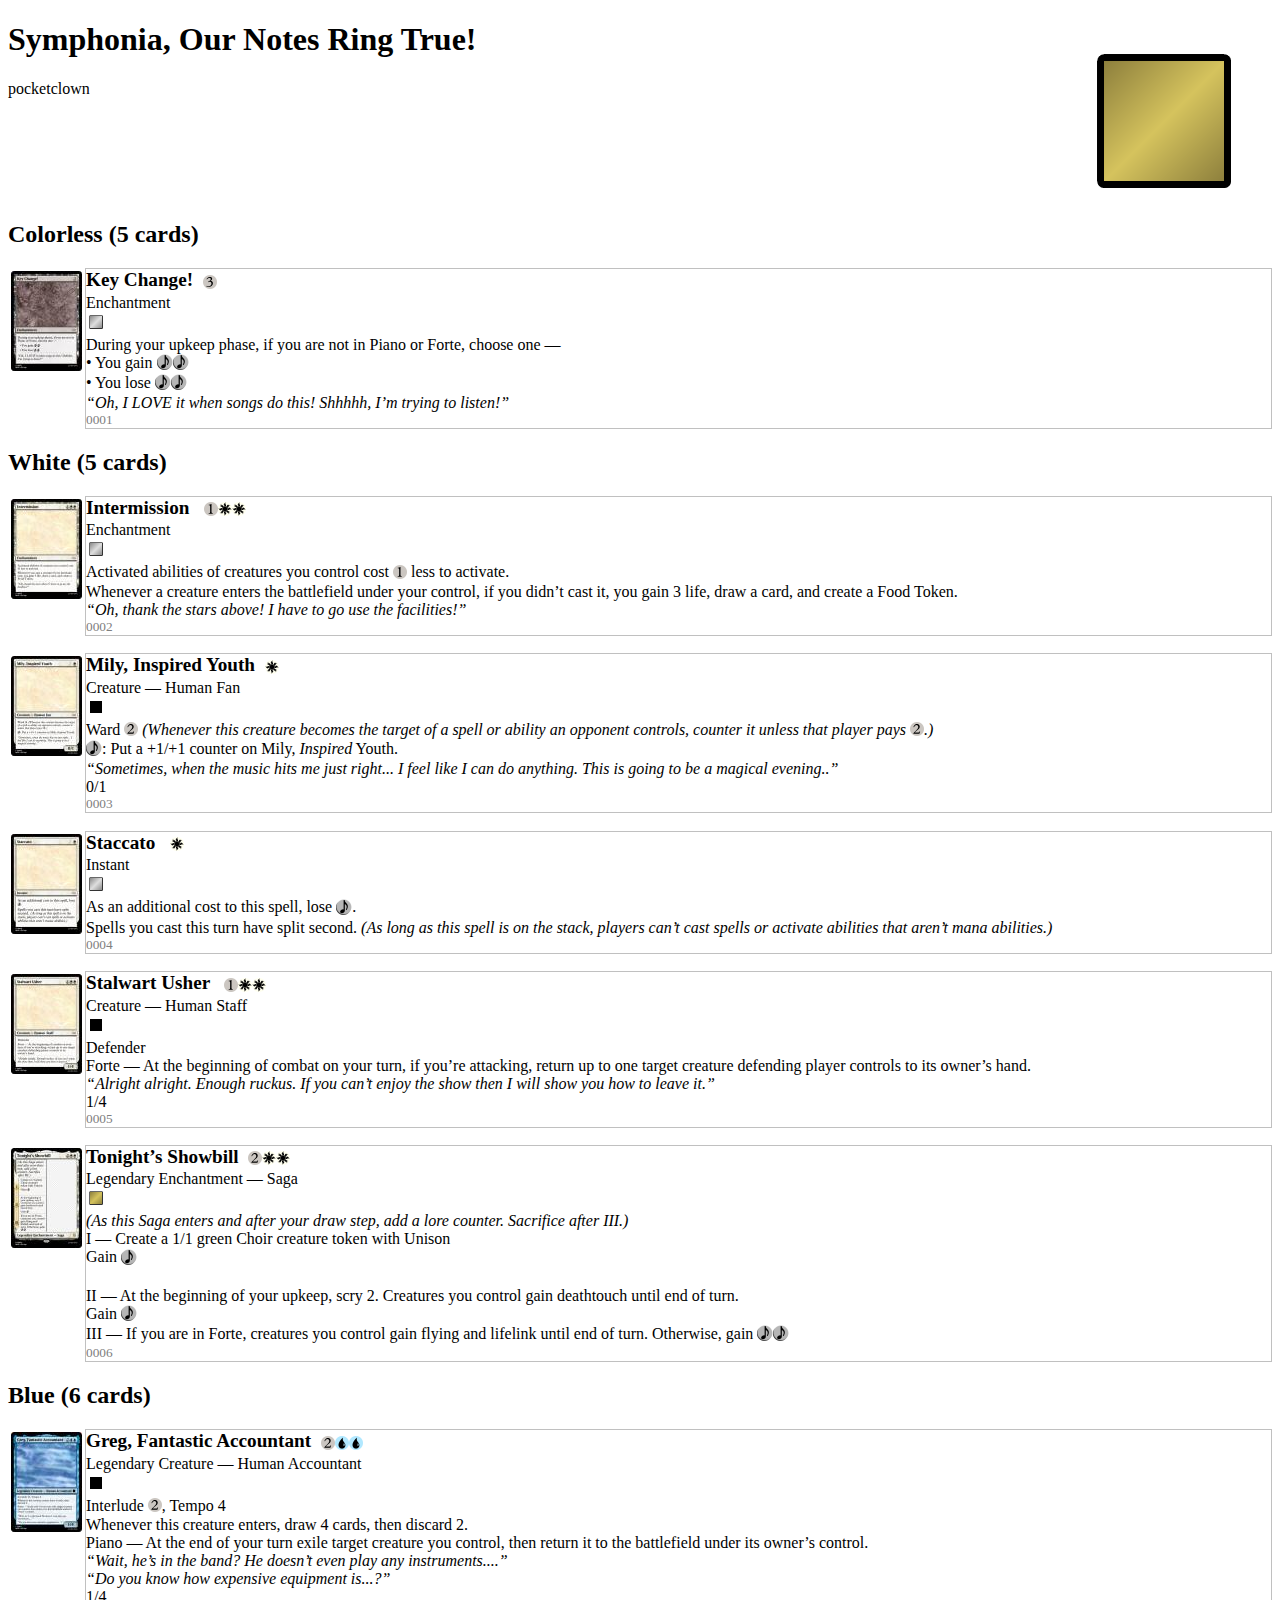
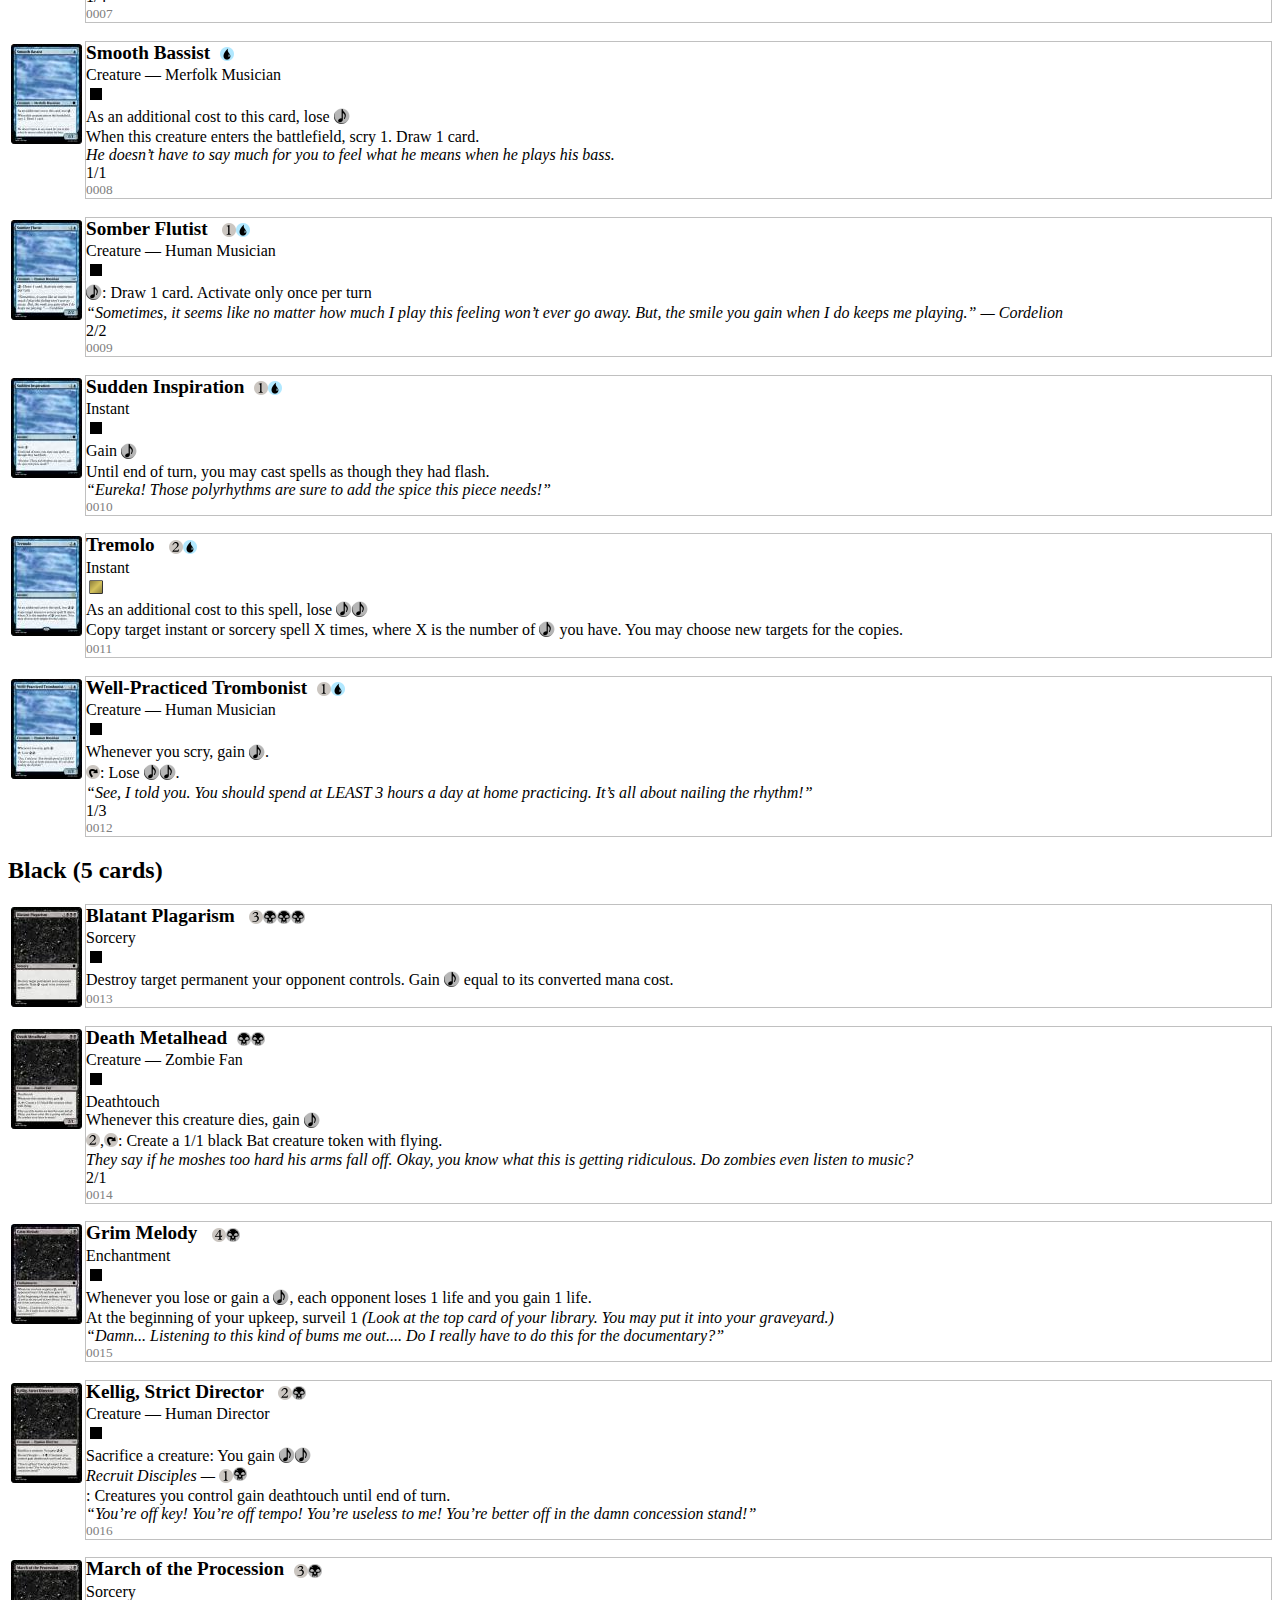
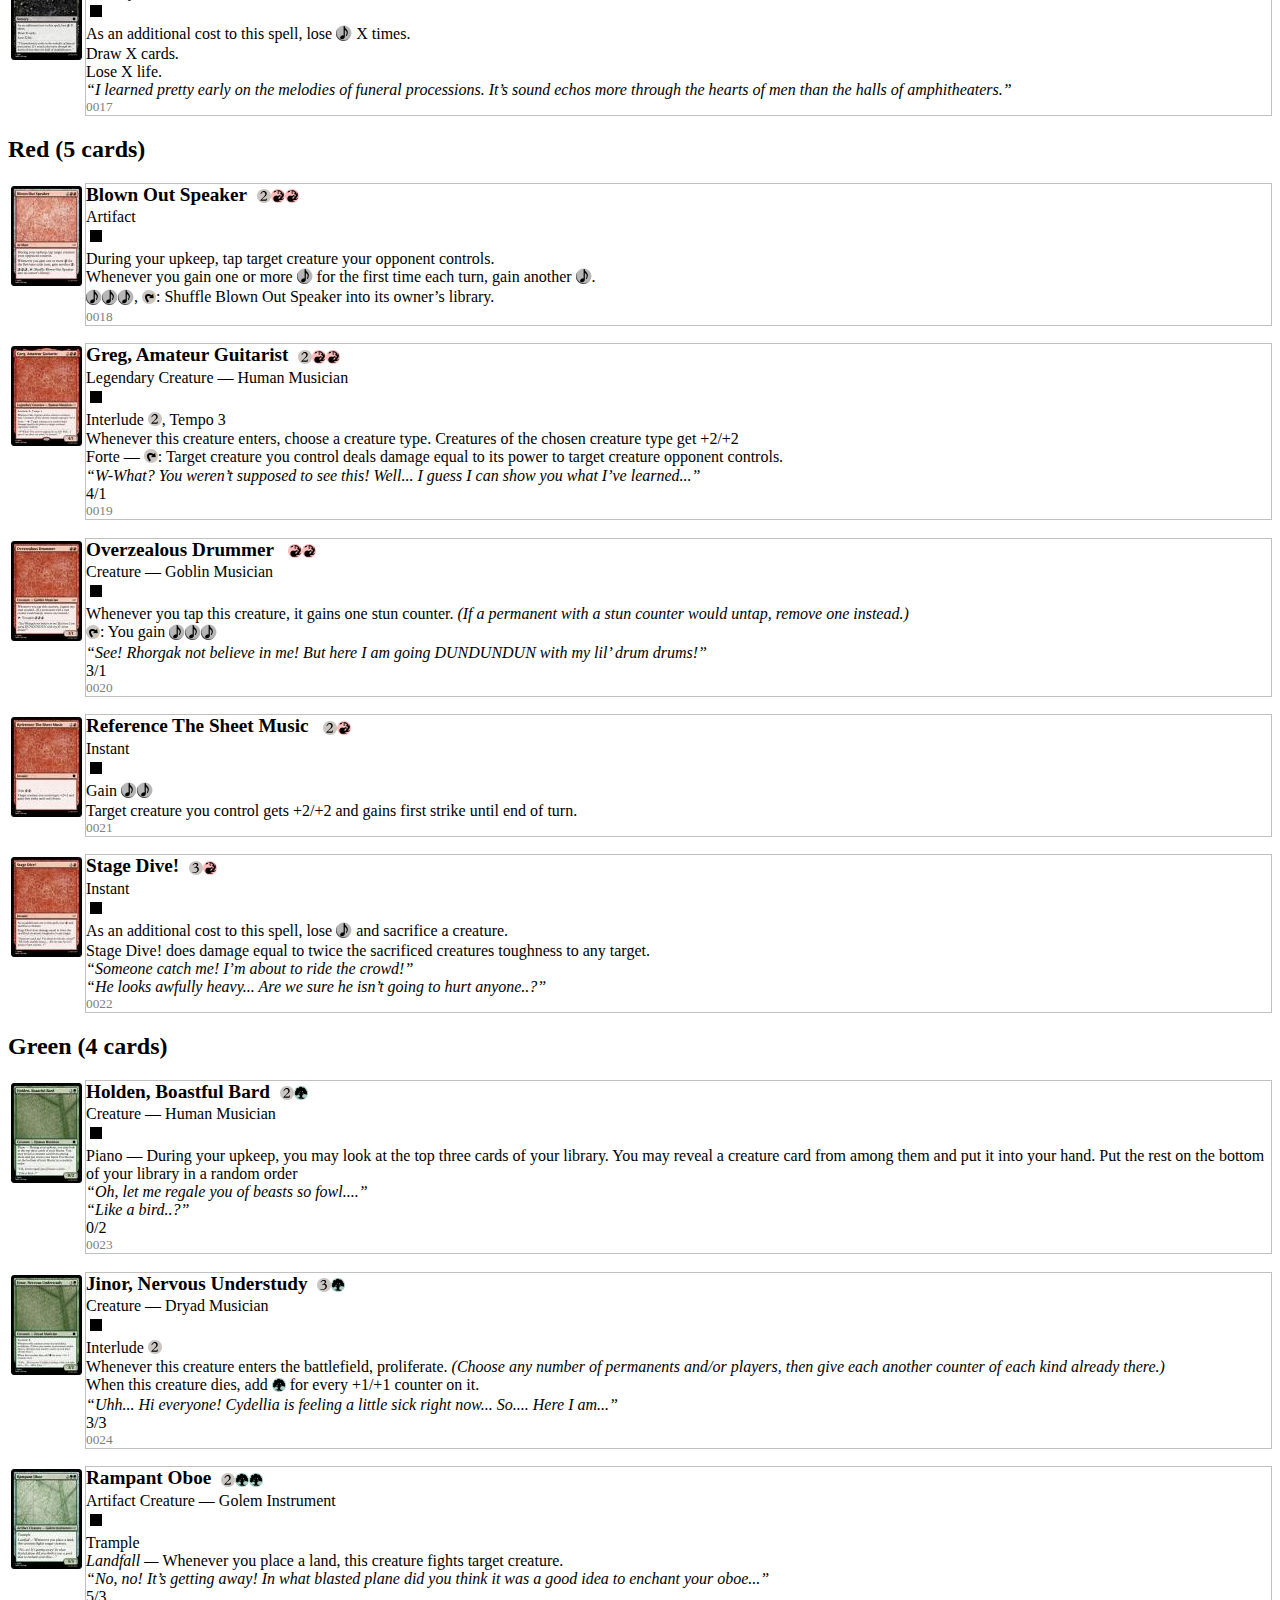
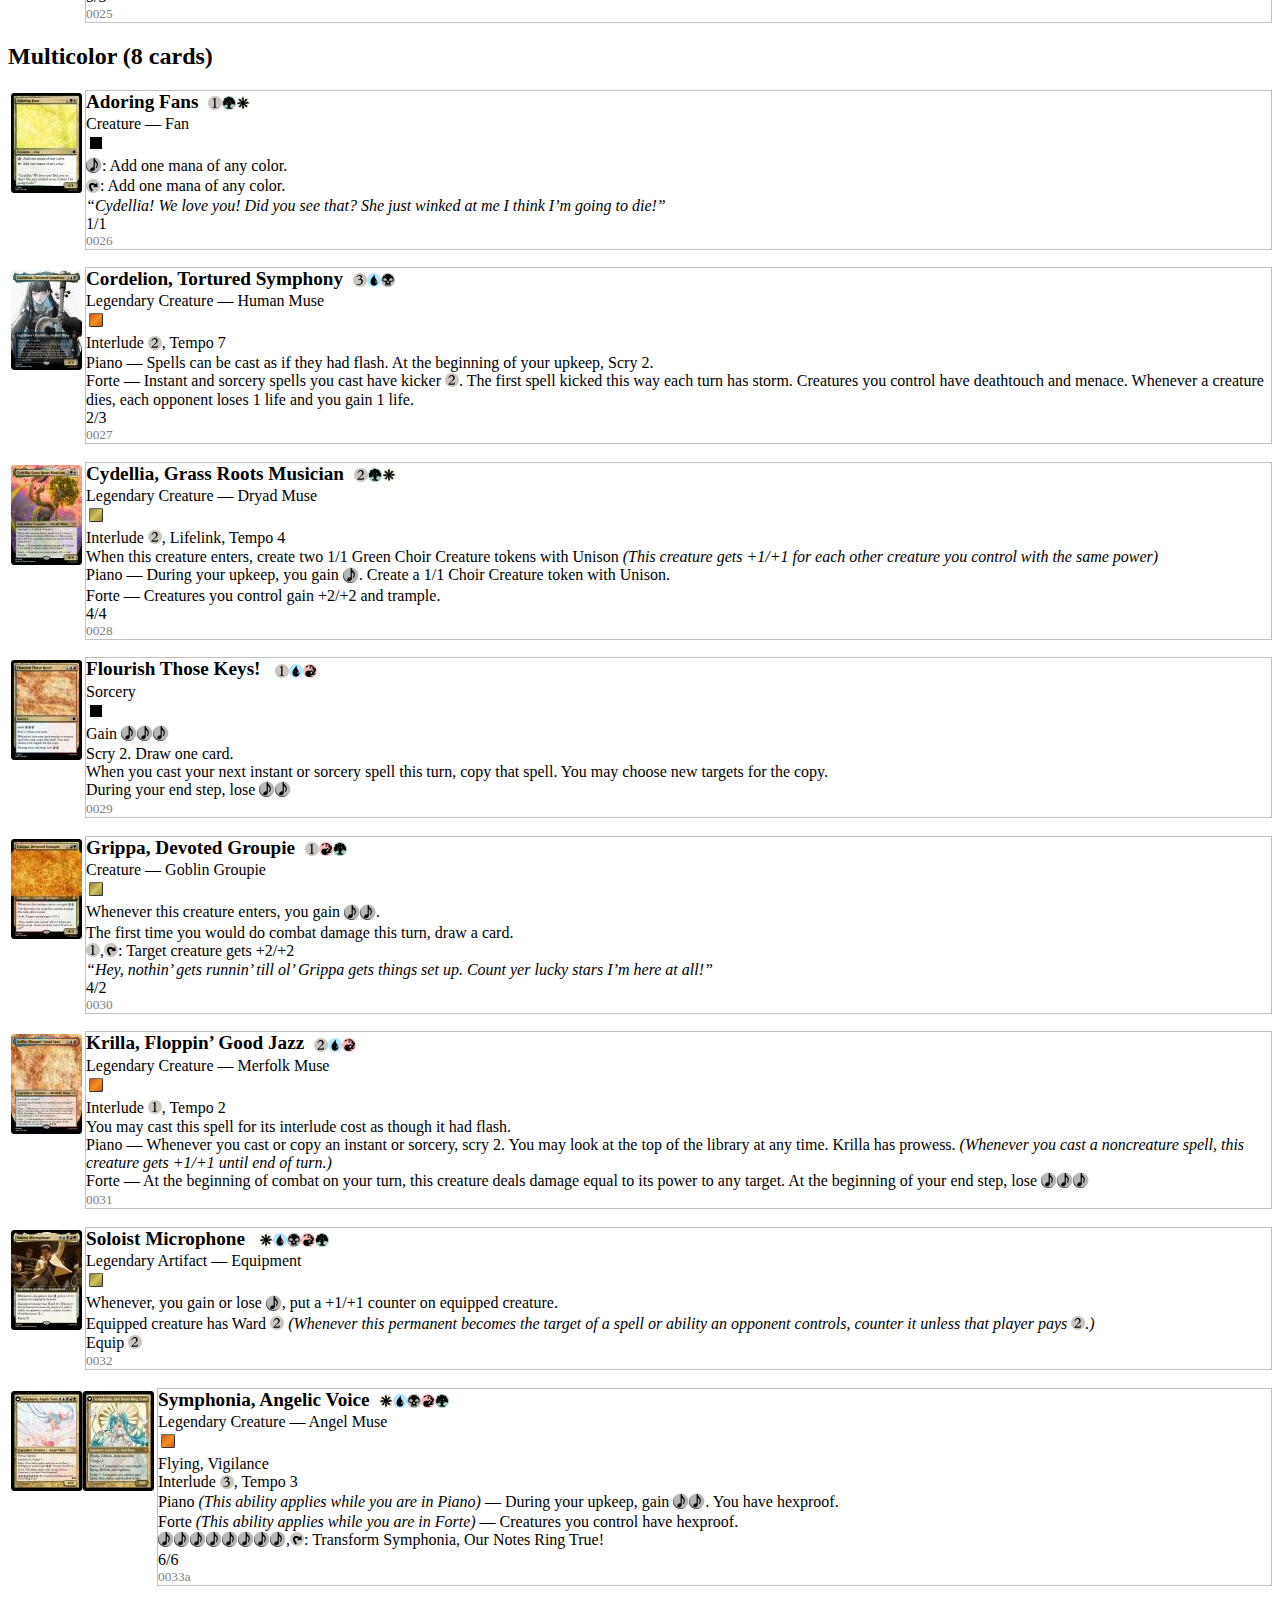
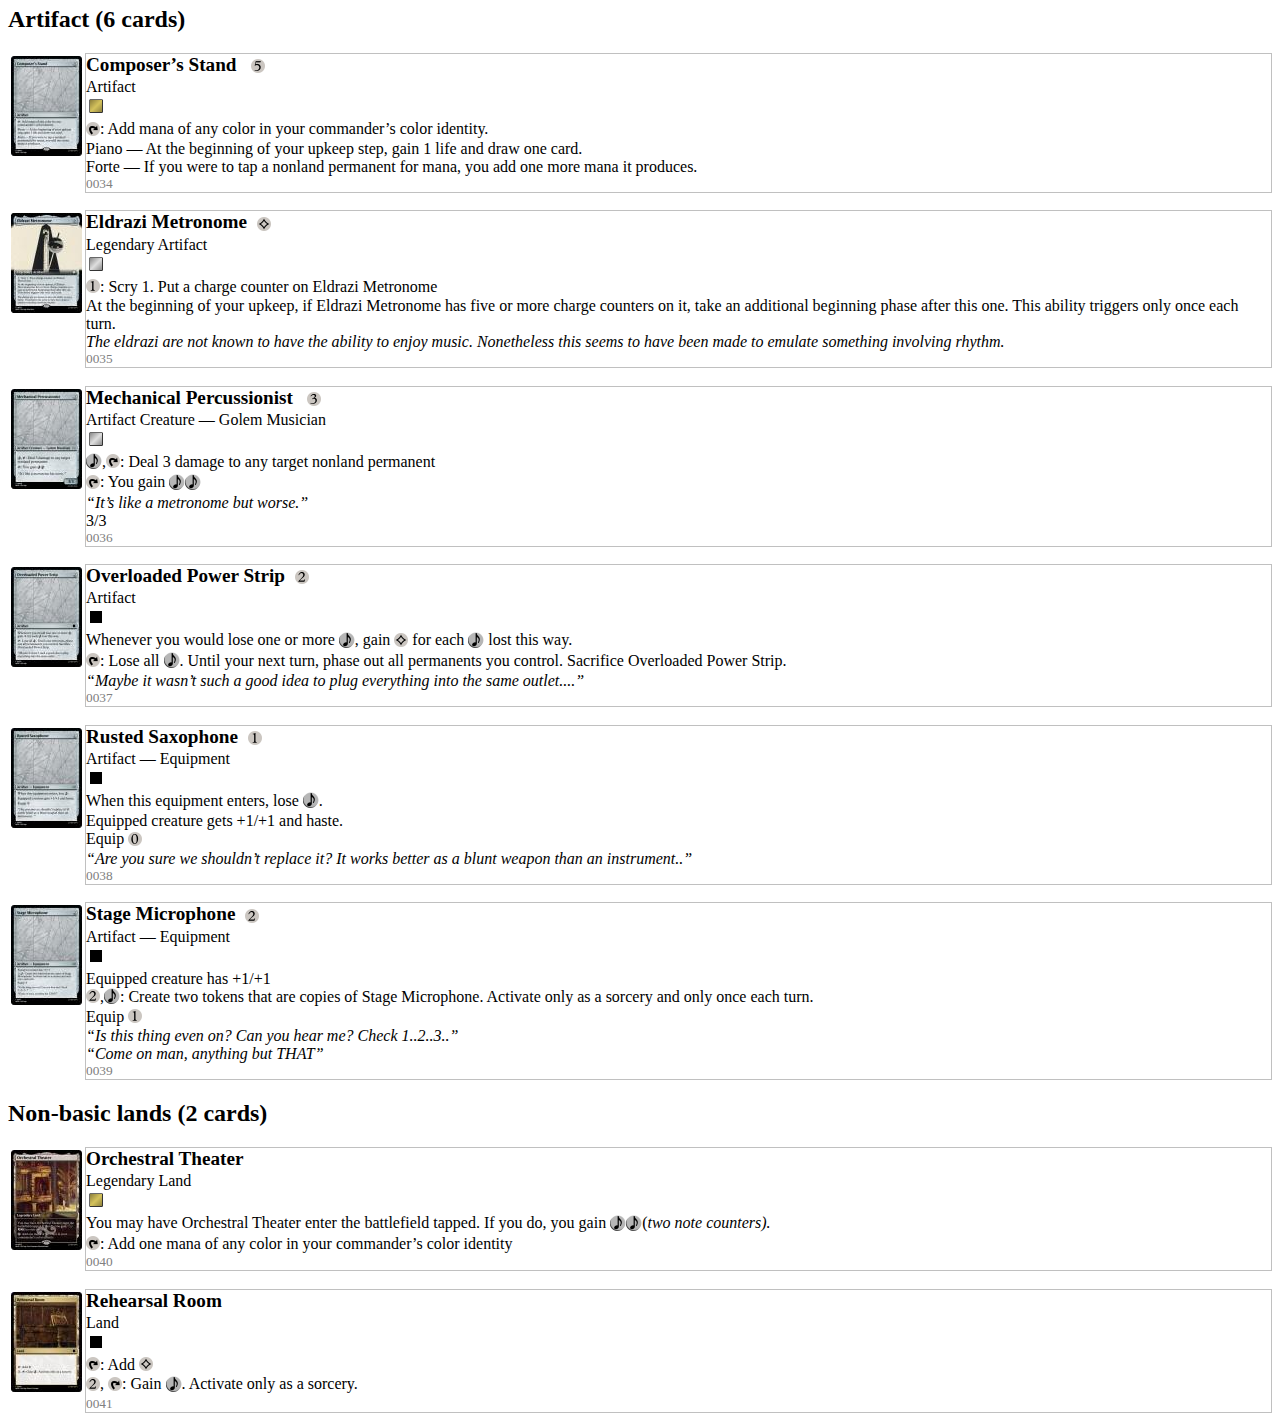
<file: index.html>
<!DOCTYPE HTML>
<html lang='en'>
 <head>
  <title>Symphonia, Our Notes Ring True!</title>
  <link rel='stylesheet' type='text/css' href='index-files/style.css'>
  <link rel='shortcut icon' type='image/png' href='index-files/set-icon.png'>
  <script type='text/javascript' src='index-files/script.js'></script>
  <style type='text/css'>
   body {
	 # This is here vs the css so the user can control text colors.
     background:  rgb(255,255,255);
     color:       rgb(0,0,0);
     font-family: 'mplantin', serif;
	 # Should match with Scryfall based on my terrible understanding.
	 font-size:   15px;
   }
  </style>
 </head>
 <body class='with-previews'>
  <img src='index-files/set-symbol.png' alt='' class='set-symbol'>
  <h1>Symphonia, Our Notes Ring True!</h1>
  <div class='copyright'>pocketclown</div>
  <div class='description'></div>
  
  <h2>Colorless (5 cards)</h2><ul class='cards'><li class='card'>
	     <a href='index-files/card13.jpg'><img src='index-files/card-preview13.jpg' alt='' class='card-image'></a>
			  <div class='box'>
	          <div><span class='name'    >Key Change!</span><span class='casting-cost' ><img src='index-files/magic-mana-small-3.png' alt='3' width='14' height='14'></span></div>
	     
	     <div><span class='type'>Enchantment</span><span class='rarity'><img src='index-files/set-symbol-uncommon.png' alt='uncommon' title='uncommon'>
		 </span></div>
	     <span class='rule-text'    >During your upkeep phase, if you are not in Piano or Forte, choose one &#8212; <br>
   &#8226; You gain <span class="symbol"><img src='index-files/magic-mana-small-V.png' alt='V' width='16' height='16'><img src='index-files/magic-mana-small-V.png' alt='V' width='16' height='16'></span><br>
   &#8226; You lose <span class="symbol"><img src='index-files/magic-mana-small-V.png' alt='V' width='16' height='16'><img src='index-files/magic-mana-small-V.png' alt='V' width='16' height='16'></span></span>
	     <span class='flavor-text'  >&#8220;Oh, I LOVE it when songs do this! Shhhhh, I&#8217;m trying to listen!&#8221;</span>
	     <span class='pt'           ></span>
	     <span class='card-number'  >0001</span>
	  </div>
	  </li></ul><h2>White (5 cards)</h2><ul class='cards'><li class='card'>
	     <a href='index-files/card6.jpg'><img src='index-files/card-preview6.jpg' alt='' class='card-image'></a>
			  <div class='box'>
	          <div><span class='name'    >Intermission </span><span class='casting-cost' ><img src='index-files/magic-mana-small-1.png' alt='1' width='14' height='14'><img src='index-files/magic-mana-small-W.png' alt='W' width='14' height='14'><img src='index-files/magic-mana-small-W.png' alt='W' width='14' height='14'></span></div>
	     
	     <div><span class='type'>Enchantment</span><span class='rarity'><img src='index-files/set-symbol-uncommon.png' alt='uncommon' title='uncommon'>
		 </span></div>
	     <span class='rule-text'    >Activated abilities of creatures you control cost <span class="symbol"><img src='index-files/magic-mana-small-1.png' alt='1' width='14' height='14'></span> less to activate.<br>
Whenever a creature enters the battlefield under your control, if you didn&#8217;t cast it, you gain 3 life, draw a card, and create a Food Token. </span>
	     <span class='flavor-text'  >&#8220;Oh, thank the stars above! I have to go use the facilities!&#8221; </span>
	     <span class='pt'           ></span>
	     <span class='card-number'  >0002</span>
	  </div>
	  </li><li class='card'>
	     <a href='index-files/card45.jpg'><img src='index-files/card-preview45.jpg' alt='' class='card-image'></a>
			  <div class='box'>
	          <div><span class='name'    >Mily, Inspired Youth</span><span class='casting-cost' ><img src='index-files/magic-mana-small-W.png' alt='W' width='14' height='14'></span></div>
	     
	     <div><span class='type'>Creature &#8212; Human Fan </span><span class='rarity'><img src='index-files/set-symbol-common.png' alt='common' title='common'>
		 </span></div>
	     <span class='rule-text'    >Ward <span class="symbol"><img src='index-files/magic-mana-small-2.png' alt='2' width='14' height='14'></span> <i>(Whenever this creature becomes the target of a spell or ability an opponent controls, counter it unless that player pays <span class="symbol"><img src='index-files/magic-mana-small-2.png' alt='2' width='14' height='14'></span>.)</i><br>
<span class="symbol"><img src='index-files/magic-mana-small-V.png' alt='V' width='16' height='16'></span>: Put a +1/+1 counter on Mily, <i>Inspired</i> Youth.</span>
	     <span class='flavor-text'  >&#8220;Sometimes, when the music hits me just right... I feel like I can do anything. This is going to be a magical evening..&#8221;</span>
	     <span class='pt'           >0<sep>/</sep>1</span>
	     <span class='card-number'  >0003</span>
	  </div>
	  </li><li class='card'>
	     <a href='index-files/card10.jpg'><img src='index-files/card-preview10.jpg' alt='' class='card-image'></a>
			  <div class='box'>
	          <div><span class='name'    >Staccato </span><span class='casting-cost' ><img src='index-files/magic-mana-small-W.png' alt='W' width='14' height='14'></span></div>
	     
	     <div><span class='type'>Instant</span><span class='rarity'><img src='index-files/set-symbol-uncommon.png' alt='uncommon' title='uncommon'>
		 </span></div>
	     <span class='rule-text'    >As an additional cost to this spell, lose <span class="symbol"><img src='index-files/magic-mana-small-V.png' alt='V' width='16' height='16'></span>.<br>
Spells you cast this turn have split second. <i>(As long as this spell is on the stack, players can&#8217;t cast spells or activate abilities that aren&#8217;t mana abilities.)</i></span>
	     <span class='flavor-text'  ></span>
	     <span class='pt'           ></span>
	     <span class='card-number'  >0004</span>
	  </div>
	  </li><li class='card'>
	     <a href='index-files/card26.jpg'><img src='index-files/card-preview26.jpg' alt='' class='card-image'></a>
			  <div class='box'>
	          <div><span class='name'    >Stalwart Usher </span><span class='casting-cost' ><img src='index-files/magic-mana-small-1.png' alt='1' width='14' height='14'><img src='index-files/magic-mana-small-W.png' alt='W' width='14' height='14'><img src='index-files/magic-mana-small-W.png' alt='W' width='14' height='14'></span></div>
	     
	     <div><span class='type'>Creature &#8212; Human  Staff </span><span class='rarity'><img src='index-files/set-symbol-common.png' alt='common' title='common'>
		 </span></div>
	     <span class='rule-text'    >Defender<br>
Forte &#8212; At the beginning of combat on your turn, if you&#8217;re attacking, return up to one target creature defending player controls to its owner&#8217;s hand. </span>
	     <span class='flavor-text'  >&#8220;Alright alright. Enough ruckus. If you can&#8217;t enjoy the show then I will show you how to leave it.&#8221; </span>
	     <span class='pt'           >1<sep>/</sep>4</span>
	     <span class='card-number'  >0005</span>
	  </div>
	  </li><li class='card'>
	     <a href='index-files/card31.jpg'><img src='index-files/card-preview31.jpg' alt='' class='card-image'></a>
			  <div class='box'>
	          <div><span class='name'    >Tonight&#8217;s Showbill</span><span class='casting-cost' ><img src='index-files/magic-mana-small-2.png' alt='2' width='14' height='14'><img src='index-files/magic-mana-small-W.png' alt='W' width='14' height='14'><img src='index-files/magic-mana-small-W.png' alt='W' width='14' height='14'></span></div>
	     
	     <div><span class='type'>Legendary Enchantment &#8212; Saga </span><span class='rarity'><img src='index-files/set-symbol-rare.png' alt='rare' title='rare'>
		 </span></div>
	     <span class='rule-text'    ><i>(As this Saga enters and after your draw step, add a lore counter. Sacrifice after III.)</i><br>
I &#8212; Create a 1/1 green Choir creature token with Unison<br>
Gain <span class="symbol"><img src='index-files/magic-mana-small-V.png' alt='V' width='16' height='16'></span><br>
<br>
II &#8212; At the beginning of your upkeep, scry 2. Creatures you control gain deathtouch until end of turn.<br>
Gain <span class="symbol"><img src='index-files/magic-mana-small-V.png' alt='V' width='16' height='16'></span><br>
III &#8212; If you are in Forte, creatures you control gain flying and lifelink until end of turn. Otherwise, gain <span class="symbol"><img src='index-files/magic-mana-small-V.png' alt='V' width='16' height='16'><img src='index-files/magic-mana-small-V.png' alt='V' width='16' height='16'></span></span>
	     <span class='flavor-text'  ></span>
	     <span class='pt'           ></span>
	     <span class='card-number'  >0006</span>
	  </div>
	  </li></ul><h2>Blue (6 cards)</h2><ul class='cards'><li class='card'>
	     <a href='index-files/card37.jpg'><img src='index-files/card-preview37.jpg' alt='' class='card-image'></a>
			  <div class='box'>
	          <div><span class='name'    >Greg, Fantastic Accountant</span><span class='casting-cost' ><img src='index-files/magic-mana-small-2.png' alt='2' width='14' height='14'><img src='index-files/magic-mana-small-U.png' alt='U' width='14' height='14'><img src='index-files/magic-mana-small-U.png' alt='U' width='14' height='14'></span></div>
	     
	     <div><span class='type'>Legendary Creature &#8212; Human Accountant </span><span class='rarity'><img src='index-files/set-symbol-common.png' alt='common' title='common'>
		 </span></div>
	     <span class='rule-text'    >Interlude <span class="symbol"><img src='index-files/magic-mana-small-2.png' alt='2' width='14' height='14'></span>, Tempo 4<br>
Whenever this creature enters, draw 4 cards, then discard 2. <br>
Piano &#8212; At the end of your turn exile target creature you control, then return it to the battlefield under its owner&#8217;s control.</span>
	     <span class='flavor-text'  >&#8220;Wait, he&#8217;s in the band? He doesn&#8217;t even play any instruments....&#8221;<br>
&#8220;Do you know how expensive equipment is...?&#8221; </span>
	     <span class='pt'           >1<sep>/</sep>4</span>
	     <span class='card-number'  >0007</span>
	  </div>
	  </li><li class='card'>
	     <a href='index-files/card35.jpg'><img src='index-files/card-preview35.jpg' alt='' class='card-image'></a>
			  <div class='box'>
	          <div><span class='name'    >Smooth Bassist</span><span class='casting-cost' ><img src='index-files/magic-mana-small-U.png' alt='U' width='14' height='14'></span></div>
	     
	     <div><span class='type'>Creature &#8212; Merfolk Musician </span><span class='rarity'><img src='index-files/set-symbol-common.png' alt='common' title='common'>
		 </span></div>
	     <span class='rule-text'    >As an additional cost to this card, lose <span class="symbol"><img src='index-files/magic-mana-small-V.png' alt='V' width='16' height='16'></span><br>
When this creature enters the battlefield, scry 1. Draw 1 card. <br>
</span>
	     <span class='flavor-text'  >He doesn&#8217;t have to say much for you to feel what he means when he plays his bass.</span>
	     <span class='pt'           >1<sep>/</sep>1</span>
	     <span class='card-number'  >0008</span>
	  </div>
	  </li><li class='card'>
	     <a href='index-files/card5.jpg'><img src='index-files/card-preview5.jpg' alt='' class='card-image'></a>
			  <div class='box'>
	          <div><span class='name'    >Somber Flutist </span><span class='casting-cost' ><img src='index-files/magic-mana-small-1.png' alt='1' width='14' height='14'><img src='index-files/magic-mana-small-U.png' alt='U' width='14' height='14'></span></div>
	     
	     <div><span class='type'>Creature &#8212; Human Musician </span><span class='rarity'><img src='index-files/set-symbol-common.png' alt='common' title='common'>
		 </span></div>
	     <span class='rule-text'    ><span class="symbol"><img src='index-files/magic-mana-small-V.png' alt='V' width='16' height='16'></span>: Draw 1 card. Activate only once per turn </span>
	     <span class='flavor-text'  >&#8220;Sometimes, it seems like no matter how much I play this feeling won&#8217;t ever go away. But, the smile you gain when I do keeps me playing.&#8221; &#8212; Cordelion</span>
	     <span class='pt'           >2<sep>/</sep>2</span>
	     <span class='card-number'  >0009</span>
	  </div>
	  </li><li class='card'>
	     <a href='index-files/card29.jpg'><img src='index-files/card-preview29.jpg' alt='' class='card-image'></a>
			  <div class='box'>
	          <div><span class='name'    >Sudden Inspiration</span><span class='casting-cost' ><img src='index-files/magic-mana-small-1.png' alt='1' width='14' height='14'><img src='index-files/magic-mana-small-U.png' alt='U' width='14' height='14'></span></div>
	     
	     <div><span class='type'>Instant </span><span class='rarity'><img src='index-files/set-symbol-common.png' alt='common' title='common'>
		 </span></div>
	     <span class='rule-text'    >Gain <span class="symbol"><img src='index-files/magic-mana-small-V.png' alt='V' width='16' height='16'></span> <br>
Until end of turn, you may cast spells as though they had flash.</span>
	     <span class='flavor-text'  >&#8220;Eureka! Those polyrhythms are sure to add the spice this piece needs!&#8221;</span>
	     <span class='pt'           ></span>
	     <span class='card-number'  >0010</span>
	  </div>
	  </li><li class='card'>
	     <a href='index-files/card11.jpg'><img src='index-files/card-preview11.jpg' alt='' class='card-image'></a>
			  <div class='box'>
	          <div><span class='name'    >Tremolo </span><span class='casting-cost' ><img src='index-files/magic-mana-small-2.png' alt='2' width='14' height='14'><img src='index-files/magic-mana-small-U.png' alt='U' width='14' height='14'></span></div>
	     
	     <div><span class='type'>Instant</span><span class='rarity'><img src='index-files/set-symbol-rare.png' alt='rare' title='rare'>
		 </span></div>
	     <span class='rule-text'    >As an additional cost to this spell, lose <span class="symbol"><img src='index-files/magic-mana-small-V.png' alt='V' width='16' height='16'><img src='index-files/magic-mana-small-V.png' alt='V' width='16' height='16'></span><br>
Copy target instant or sorcery spell X times, where X is the number of <span class="symbol"><img src='index-files/magic-mana-small-V.png' alt='V' width='16' height='16'></span> you have. You may choose new targets for the copies.</span>
	     <span class='flavor-text'  ></span>
	     <span class='pt'           ></span>
	     <span class='card-number'  >0011</span>
	  </div>
	  </li><li class='card'>
	     <a href='index-files/card36.jpg'><img src='index-files/card-preview36.jpg' alt='' class='card-image'></a>
			  <div class='box'>
	          <div><span class='name'    >Well-Practiced Trombonist</span><span class='casting-cost' ><img src='index-files/magic-mana-small-1.png' alt='1' width='14' height='14'><img src='index-files/magic-mana-small-U.png' alt='U' width='14' height='14'></span></div>
	     
	     <div><span class='type'>Creature &#8212; Human Musician </span><span class='rarity'><img src='index-files/set-symbol-common.png' alt='common' title='common'>
		 </span></div>
	     <span class='rule-text'    >Whenever you scry, gain <span class="symbol"><img src='index-files/magic-mana-small-V.png' alt='V' width='16' height='16'></span>.<br>
<span class="symbol"><img src='index-files/magic-mana-small-T.png' alt='T' width='14' height='14'></span>: Lose <span class="symbol"><img src='index-files/magic-mana-small-V.png' alt='V' width='16' height='16'><img src='index-files/magic-mana-small-V.png' alt='V' width='16' height='16'></span>.</span>
	     <span class='flavor-text'  >&#8220;See, I told you. You should spend at LEAST 3 hours a day at home practicing. It&#8217;s all about nailing the rhythm!&#8221; </span>
	     <span class='pt'           >1<sep>/</sep>3</span>
	     <span class='card-number'  >0012</span>
	  </div>
	  </li></ul><h2>Black (5 cards)</h2><ul class='cards'><li class='card'>
	     <a href='index-files/card30.jpg'><img src='index-files/card-preview30.jpg' alt='' class='card-image'></a>
			  <div class='box'>
	          <div><span class='name'    >Blatant Plagarism </span><span class='casting-cost' ><img src='index-files/magic-mana-small-3.png' alt='3' width='14' height='14'><img src='index-files/magic-mana-small-B.png' alt='B' width='14' height='14'><img src='index-files/magic-mana-small-B.png' alt='B' width='14' height='14'><img src='index-files/magic-mana-small-B.png' alt='B' width='14' height='14'></span></div>
	     
	     <div><span class='type'>Sorcery</span><span class='rarity'><img src='index-files/set-symbol-common.png' alt='common' title='common'>
		 </span></div>
	     <span class='rule-text'    >Destroy target permanent your opponent controls. Gain <span class="symbol"><img src='index-files/magic-mana-small-V.png' alt='V' width='16' height='16'></span> equal to its converted mana cost. </span>
	     <span class='flavor-text'  ></span>
	     <span class='pt'           ></span>
	     <span class='card-number'  >0013</span>
	  </div>
	  </li><li class='card'>
	     <a href='index-files/card41.jpg'><img src='index-files/card-preview41.jpg' alt='' class='card-image'></a>
			  <div class='box'>
	          <div><span class='name'    >Death Metalhead</span><span class='casting-cost' ><img src='index-files/magic-mana-small-B.png' alt='B' width='14' height='14'><img src='index-files/magic-mana-small-B.png' alt='B' width='14' height='14'></span></div>
	     
	     <div><span class='type'>Creature &#8212; Zombie Fan </span><span class='rarity'><img src='index-files/set-symbol-common.png' alt='common' title='common'>
		 </span></div>
	     <span class='rule-text'    >Deathtouch<br>
Whenever this creature dies, gain <span class="symbol"><img src='index-files/magic-mana-small-V.png' alt='V' width='16' height='16'></span><br>
<span class="symbol"><img src='index-files/magic-mana-small-2.png' alt='2' width='14' height='14'></span>,<span class="symbol"><img src='index-files/magic-mana-small-T.png' alt='T' width='14' height='14'></span>: Create a 1/1 black Bat creature token with flying. </span>
	     <span class='flavor-text'  >They say if he moshes too hard his arms fall off. Okay, you know what this is getting ridiculous. Do zombies even listen to music? </span>
	     <span class='pt'           >2<sep>/</sep>1</span>
	     <span class='card-number'  >0014</span>
	  </div>
	  </li><li class='card'>
	     <a href='index-files/card42.jpg'><img src='index-files/card-preview42.jpg' alt='' class='card-image'></a>
			  <div class='box'>
	          <div><span class='name'    >Grim Melody </span><span class='casting-cost' ><img src='index-files/magic-mana-small-4.png' alt='4' width='14' height='14'><img src='index-files/magic-mana-small-B.png' alt='B' width='14' height='14'></span></div>
	     
	     <div><span class='type'>Enchantment</span><span class='rarity'><img src='index-files/set-symbol-common.png' alt='common' title='common'>
		 </span></div>
	     <span class='rule-text'    >Whenever you lose or gain a <span class="symbol"><img src='index-files/magic-mana-small-V.png' alt='V' width='16' height='16'></span>, each opponent loses 1 life and you gain 1 life. <br>
At the beginning of your upkeep, surveil 1 <i>(Look at the top card of your library. You may put it into your graveyard.)</i></span>
	     <span class='flavor-text'  >&#8220;Damn... Listening to this kind of bums me out.... Do I really have to do this for the documentary?&#8221; </span>
	     <span class='pt'           ></span>
	     <span class='card-number'  >0015</span>
	  </div>
	  </li><li class='card'>
	     <a href='index-files/card14.jpg'><img src='index-files/card-preview14.jpg' alt='' class='card-image'></a>
			  <div class='box'>
	          <div><span class='name'    >Kellig, Strict Director </span><span class='casting-cost' ><img src='index-files/magic-mana-small-2.png' alt='2' width='14' height='14'><img src='index-files/magic-mana-small-B.png' alt='B' width='14' height='14'></span></div>
	     
	     <div><span class='type'>Creature &#8212; Human Director </span><span class='rarity'><img src='index-files/set-symbol-common.png' alt='common' title='common'>
		 </span></div>
	     <span class='rule-text'    >Sacrifice a creature: You gain <span class="symbol"><img src='index-files/magic-mana-small-V.png' alt='V' width='16' height='16'><img src='index-files/magic-mana-small-V.png' alt='V' width='16' height='16'></span><br>
<i>Recruit Disciples &#8212; <span class="symbol"><img src='index-files/magic-mana-small-1.png' alt='1' width='14' height='14'></i><img src='index-files/magic-mana-small-B.png' alt='B' width='14' height='14'></span>: Creatures you control gain deathtouch until end of turn. </span>
	     <span class='flavor-text'  >&#8220;You&#8217;re off key! You&#8217;re off tempo! You&#8217;re useless to me! You&#8217;re better off in the damn concession stand!&#8221;</span>
	     <span class='pt'           ></span>
	     <span class='card-number'  >0016</span>
	  </div>
	  </li><li class='card'>
	     <a href='index-files/card17.jpg'><img src='index-files/card-preview17.jpg' alt='' class='card-image'></a>
			  <div class='box'>
	          <div><span class='name'    >March of the Procession</span><span class='casting-cost' ><img src='index-files/magic-mana-small-3.png' alt='3' width='14' height='14'><img src='index-files/magic-mana-small-B.png' alt='B' width='14' height='14'></span></div>
	     
	     <div><span class='type'>Sorcery</span><span class='rarity'><img src='index-files/set-symbol-common.png' alt='common' title='common'>
		 </span></div>
	     <span class='rule-text'    >As an additional cost to this spell, lose <span class="symbol"><img src='index-files/magic-mana-small-V.png' alt='V' width='16' height='16'></span> X times. <br>
Draw X cards. <br>
Lose X life. </span>
	     <span class='flavor-text'  >&#8220;I learned pretty early on the melodies of funeral processions. It&#8217;s sound echos more through the hearts of men than the halls of amphitheaters.&#8221;</span>
	     <span class='pt'           ></span>
	     <span class='card-number'  >0017</span>
	  </div>
	  </li></ul><h2>Red (5 cards)</h2><ul class='cards'><li class='card'>
	     <a href='index-files/card43.jpg'><img src='index-files/card-preview43.jpg' alt='' class='card-image'></a>
			  <div class='box'>
	          <div><span class='name'    >Blown Out Speaker</span><span class='casting-cost' ><img src='index-files/magic-mana-small-2.png' alt='2' width='14' height='14'><img src='index-files/magic-mana-small-R.png' alt='R' width='14' height='14'><img src='index-files/magic-mana-small-R.png' alt='R' width='14' height='14'></span></div>
	     
	     <div><span class='type'>Artifact</span><span class='rarity'><img src='index-files/set-symbol-common.png' alt='common' title='common'>
		 </span></div>
	     <span class='rule-text'    >During your upkeep, tap target creature your opponent controls. <br>
Whenever you gain one or more <span class="symbol"><img src='index-files/magic-mana-small-V.png' alt='V' width='16' height='16'></span> for the first time each turn, gain another <span class="symbol"><img src='index-files/magic-mana-small-V.png' alt='V' width='16' height='16'></span>.<br>
<span class="symbol"><img src='index-files/magic-mana-small-V.png' alt='V' width='16' height='16'><img src='index-files/magic-mana-small-V.png' alt='V' width='16' height='16'><img src='index-files/magic-mana-small-V.png' alt='V' width='16' height='16'></span>, <span class="symbol"><img src='index-files/magic-mana-small-T.png' alt='T' width='14' height='14'></span>: Shuffle Blown Out Speaker into its owner&#8217;s library.</span>
	     <span class='flavor-text'  ></span>
	     <span class='pt'           ></span>
	     <span class='card-number'  >0018</span>
	  </div>
	  </li><li class='card'>
	     <a href='index-files/card38.jpg'><img src='index-files/card-preview38.jpg' alt='' class='card-image'></a>
			  <div class='box'>
	          <div><span class='name'    >Greg, Amateur Guitarist</span><span class='casting-cost' ><img src='index-files/magic-mana-small-2.png' alt='2' width='14' height='14'><img src='index-files/magic-mana-small-R.png' alt='R' width='14' height='14'><img src='index-files/magic-mana-small-R.png' alt='R' width='14' height='14'></span></div>
	     
	     <div><span class='type'>Legendary Creature &#8212; Human Musician </span><span class='rarity'><img src='index-files/set-symbol-common.png' alt='common' title='common'>
		 </span></div>
	     <span class='rule-text'    >Interlude <span class="symbol"><img src='index-files/magic-mana-small-2.png' alt='2' width='14' height='14'></span>, Tempo 3<br>
Whenever this creature enters, choose a creature type. Creatures of the chosen creature type get +2/+2<br>
Forte &#8212; <span class="symbol"><img src='index-files/magic-mana-small-T.png' alt='T' width='14' height='14'></span>: Target creature you control deals damage equal to its power to target creature opponent controls. </span>
	     <span class='flavor-text'  >&#8220;W-What? You weren&#8217;t supposed to see this! Well... I guess I can show you what I&#8217;ve learned...&#8221;</span>
	     <span class='pt'           >4<sep>/</sep>1</span>
	     <span class='card-number'  >0019</span>
	  </div>
	  </li><li class='card'>
	     <a href='index-files/card23.jpg'><img src='index-files/card-preview23.jpg' alt='' class='card-image'></a>
			  <div class='box'>
	          <div><span class='name'    >Overzealous Drummer </span><span class='casting-cost' ><img src='index-files/magic-mana-small-R.png' alt='R' width='14' height='14'><img src='index-files/magic-mana-small-R.png' alt='R' width='14' height='14'></span></div>
	     
	     <div><span class='type'>Creature &#8212; Goblin Musician </span><span class='rarity'><img src='index-files/set-symbol-common.png' alt='common' title='common'>
		 </span></div>
	     <span class='rule-text'    >Whenever you tap this creature, it gains one stun counter. <i>(If a permanent with a stun counter would untap, remove one instead.)</i><br>
<span class="symbol"><img src='index-files/magic-mana-small-T.png' alt='T' width='14' height='14'></span>: You gain <span class="symbol"><img src='index-files/magic-mana-small-V.png' alt='V' width='16' height='16'><img src='index-files/magic-mana-small-V.png' alt='V' width='16' height='16'><img src='index-files/magic-mana-small-V.png' alt='V' width='16' height='16'></span></span>
	     <span class='flavor-text'  >&#8220;See! Rhorgak not believe in me! But here I am going DUNDUNDUN with my lil&#8217; drum drums!&#8221;</span>
	     <span class='pt'           >3<sep>/</sep>1</span>
	     <span class='card-number'  >0020</span>
	  </div>
	  </li><li class='card'>
	     <a href='index-files/card28.jpg'><img src='index-files/card-preview28.jpg' alt='' class='card-image'></a>
			  <div class='box'>
	          <div><span class='name'    >Reference The Sheet Music </span><span class='casting-cost' ><img src='index-files/magic-mana-small-2.png' alt='2' width='14' height='14'><img src='index-files/magic-mana-small-R.png' alt='R' width='14' height='14'></span></div>
	     
	     <div><span class='type'>Instant</span><span class='rarity'><img src='index-files/set-symbol-common.png' alt='common' title='common'>
		 </span></div>
	     <span class='rule-text'    >Gain <span class="symbol"><img src='index-files/magic-mana-small-V.png' alt='V' width='16' height='16'><img src='index-files/magic-mana-small-V.png' alt='V' width='16' height='16'></span><br>
Target creature you control gets +2/+2 and gains first strike until end of turn.</span>
	     <span class='flavor-text'  ></span>
	     <span class='pt'           ></span>
	     <span class='card-number'  >0021</span>
	  </div>
	  </li><li class='card'>
	     <a href='index-files/card44.jpg'><img src='index-files/card-preview44.jpg' alt='' class='card-image'></a>
			  <div class='box'>
	          <div><span class='name'    >Stage Dive!</span><span class='casting-cost' ><img src='index-files/magic-mana-small-3.png' alt='3' width='14' height='14'><img src='index-files/magic-mana-small-R.png' alt='R' width='14' height='14'></span></div>
	     
	     <div><span class='type'>Instant </span><span class='rarity'><img src='index-files/set-symbol-common.png' alt='common' title='common'>
		 </span></div>
	     <span class='rule-text'    >As an additional cost to this spell, lose <span class="symbol"><img src='index-files/magic-mana-small-V.png' alt='V' width='16' height='16'></span> and sacrifice a creature.<br>
Stage Dive! does damage equal to twice the sacrificed creatures toughness to any target.</span>
	     <span class='flavor-text'  >&#8220;Someone catch me! I&#8217;m about to ride the crowd!&#8221;<br>
&#8220;He looks awfully heavy... Are we sure he isn&#8217;t going to hurt anyone..?&#8221;</span>
	     <span class='pt'           ></span>
	     <span class='card-number'  >0022</span>
	  </div>
	  </li></ul><h2>Green (4 cards)</h2><ul class='cards'><li class='card'>
	     <a href='index-files/card24.jpg'><img src='index-files/card-preview24.jpg' alt='' class='card-image'></a>
			  <div class='box'>
	          <div><span class='name'    >Holden, Boastful Bard</span><span class='casting-cost' ><img src='index-files/magic-mana-small-2.png' alt='2' width='14' height='14'><img src='index-files/magic-mana-small-G.png' alt='G' width='14' height='14'></span></div>
	     
	     <div><span class='type'>Creature &#8212; Human Musician </span><span class='rarity'><img src='index-files/set-symbol-common.png' alt='common' title='common'>
		 </span></div>
	     <span class='rule-text'    >Piano &#8212; During your upkeep, you may look at the top three cards of your library. You may reveal a creature card from among them and put it into your hand. Put the rest on the bottom of your library in a random order</span>
	     <span class='flavor-text'  >&#8220;Oh, let me regale you of beasts so fowl....&#8221;<br>
&#8220;Like a bird..?&#8221; </span>
	     <span class='pt'           >0<sep>/</sep>2</span>
	     <span class='card-number'  >0023</span>
	  </div>
	  </li><li class='card'>
	     <a href='index-files/card40.jpg'><img src='index-files/card-preview40.jpg' alt='' class='card-image'></a>
			  <div class='box'>
	          <div><span class='name'    >Jinor, Nervous Understudy</span><span class='casting-cost' ><img src='index-files/magic-mana-small-3.png' alt='3' width='14' height='14'><img src='index-files/magic-mana-small-G.png' alt='G' width='14' height='14'></span></div>
	     
	     <div><span class='type'>Creature &#8212; Dryad Musician </span><span class='rarity'><img src='index-files/set-symbol-common.png' alt='common' title='common'>
		 </span></div>
	     <span class='rule-text'    >Interlude <span class="symbol"><img src='index-files/magic-mana-small-2.png' alt='2' width='14' height='14'></span><br>
Whenever this creature enters the battlefield, proliferate. <i>(Choose any number of permanents and/or players, then give each another counter of each kind already there.)</i><br>
When this creature dies, add <span class="symbol"><img src='index-files/magic-mana-small-G.png' alt='G' width='14' height='14'></span> for every +1/+1 counter on it. </span>
	     <span class='flavor-text'  >&#8220;Uhh... Hi everyone! Cydellia is feeling a little sick right now... So.... Here I am...&#8221; </span>
	     <span class='pt'           >3<sep>/</sep>3</span>
	     <span class='card-number'  >0024</span>
	  </div>
	  </li><li class='card'>
	     <a href='index-files/card25.jpg'><img src='index-files/card-preview25.jpg' alt='' class='card-image'></a>
			  <div class='box'>
	          <div><span class='name'    >Rampant Oboe</span><span class='casting-cost' ><img src='index-files/magic-mana-small-2.png' alt='2' width='14' height='14'><img src='index-files/magic-mana-small-G.png' alt='G' width='14' height='14'><img src='index-files/magic-mana-small-G.png' alt='G' width='14' height='14'></span></div>
	     
	     <div><span class='type'>Artifact Creature &#8212; Golem Instrument </span><span class='rarity'><img src='index-files/set-symbol-common.png' alt='common' title='common'>
		 </span></div>
	     <span class='rule-text'    >Trample <br>
<i>Landfall &#8212; </i>Whenever you place a land, this creature fights target creature. </span>
	     <span class='flavor-text'  >&#8220;No, no! It&#8217;s getting away! In what blasted plane did you think it was a good idea to enchant your oboe...&#8221;</span>
	     <span class='pt'           >5<sep>/</sep>3</span>
	     <span class='card-number'  >0025</span>
	  </div>
	  </li></ul><h2>Multicolor (8 cards)</h2><ul class='cards'><li class='card'>
	     <a href='index-files/card18.jpg'><img src='index-files/card-preview18.jpg' alt='' class='card-image'></a>
			  <div class='box'>
	          <div><span class='name'    >Adoring Fans</span><span class='casting-cost' ><img src='index-files/magic-mana-small-1.png' alt='1' width='14' height='14'><img src='index-files/magic-mana-small-G.png' alt='G' width='14' height='14'><img src='index-files/magic-mana-small-W.png' alt='W' width='14' height='14'></span></div>
	     
	     <div><span class='type'>Creature &#8212; Fan </span><span class='rarity'><img src='index-files/set-symbol-common.png' alt='common' title='common'>
		 </span></div>
	     <span class='rule-text'    ><span class="symbol"><img src='index-files/magic-mana-small-V.png' alt='V' width='16' height='16'></span>: Add one mana of any color. <br>
<span class="symbol"><img src='index-files/magic-mana-small-T.png' alt='T' width='14' height='14'></span>: Add one mana of any color. <br>
</span>
	     <span class='flavor-text'  >&#8220;Cydellia! We love you! Did you see that? She just winked at me I think I&#8217;m going to die!&#8221;</span>
	     <span class='pt'           >1<sep>/</sep>1</span>
	     <span class='card-number'  >0026</span>
	  </div>
	  </li><li class='card'>
	     <a href='index-files/card15.jpg'><img src='index-files/card-preview15.jpg' alt='' class='card-image'></a>
			  <div class='box'>
	          <div><span class='name'    >Cordelion, Tortured Symphony</span><span class='casting-cost' ><img src='index-files/magic-mana-small-3.png' alt='3' width='14' height='14'><img src='index-files/magic-mana-small-U.png' alt='U' width='14' height='14'><img src='index-files/magic-mana-small-B.png' alt='B' width='14' height='14'></span></div>
	     
	     <div><span class='type'>Legendary Creature &#8212; Human Muse </span><span class='rarity'><img src='index-files/set-symbol-mythic rare.png' alt='mythic rare' title='mythic rare'>
		 </span></div>
	     <span class='rule-text'    >Interlude <span class="symbol"><img src='index-files/magic-mana-small-2.png' alt='2' width='14' height='14'></span>, Tempo 7<br>
Piano &#8212; Spells can be cast as if they had flash. At the beginning of your upkeep, Scry 2.<br>
Forte &#8212; Instant and sorcery spells you cast have kicker <span class="symbol"><img src='index-files/magic-mana-small-2.png' alt='2' width='14' height='14'></span>. The first spell kicked this way each turn has storm. Creatures you control have deathtouch and menace. Whenever a creature dies, each opponent loses 1 life and you gain 1 life.</span>
	     <span class='flavor-text'  ></span>
	     <span class='pt'           >2<sep>/</sep>3</span>
	     <span class='card-number'  >0027</span>
	  </div>
	  </li><li class='card'>
	     <a href='index-files/card4.jpg'><img src='index-files/card-preview4.jpg' alt='' class='card-image'></a>
			  <div class='box'>
	          <div><span class='name'    >Cydellia, Grass Roots Musician</span><span class='casting-cost' ><img src='index-files/magic-mana-small-2.png' alt='2' width='14' height='14'><img src='index-files/magic-mana-small-G.png' alt='G' width='14' height='14'><img src='index-files/magic-mana-small-W.png' alt='W' width='14' height='14'></span></div>
	     
	     <div><span class='type'>Legendary Creature &#8212; Dryad Muse </span><span class='rarity'><img src='index-files/set-symbol-rare.png' alt='rare' title='rare'>
		 </span></div>
	     <span class='rule-text'    >Interlude <span class="symbol"><img src='index-files/magic-mana-small-2.png' alt='2' width='14' height='14'></span>, Lifelink, Tempo 4<br>
When this creature enters, create two 1/1 Green Choir Creature tokens with Unison <i>(This creature gets +1/+1 for each other creature you control with the same power)</i><br>
Piano &#8212; During your upkeep, you gain <span class="symbol"><img src='index-files/magic-mana-small-V.png' alt='V' width='16' height='16'></span>. Create a 1/1 Choir Creature token with Unison.<br>
Forte &#8212; Creatures you control gain +2/+2 and trample.</span>
	     <span class='flavor-text'  ></span>
	     <span class='pt'           >4<sep>/</sep>4</span>
	     <span class='card-number'  >0028</span>
	  </div>
	  </li><li class='card'>
	     <a href='index-files/card33.jpg'><img src='index-files/card-preview33.jpg' alt='' class='card-image'></a>
			  <div class='box'>
	          <div><span class='name'    >Flourish Those Keys! </span><span class='casting-cost' ><img src='index-files/magic-mana-small-1.png' alt='1' width='14' height='14'><img src='index-files/magic-mana-small-U.png' alt='U' width='14' height='14'><img src='index-files/magic-mana-small-R.png' alt='R' width='14' height='14'></span></div>
	     
	     <div><span class='type'>Sorcery</span><span class='rarity'><img src='index-files/set-symbol-common.png' alt='common' title='common'>
		 </span></div>
	     <span class='rule-text'    >Gain <span class="symbol"><img src='index-files/magic-mana-small-V.png' alt='V' width='16' height='16'><img src='index-files/magic-mana-small-V.png' alt='V' width='16' height='16'><img src='index-files/magic-mana-small-V.png' alt='V' width='16' height='16'></span><br>
Scry 2. Draw one card. <br>
When you cast your next instant or sorcery spell this turn, copy that spell. You may choose new targets for the copy.<br>
During your end step, lose <span class="symbol"><img src='index-files/magic-mana-small-V.png' alt='V' width='16' height='16'><img src='index-files/magic-mana-small-V.png' alt='V' width='16' height='16'></span></span>
	     <span class='flavor-text'  ></span>
	     <span class='pt'           ></span>
	     <span class='card-number'  >0029</span>
	  </div>
	  </li><li class='card'>
	     <a href='index-files/card9.jpg'><img src='index-files/card-preview9.jpg' alt='' class='card-image'></a>
			  <div class='box'>
	          <div><span class='name'    >Grippa, Devoted Groupie</span><span class='casting-cost' ><img src='index-files/magic-mana-small-1.png' alt='1' width='14' height='14'><img src='index-files/magic-mana-small-R.png' alt='R' width='14' height='14'><img src='index-files/magic-mana-small-G.png' alt='G' width='14' height='14'></span></div>
	     
	     <div><span class='type'>Creature &#8212; Goblin  Groupie </span><span class='rarity'><img src='index-files/set-symbol-rare.png' alt='rare' title='rare'>
		 </span></div>
	     <span class='rule-text'    >Whenever this creature enters, you gain <span class="symbol"><img src='index-files/magic-mana-small-V.png' alt='V' width='16' height='16'><img src='index-files/magic-mana-small-V.png' alt='V' width='16' height='16'></span>.<br>
The first time you would do combat damage this turn, draw a card. <br>
<span class="symbol"><img src='index-files/magic-mana-small-1.png' alt='1' width='14' height='14'></span>,<span class="symbol"><img src='index-files/magic-mana-small-T.png' alt='T' width='14' height='14'></span>: Target creature gets +2/+2</span>
	     <span class='flavor-text'  >&#8220;Hey, nothin&#8217; gets runnin&#8217; till ol&#8217; Grippa gets things set up. Count yer lucky stars I&#8217;m here at all!&#8221;</span>
	     <span class='pt'           >4<sep>/</sep>2</span>
	     <span class='card-number'  >0030</span>
	  </div>
	  </li><li class='card'>
	     <a href='index-files/card34.jpg'><img src='index-files/card-preview34.jpg' alt='' class='card-image'></a>
			  <div class='box'>
	          <div><span class='name'    >Krilla, Floppin&#8217; Good Jazz</span><span class='casting-cost' ><img src='index-files/magic-mana-small-2.png' alt='2' width='14' height='14'><img src='index-files/magic-mana-small-U.png' alt='U' width='14' height='14'><img src='index-files/magic-mana-small-R.png' alt='R' width='14' height='14'></span></div>
	     
	     <div><span class='type'>Legendary Creature &#8212; Merfolk Muse </span><span class='rarity'><img src='index-files/set-symbol-mythic rare.png' alt='mythic rare' title='mythic rare'>
		 </span></div>
	     <span class='rule-text'    >Interlude <span class="symbol"><img src='index-files/magic-mana-small-1.png' alt='1' width='14' height='14'></span>, Tempo 2<br>
You may cast this spell for its interlude cost as though it had flash.<br>
Piano &#8212; Whenever you cast or copy an instant or sorcery, scry 2. You may look at the top of the library at any time. Krilla has prowess. <i>(Whenever you cast a noncreature spell, this creature gets +1/+1 until end of turn.)</i><br>
Forte &#8212; At the beginning of combat on your turn, this creature deals damage equal to its power to any target. At the beginning of your end step, lose <span class="symbol"><img src='index-files/magic-mana-small-V.png' alt='V' width='16' height='16'><img src='index-files/magic-mana-small-V.png' alt='V' width='16' height='16'><img src='index-files/magic-mana-small-V.png' alt='V' width='16' height='16'></span></span>
	     <span class='flavor-text'  ></span>
	     <span class='pt'           ></span>
	     <span class='card-number'  >0031</span>
	  </div>
	  </li><li class='card'>
	     <a href='index-files/card20.jpg'><img src='index-files/card-preview20.jpg' alt='' class='card-image'></a>
			  <div class='box'>
	          <div><span class='name'    >Soloist Microphone </span><span class='casting-cost' ><img src='index-files/magic-mana-small-W.png' alt='W' width='14' height='14'><img src='index-files/magic-mana-small-U.png' alt='U' width='14' height='14'><img src='index-files/magic-mana-small-B.png' alt='B' width='14' height='14'><img src='index-files/magic-mana-small-R.png' alt='R' width='14' height='14'><img src='index-files/magic-mana-small-G.png' alt='G' width='14' height='14'></span></div>
	     
	     <div><span class='type'>Legendary Artifact &#8212; Equipment </span><span class='rarity'><img src='index-files/set-symbol-rare.png' alt='rare' title='rare'>
		 </span></div>
	     <span class='rule-text'    >Whenever, you gain or lose <span class="symbol"><img src='index-files/magic-mana-small-V.png' alt='V' width='16' height='16'></span>, put a +1/+1 counter on equipped creature. <br>
Equipped creature has Ward <span class="symbol"><img src='index-files/magic-mana-small-2.png' alt='2' width='14' height='14'></span> <i>(Whenever this permanent becomes the target of a spell or ability an opponent controls, counter it unless that player pays <span class="symbol"><img src='index-files/magic-mana-small-2.png' alt='2' width='14' height='14'></span>.)</i><br>
Equip <span class="symbol"><img src='index-files/magic-mana-small-2.png' alt='2' width='14' height='14'></span></span>
	     <span class='flavor-text'  ></span>
	     <span class='pt'           ></span>
	     <span class='card-number'  >0032</span>
	  </div>
	  </li><li class='card'>
	     <a href='index-files/card2.jpg'><img src='index-files/card-preview2.jpg' alt='' class='card-image'></a>
			  <div class='box'>
	          <div><span class='name'    >Symphonia, Angelic Voice</span><span class='casting-cost' ><img src='index-files/magic-mana-small-W.png' alt='W' width='14' height='14'><img src='index-files/magic-mana-small-U.png' alt='U' width='14' height='14'><img src='index-files/magic-mana-small-B.png' alt='B' width='14' height='14'><img src='index-files/magic-mana-small-R.png' alt='R' width='14' height='14'><img src='index-files/magic-mana-small-G.png' alt='G' width='14' height='14'></span></div>
	     
	     <div><span class='type'>Legendary Creature &#8212; Angel Muse </span><span class='rarity'><img src='index-files/set-symbol-mythic rare.png' alt='mythic rare' title='mythic rare'>
		 </span></div>
	     <span class='rule-text'    >Flying, Vigilance<br>
Interlude <span class="symbol"><img src='index-files/magic-mana-small-3.png' alt='3' width='14' height='14'></span>, Tempo 3 <br>
Piano <i>(This ability applies while you are in Piano)</i> &#8212; During your upkeep, gain <span class="symbol"><img src='index-files/magic-mana-small-V.png' alt='V' width='16' height='16'><img src='index-files/magic-mana-small-V.png' alt='V' width='16' height='16'></span>. You have hexproof. <br>
Forte <i>(This ability applies while you are in Forte)</i> &#8212; Creatures you control have hexproof. <br>
<span class="symbol"><img src='index-files/magic-mana-small-V.png' alt='V' width='16' height='16'><img src='index-files/magic-mana-small-V.png' alt='V' width='16' height='16'><img src='index-files/magic-mana-small-V.png' alt='V' width='16' height='16'><img src='index-files/magic-mana-small-V.png' alt='V' width='16' height='16'><img src='index-files/magic-mana-small-V.png' alt='V' width='16' height='16'><img src='index-files/magic-mana-small-V.png' alt='V' width='16' height='16'><img src='index-files/magic-mana-small-V.png' alt='V' width='16' height='16'><img src='index-files/magic-mana-small-V.png' alt='V' width='16' height='16'></span>,<span class="symbol"><img src='index-files/magic-mana-small-T.png' alt='T' width='14' height='14'></span>: Transform Symphonia, Our Notes Ring True!</span>
	     <span class='flavor-text'  ></span>
	     <span class='pt'           >6<sep>/</sep>6</span>
	     <span class='card-number'  >0033a</span>
	  </div>
	  </li></ul><h2>Artifact (6 cards)</h2><ul class='cards'><li class='card'>
	     <a href='index-files/card12.jpg'><img src='index-files/card-preview12.jpg' alt='' class='card-image'></a>
			  <div class='box'>
	          <div><span class='name'    >Composer&#8217;s Stand </span><span class='casting-cost' ><img src='index-files/magic-mana-small-5.png' alt='5' width='14' height='14'></span></div>
	     
	     <div><span class='type'>Artifact</span><span class='rarity'><img src='index-files/set-symbol-rare.png' alt='rare' title='rare'>
		 </span></div>
	     <span class='rule-text'    ><span class="symbol"><img src='index-files/magic-mana-small-T.png' alt='T' width='14' height='14'></span>: Add mana of any color in your commander&#8217;s color identity. <br>
Piano &#8212; At the beginning of your upkeep step, gain 1 life and draw one card. <br>
Forte &#8212; If you were to tap a nonland permanent for mana, you add one more mana it produces. </span>
	     <span class='flavor-text'  ></span>
	     <span class='pt'           ></span>
	     <span class='card-number'  >0034</span>
	  </div>
	  </li><li class='card'>
	     <a href='index-files/card0.jpg'><img src='index-files/card-preview0.jpg' alt='' class='card-image'></a>
			  <div class='box'>
	          <div><span class='name'    >Eldrazi Metronome</span><span class='casting-cost' ><img src='index-files/magic-mana-small-C.png' alt='C' width='14' height='14'></span></div>
	     
	     <div><span class='type'>Legendary Artifact</span><span class='rarity'><img src='index-files/set-symbol-uncommon.png' alt='uncommon' title='uncommon'>
		 </span></div>
	     <span class='rule-text'    ><span class="symbol"><img src='index-files/magic-mana-small-1.png' alt='1' width='14' height='14'></span>: Scry 1. Put a charge counter on Eldrazi Metronome<br>
At the beginning of your upkeep, if Eldrazi Metronome has five or more charge counters on it, take an additional beginning phase after this one. This ability triggers only once each turn.</span>
	     <span class='flavor-text'  >The eldrazi are not known to have the ability to enjoy music. Nonetheless this seems to have been made to emulate something involving rhythm. </span>
	     <span class='pt'           ></span>
	     <span class='card-number'  >0035</span>
	  </div>
	  </li><li class='card'>
	     <a href='index-files/card7.jpg'><img src='index-files/card-preview7.jpg' alt='' class='card-image'></a>
			  <div class='box'>
	          <div><span class='name'    >Mechanical Percussionist </span><span class='casting-cost' ><img src='index-files/magic-mana-small-3.png' alt='3' width='14' height='14'></span></div>
	     
	     <div><span class='type'>Artifact Creature &#8212; Golem Musician </span><span class='rarity'><img src='index-files/set-symbol-uncommon.png' alt='uncommon' title='uncommon'>
		 </span></div>
	     <span class='rule-text'    ><span class="symbol"><img src='index-files/magic-mana-small-V.png' alt='V' width='16' height='16'></span>,<span class="symbol"><img src='index-files/magic-mana-small-T.png' alt='T' width='14' height='14'></span>: Deal 3 damage to any target nonland permanent<br>
<span class="symbol"><img src='index-files/magic-mana-small-T.png' alt='T' width='14' height='14'></span>: You gain <span class="symbol"><img src='index-files/magic-mana-small-V.png' alt='V' width='16' height='16'><img src='index-files/magic-mana-small-V.png' alt='V' width='16' height='16'></span></span>
	     <span class='flavor-text'  >&#8220;It&#8217;s like a metronome but worse.&#8221; </span>
	     <span class='pt'           >3<sep>/</sep>3</span>
	     <span class='card-number'  >0036</span>
	  </div>
	  </li><li class='card'>
	     <a href='index-files/card39.jpg'><img src='index-files/card-preview39.jpg' alt='' class='card-image'></a>
			  <div class='box'>
	          <div><span class='name'    >Overloaded Power Strip</span><span class='casting-cost' ><img src='index-files/magic-mana-small-2.png' alt='2' width='14' height='14'></span></div>
	     
	     <div><span class='type'>Artifact</span><span class='rarity'><img src='index-files/set-symbol-common.png' alt='common' title='common'>
		 </span></div>
	     <span class='rule-text'    >Whenever you would lose one or more <span class="symbol"><img src='index-files/magic-mana-small-V.png' alt='V' width='16' height='16'></span>, gain <span class="symbol"><img src='index-files/magic-mana-small-C.png' alt='C' width='14' height='14'></span> for each <span class="symbol"><img src='index-files/magic-mana-small-V.png' alt='V' width='16' height='16'></span> lost this way.<br>
<span class="symbol"><img src='index-files/magic-mana-small-T.png' alt='T' width='14' height='14'></span>: Lose all <span class="symbol"><img src='index-files/magic-mana-small-V.png' alt='V' width='16' height='16'></span>. Until your next turn, phase out all permanents you control. Sacrifice Overloaded Power Strip. </span>
	     <span class='flavor-text'  >&#8220;Maybe it wasn&#8217;t such a good idea to plug everything into the same outlet....&#8221;</span>
	     <span class='pt'           ></span>
	     <span class='card-number'  >0037</span>
	  </div>
	  </li><li class='card'>
	     <a href='index-files/card8.jpg'><img src='index-files/card-preview8.jpg' alt='' class='card-image'></a>
			  <div class='box'>
	          <div><span class='name'    >Rusted Saxophone</span><span class='casting-cost' ><img src='index-files/magic-mana-small-1.png' alt='1' width='14' height='14'></span></div>
	     
	     <div><span class='type'>Artifact &#8212; Equipment </span><span class='rarity'><img src='index-files/set-symbol-common.png' alt='common' title='common'>
		 </span></div>
	     <span class='rule-text'    >When this equipment enters, lose <span class="symbol"><img src='index-files/magic-mana-small-V.png' alt='V' width='16' height='16'></span>.<br>
Equipped creature gets +1/+1 and haste. <br>
Equip <span class="symbol"><img src='index-files/magic-mana-small-0.png' alt='0' width='14' height='14'></span></span>
	     <span class='flavor-text'  >&#8220;Are you sure we shouldn&#8217;t replace it? It works better as a blunt weapon than an instrument..&#8221; </span>
	     <span class='pt'           ></span>
	     <span class='card-number'  >0038</span>
	  </div>
	  </li><li class='card'>
	     <a href='index-files/card21.jpg'><img src='index-files/card-preview21.jpg' alt='' class='card-image'></a>
			  <div class='box'>
	          <div><span class='name'    >Stage Microphone</span><span class='casting-cost' ><img src='index-files/magic-mana-small-2.png' alt='2' width='14' height='14'></span></div>
	     
	     <div><span class='type'>Artifact &#8212; Equipment </span><span class='rarity'><img src='index-files/set-symbol-common.png' alt='common' title='common'>
		 </span></div>
	     <span class='rule-text'    >Equipped creature has +1/+1<br>
<span class="symbol"><img src='index-files/magic-mana-small-2.png' alt='2' width='14' height='14'></span>,<span class="symbol"><img src='index-files/magic-mana-small-V.png' alt='V' width='16' height='16'></span>: Create two tokens that are copies of Stage Microphone. Activate only as a sorcery and only once each turn.<br>
Equip <span class="symbol"><img src='index-files/magic-mana-small-1.png' alt='1' width='14' height='14'></span></span>
	     <span class='flavor-text'  >&#8220;Is this thing even on? Can you hear me? Check 1..2..3..&#8221;<br>
&#8220;Come on man, anything but THAT&#8221;</span>
	     <span class='pt'           ></span>
	     <span class='card-number'  >0039</span>
	  </div>
	  </li></ul><h2>Non-basic lands (2 cards)</h2><ul class='cards'><li class='card'>
	     <a href='index-files/card1.jpg'><img src='index-files/card-preview1.jpg' alt='' class='card-image'></a>
			  <div class='box'>
	          <div><span class='name'    >Orchestral Theater </span><span class='casting-cost' ></span></div>
	     
	     <div><span class='type'>Legendary Land</span><span class='rarity'><img src='index-files/set-symbol-rare.png' alt='rare' title='rare'>
		 </span></div>
	     <span class='rule-text'    >You may have Orchestral Theater enter the battlefield tapped. If you do, you gain <span class="symbol"><img src='index-files/magic-mana-small-V.png' alt='V' width='16' height='16'><img src='index-files/magic-mana-small-V.png' alt='V' width='16' height='16'></span>(<i>two note counters).</i><br>
<span class="symbol"><img src='index-files/magic-mana-small-T.png' alt='T' width='14' height='14'></span>: Add one mana of any color in your commander&#8217;s color identity </span>
	     <span class='flavor-text'  ></span>
	     <span class='pt'           ></span>
	     <span class='card-number'  >0040</span>
	  </div>
	  </li><li class='card'>
	     <a href='index-files/card27.jpg'><img src='index-files/card-preview27.jpg' alt='' class='card-image'></a>
			  <div class='box'>
	          <div><span class='name'    >Rehearsal Room </span><span class='casting-cost' ></span></div>
	     
	     <div><span class='type'>Land</span><span class='rarity'><img src='index-files/set-symbol-common.png' alt='common' title='common'>
		 </span></div>
	     <span class='rule-text'    ><span class="symbol"><img src='index-files/magic-mana-small-T.png' alt='T' width='14' height='14'></span>: Add <span class="symbol"><img src='index-files/magic-mana-small-C.png' alt='C' width='14' height='14'></span><br>
<span class="symbol"><img src='index-files/magic-mana-small-2.png' alt='2' width='14' height='14'></span>, <span class="symbol"><img src='index-files/magic-mana-small-T.png' alt='T' width='14' height='14'></span>: Gain <span class="symbol"><img src='index-files/magic-mana-small-V.png' alt='V' width='16' height='16'></span>. Activate only as a sorcery.</span>
	     <span class='flavor-text'  ></span>
	     <span class='pt'           ></span>
	     <span class='card-number'  >0041</span>
	  </div>
	  </li></ul>
  <script><!--
  init();
  --></script>
 </body>
</html>
</file>
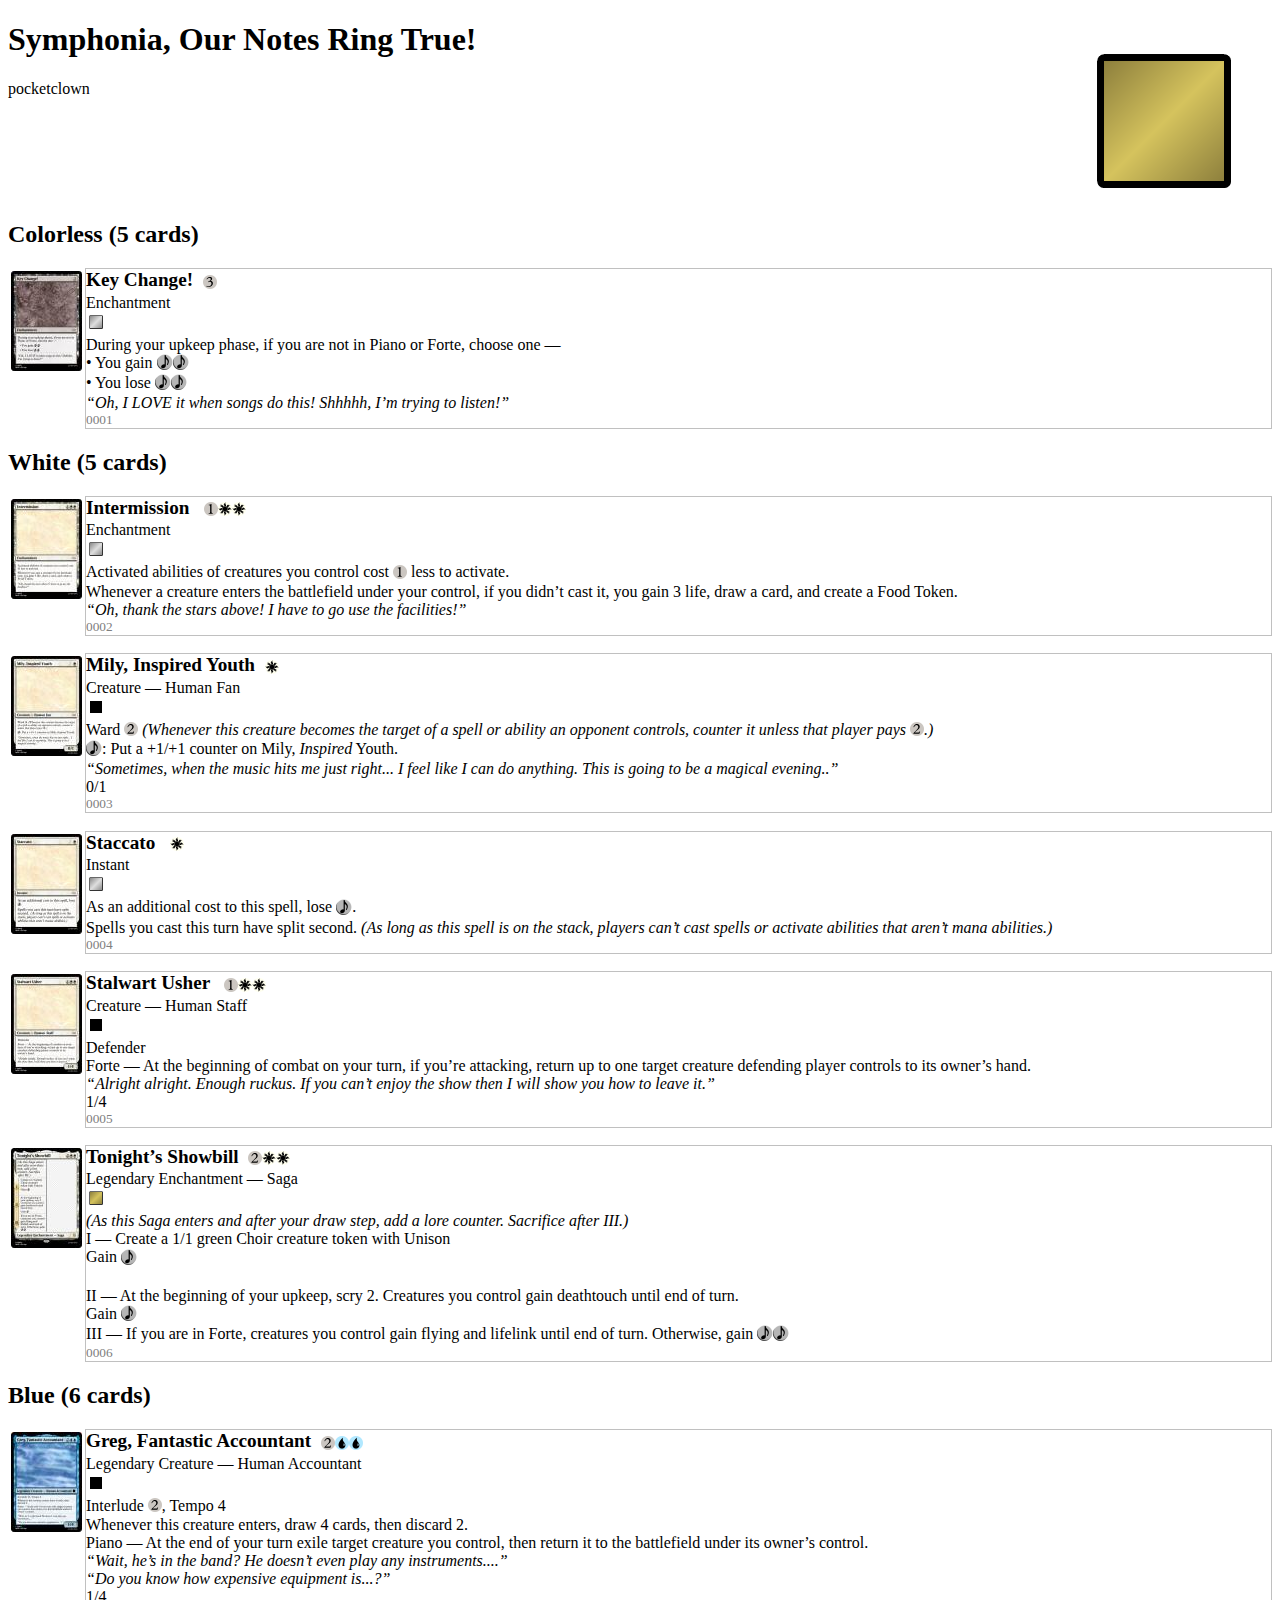
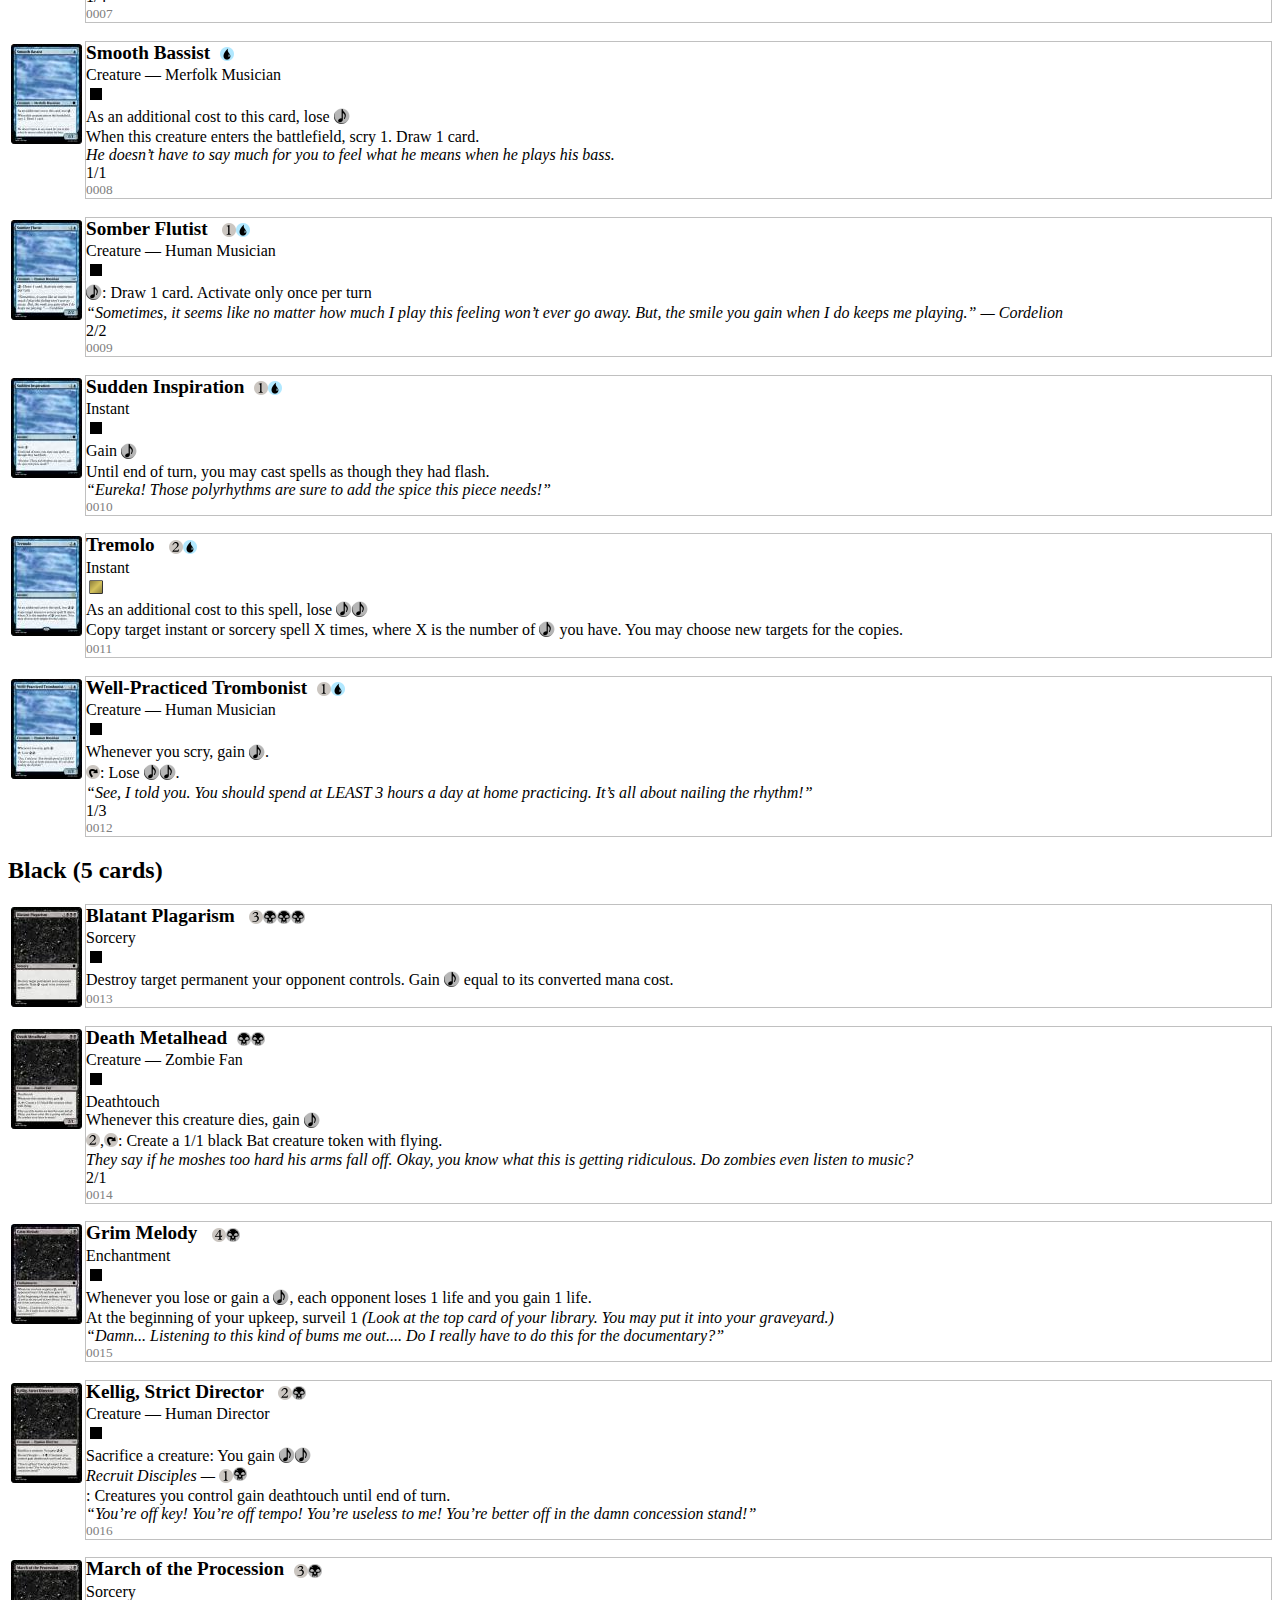
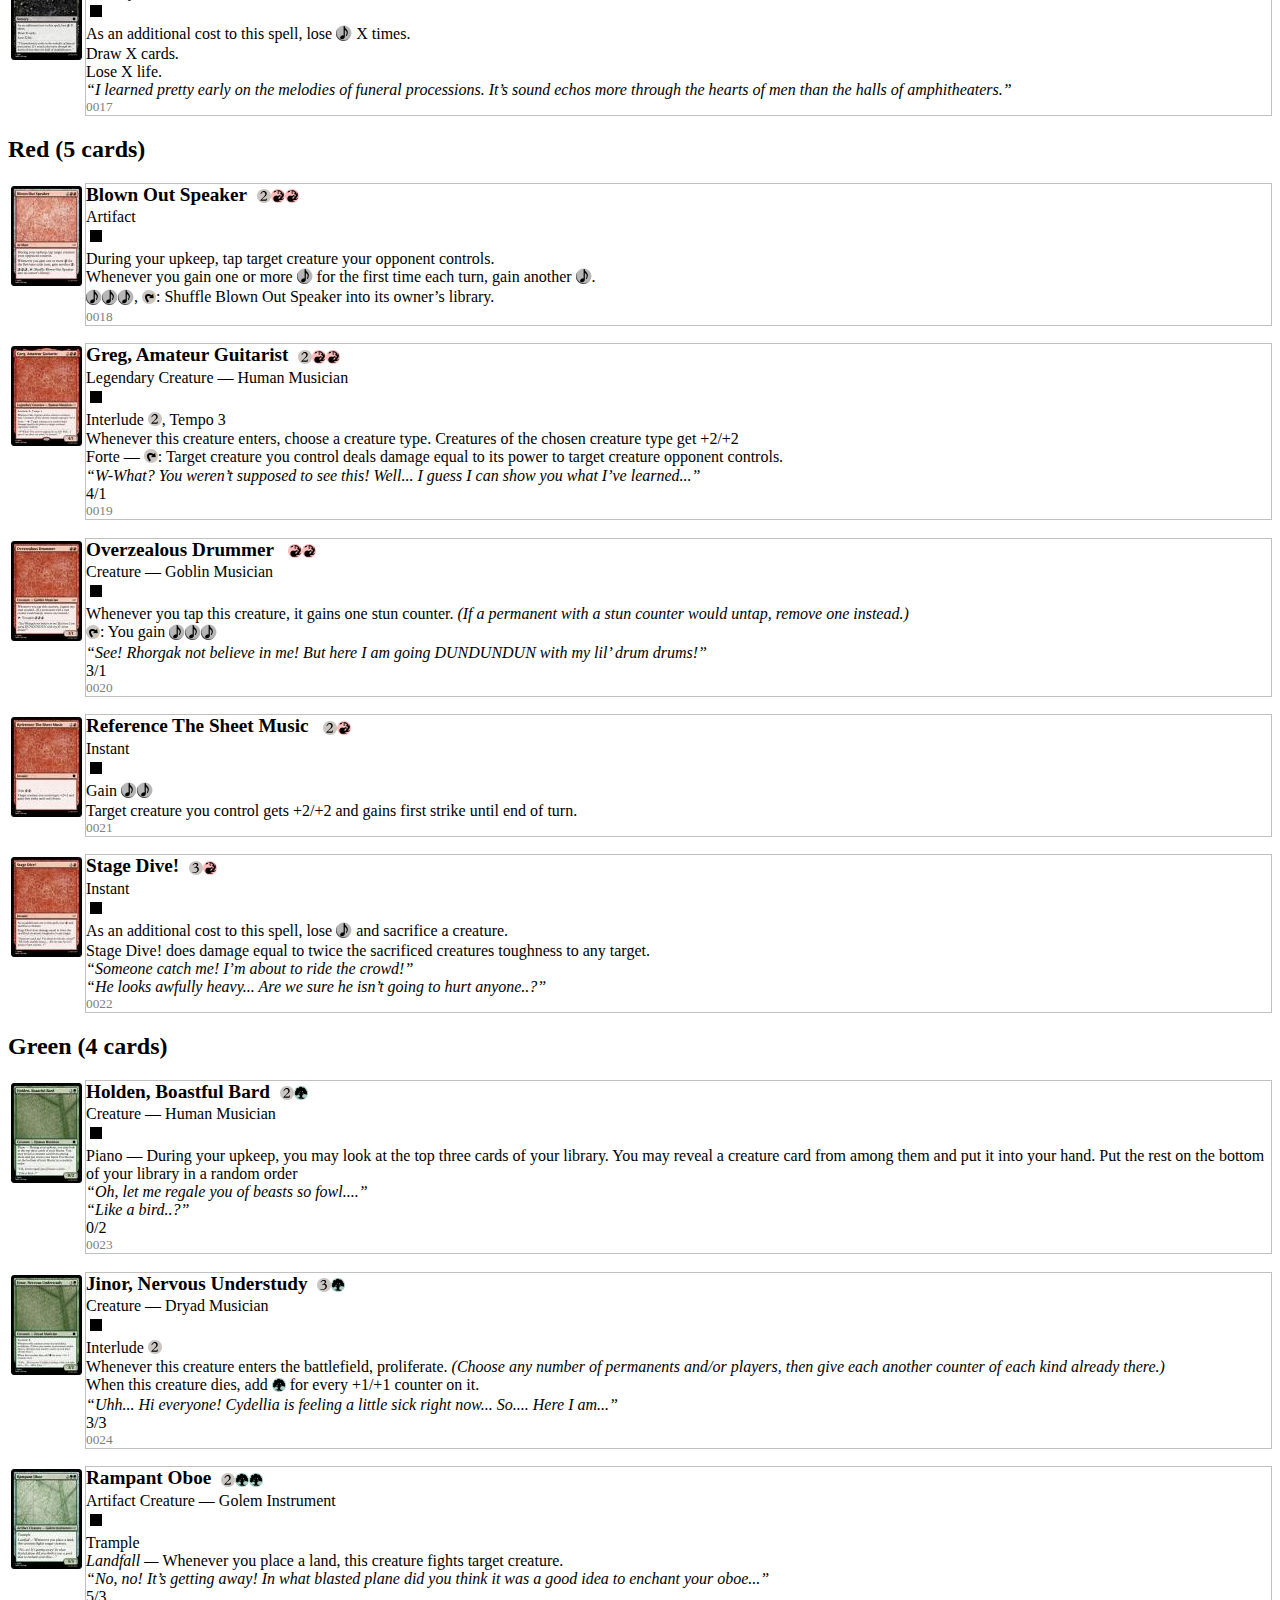
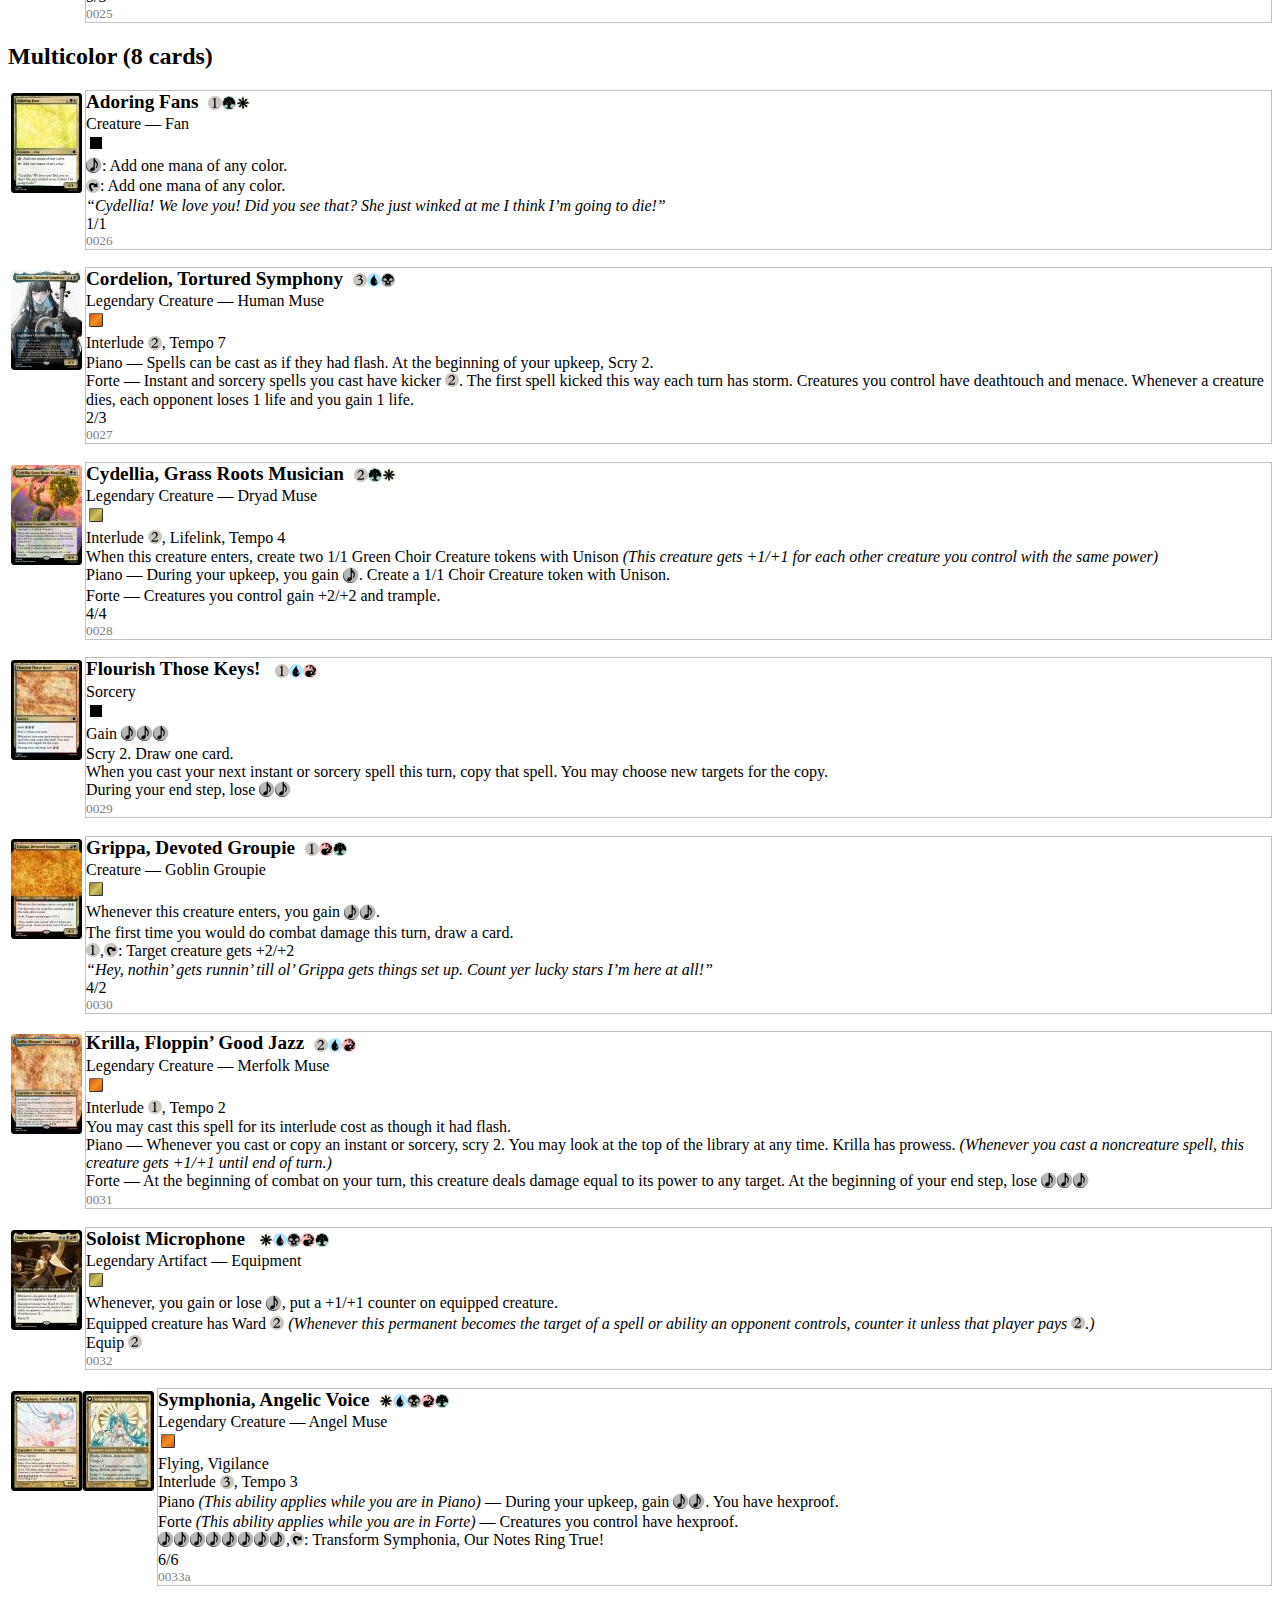
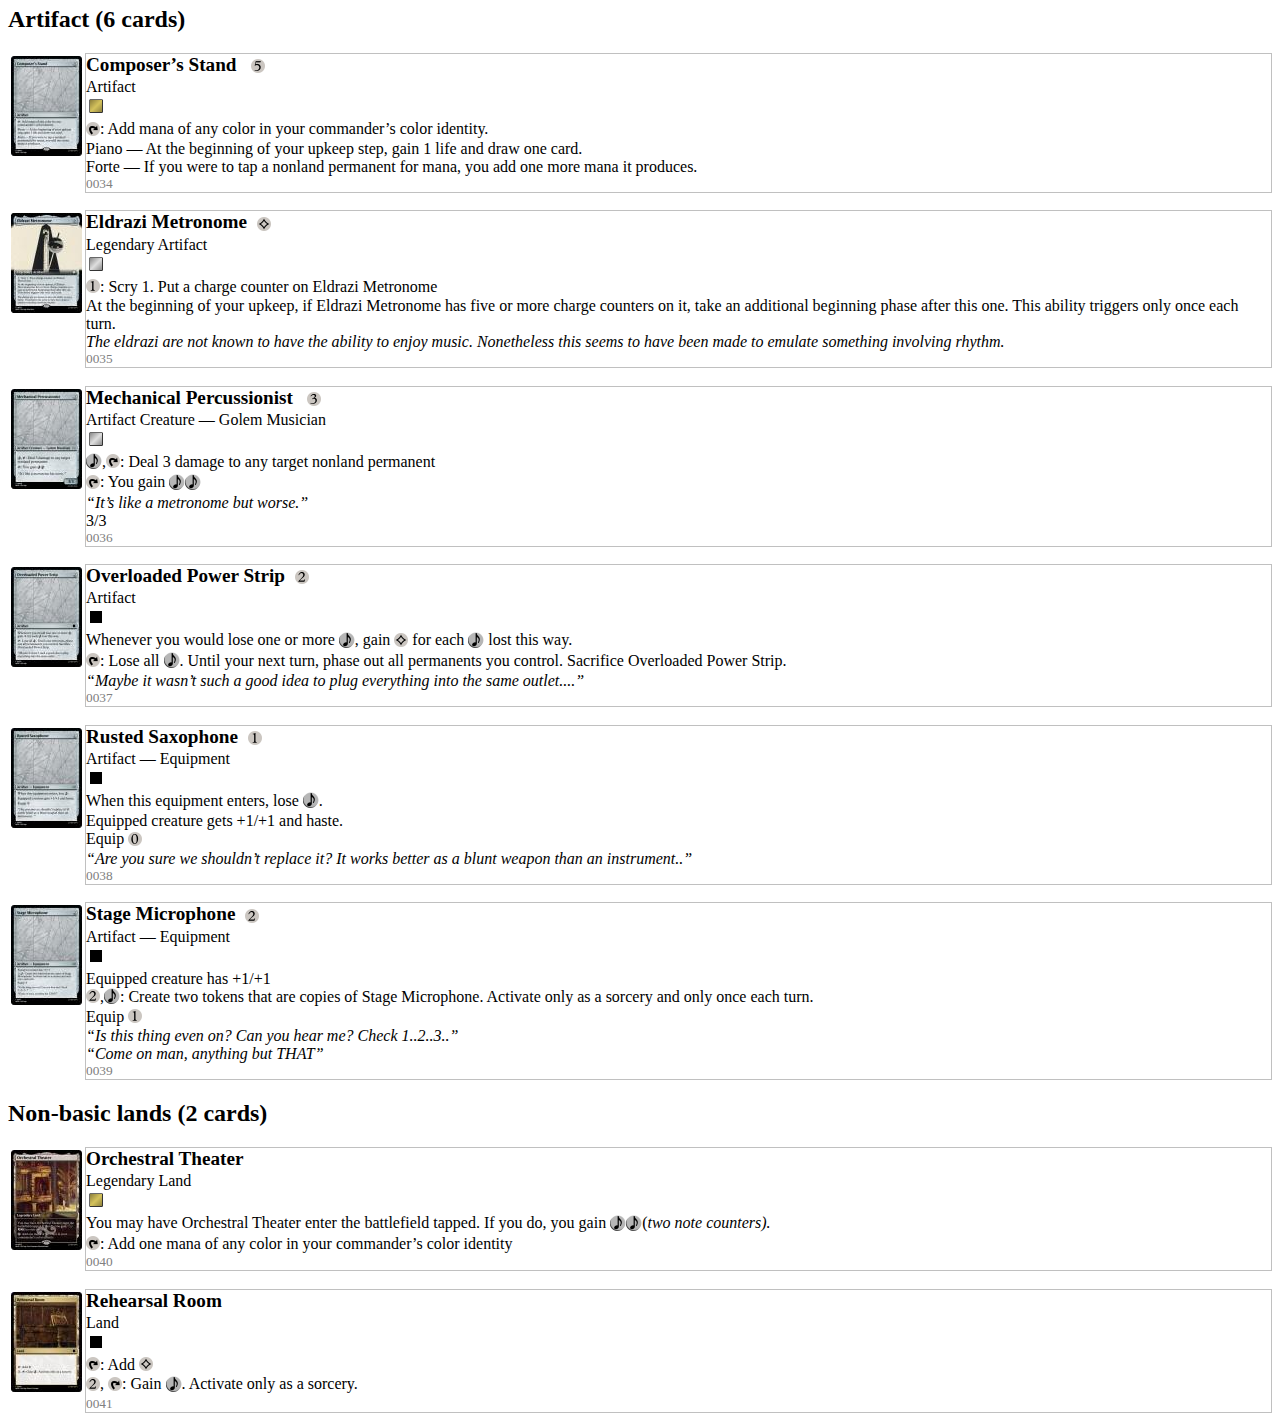
<file: index-files/index.html>
﻿<!DOCTYPE HTML>
<html lang='en'>
 <head>
  <title>Symphonia, Our Notes Ring True!</title>
  <link rel='stylesheet' type='text/css' href='style.css'>
  <link rel='shortcut icon' type='image/png' href='set-icon.png'>
  <script type='text/javascript' src='script.js'></script>
  <style type='text/css'>
   body {
	 # This is here vs the css so the user can control text colors.
     background:  rgb(255,255,255);
     color:       rgb(0,0,0);
     font-family: 'mplantin', serif;
	 # Should match with Scryfall based on my terrible understanding.
	 font-size:   15px;
   }
  </style>
 </head>
 <body class='with-previews'>
  <img src='set-symbol.png' alt='' class='set-symbol'>
  <h1>Symphonia, Our Notes Ring True!</h1>
  <div class='copyright'>pocketclown</div>
  <div class='description'></div>
  
  <h2>Colorless (5 cards)</h2><ul class='cards'><li class='card'>
	     <a href='card13.jpg'><img src='card-preview13.jpg' alt='' class='card-image'></a>
			  <div class='box'>
	          <div><span class='name'    >Key Change!</span><span class='casting-cost' ><img src='magic-mana-small-3.png' alt='3' width='14' height='14'></span></div>
	     
	     <div><span class='type'>Enchantment</span><span class='rarity'><img src='set-symbol-uncommon.png' alt='uncommon' title='uncommon'>
		 </span></div>
	     <span class='rule-text'    >During your upkeep phase, if you are not in Piano or Forte, choose one &#8212; <br>
   &#8226; You gain <span class="symbol"><img src='magic-mana-small-V.png' alt='V' width='16' height='16'><img src='magic-mana-small-V.png' alt='V' width='16' height='16'></span><br>
   &#8226; You lose <span class="symbol"><img src='magic-mana-small-V.png' alt='V' width='16' height='16'><img src='magic-mana-small-V.png' alt='V' width='16' height='16'></span></span>
	     <span class='flavor-text'  >&#8220;Oh, I LOVE it when songs do this! Shhhhh, I&#8217;m trying to listen!&#8221;</span>
	     <span class='pt'           ></span>
	     <span class='card-number'  >0001</span>
	  </div>
	  </li></ul><h2>White (5 cards)</h2><ul class='cards'><li class='card'>
	     <a href='card6.jpg'><img src='card-preview6.jpg' alt='' class='card-image'></a>
			  <div class='box'>
	          <div><span class='name'    >Intermission </span><span class='casting-cost' ><img src='magic-mana-small-1.png' alt='1' width='14' height='14'><img src='magic-mana-small-W.png' alt='W' width='14' height='14'><img src='magic-mana-small-W.png' alt='W' width='14' height='14'></span></div>
	     
	     <div><span class='type'>Enchantment</span><span class='rarity'><img src='set-symbol-uncommon.png' alt='uncommon' title='uncommon'>
		 </span></div>
	     <span class='rule-text'    >Activated abilities of creatures you control cost <span class="symbol"><img src='magic-mana-small-1.png' alt='1' width='14' height='14'></span> less to activate.<br>
Whenever a creature enters the battlefield under your control, if you didn&#8217;t cast it, you gain 3 life, draw a card, and create a Food Token. </span>
	     <span class='flavor-text'  >&#8220;Oh, thank the stars above! I have to go use the facilities!&#8221; </span>
	     <span class='pt'           ></span>
	     <span class='card-number'  >0002</span>
	  </div>
	  </li><li class='card'>
	     <a href='card45.jpg'><img src='card-preview45.jpg' alt='' class='card-image'></a>
			  <div class='box'>
	          <div><span class='name'    >Mily, Inspired Youth</span><span class='casting-cost' ><img src='magic-mana-small-W.png' alt='W' width='14' height='14'></span></div>
	     
	     <div><span class='type'>Creature &#8212; Human Fan </span><span class='rarity'><img src='set-symbol-common.png' alt='common' title='common'>
		 </span></div>
	     <span class='rule-text'    >Ward <span class="symbol"><img src='magic-mana-small-2.png' alt='2' width='14' height='14'></span> <i>(Whenever this creature becomes the target of a spell or ability an opponent controls, counter it unless that player pays <span class="symbol"><img src='magic-mana-small-2.png' alt='2' width='14' height='14'></span>.)</i><br>
<span class="symbol"><img src='magic-mana-small-V.png' alt='V' width='16' height='16'></span>: Put a +1/+1 counter on Mily, <i>Inspired</i> Youth.</span>
	     <span class='flavor-text'  >&#8220;Sometimes, when the music hits me just right... I feel like I can do anything. This is going to be a magical evening..&#8221;</span>
	     <span class='pt'           >0<sep>/</sep>1</span>
	     <span class='card-number'  >0003</span>
	  </div>
	  </li><li class='card'>
	     <a href='card10.jpg'><img src='card-preview10.jpg' alt='' class='card-image'></a>
			  <div class='box'>
	          <div><span class='name'    >Staccato </span><span class='casting-cost' ><img src='magic-mana-small-W.png' alt='W' width='14' height='14'></span></div>
	     
	     <div><span class='type'>Instant</span><span class='rarity'><img src='set-symbol-uncommon.png' alt='uncommon' title='uncommon'>
		 </span></div>
	     <span class='rule-text'    >As an additional cost to this spell, lose <span class="symbol"><img src='magic-mana-small-V.png' alt='V' width='16' height='16'></span>.<br>
Spells you cast this turn have split second. <i>(As long as this spell is on the stack, players can&#8217;t cast spells or activate abilities that aren&#8217;t mana abilities.)</i></span>
	     <span class='flavor-text'  ></span>
	     <span class='pt'           ></span>
	     <span class='card-number'  >0004</span>
	  </div>
	  </li><li class='card'>
	     <a href='card26.jpg'><img src='card-preview26.jpg' alt='' class='card-image'></a>
			  <div class='box'>
	          <div><span class='name'    >Stalwart Usher </span><span class='casting-cost' ><img src='magic-mana-small-1.png' alt='1' width='14' height='14'><img src='magic-mana-small-W.png' alt='W' width='14' height='14'><img src='magic-mana-small-W.png' alt='W' width='14' height='14'></span></div>
	     
	     <div><span class='type'>Creature &#8212; Human  Staff </span><span class='rarity'><img src='set-symbol-common.png' alt='common' title='common'>
		 </span></div>
	     <span class='rule-text'    >Defender<br>
Forte &#8212; At the beginning of combat on your turn, if you&#8217;re attacking, return up to one target creature defending player controls to its owner&#8217;s hand. </span>
	     <span class='flavor-text'  >&#8220;Alright alright. Enough ruckus. If you can&#8217;t enjoy the show then I will show you how to leave it.&#8221; </span>
	     <span class='pt'           >1<sep>/</sep>4</span>
	     <span class='card-number'  >0005</span>
	  </div>
	  </li><li class='card'>
	     <a href='card31.jpg'><img src='card-preview31.jpg' alt='' class='card-image'></a>
			  <div class='box'>
	          <div><span class='name'    >Tonight&#8217;s Showbill</span><span class='casting-cost' ><img src='magic-mana-small-2.png' alt='2' width='14' height='14'><img src='magic-mana-small-W.png' alt='W' width='14' height='14'><img src='magic-mana-small-W.png' alt='W' width='14' height='14'></span></div>
	     
	     <div><span class='type'>Legendary Enchantment &#8212; Saga </span><span class='rarity'><img src='set-symbol-rare.png' alt='rare' title='rare'>
		 </span></div>
	     <span class='rule-text'    ><i>(As this Saga enters and after your draw step, add a lore counter. Sacrifice after III.)</i><br>
I &#8212; Create a 1/1 green Choir creature token with Unison<br>
Gain <span class="symbol"><img src='magic-mana-small-V.png' alt='V' width='16' height='16'></span><br>
<br>
II &#8212; At the beginning of your upkeep, scry 2. Creatures you control gain deathtouch until end of turn.<br>
Gain <span class="symbol"><img src='magic-mana-small-V.png' alt='V' width='16' height='16'></span><br>
III &#8212; If you are in Forte, creatures you control gain flying and lifelink until end of turn. Otherwise, gain <span class="symbol"><img src='magic-mana-small-V.png' alt='V' width='16' height='16'><img src='magic-mana-small-V.png' alt='V' width='16' height='16'></span></span>
	     <span class='flavor-text'  ></span>
	     <span class='pt'           ></span>
	     <span class='card-number'  >0006</span>
	  </div>
	  </li></ul><h2>Blue (6 cards)</h2><ul class='cards'><li class='card'>
	     <a href='card37.jpg'><img src='card-preview37.jpg' alt='' class='card-image'></a>
			  <div class='box'>
	          <div><span class='name'    >Greg, Fantastic Accountant</span><span class='casting-cost' ><img src='magic-mana-small-2.png' alt='2' width='14' height='14'><img src='magic-mana-small-U.png' alt='U' width='14' height='14'><img src='magic-mana-small-U.png' alt='U' width='14' height='14'></span></div>
	     
	     <div><span class='type'>Legendary Creature &#8212; Human Accountant </span><span class='rarity'><img src='set-symbol-common.png' alt='common' title='common'>
		 </span></div>
	     <span class='rule-text'    >Interlude <span class="symbol"><img src='magic-mana-small-2.png' alt='2' width='14' height='14'></span>, Tempo 4<br>
Whenever this creature enters, draw 4 cards, then discard 2. <br>
Piano &#8212; At the end of your turn exile target creature you control, then return it to the battlefield under its owner&#8217;s control.</span>
	     <span class='flavor-text'  >&#8220;Wait, he&#8217;s in the band? He doesn&#8217;t even play any instruments....&#8221;<br>
&#8220;Do you know how expensive equipment is...?&#8221; </span>
	     <span class='pt'           >1<sep>/</sep>4</span>
	     <span class='card-number'  >0007</span>
	  </div>
	  </li><li class='card'>
	     <a href='card35.jpg'><img src='card-preview35.jpg' alt='' class='card-image'></a>
			  <div class='box'>
	          <div><span class='name'    >Smooth Bassist</span><span class='casting-cost' ><img src='magic-mana-small-U.png' alt='U' width='14' height='14'></span></div>
	     
	     <div><span class='type'>Creature &#8212; Merfolk Musician </span><span class='rarity'><img src='set-symbol-common.png' alt='common' title='common'>
		 </span></div>
	     <span class='rule-text'    >As an additional cost to this card, lose <span class="symbol"><img src='magic-mana-small-V.png' alt='V' width='16' height='16'></span><br>
When this creature enters the battlefield, scry 1. Draw 1 card. <br>
</span>
	     <span class='flavor-text'  >He doesn&#8217;t have to say much for you to feel what he means when he plays his bass.</span>
	     <span class='pt'           >1<sep>/</sep>1</span>
	     <span class='card-number'  >0008</span>
	  </div>
	  </li><li class='card'>
	     <a href='card5.jpg'><img src='card-preview5.jpg' alt='' class='card-image'></a>
			  <div class='box'>
	          <div><span class='name'    >Somber Flutist </span><span class='casting-cost' ><img src='magic-mana-small-1.png' alt='1' width='14' height='14'><img src='magic-mana-small-U.png' alt='U' width='14' height='14'></span></div>
	     
	     <div><span class='type'>Creature &#8212; Human Musician </span><span class='rarity'><img src='set-symbol-common.png' alt='common' title='common'>
		 </span></div>
	     <span class='rule-text'    ><span class="symbol"><img src='magic-mana-small-V.png' alt='V' width='16' height='16'></span>: Draw 1 card. Activate only once per turn </span>
	     <span class='flavor-text'  >&#8220;Sometimes, it seems like no matter how much I play this feeling won&#8217;t ever go away. But, the smile you gain when I do keeps me playing.&#8221; &#8212; Cordelion</span>
	     <span class='pt'           >2<sep>/</sep>2</span>
	     <span class='card-number'  >0009</span>
	  </div>
	  </li><li class='card'>
	     <a href='card29.jpg'><img src='card-preview29.jpg' alt='' class='card-image'></a>
			  <div class='box'>
	          <div><span class='name'    >Sudden Inspiration</span><span class='casting-cost' ><img src='magic-mana-small-1.png' alt='1' width='14' height='14'><img src='magic-mana-small-U.png' alt='U' width='14' height='14'></span></div>
	     
	     <div><span class='type'>Instant </span><span class='rarity'><img src='set-symbol-common.png' alt='common' title='common'>
		 </span></div>
	     <span class='rule-text'    >Gain <span class="symbol"><img src='magic-mana-small-V.png' alt='V' width='16' height='16'></span> <br>
Until end of turn, you may cast spells as though they had flash.</span>
	     <span class='flavor-text'  >&#8220;Eureka! Those polyrhythms are sure to add the spice this piece needs!&#8221;</span>
	     <span class='pt'           ></span>
	     <span class='card-number'  >0010</span>
	  </div>
	  </li><li class='card'>
	     <a href='card11.jpg'><img src='card-preview11.jpg' alt='' class='card-image'></a>
			  <div class='box'>
	          <div><span class='name'    >Tremolo </span><span class='casting-cost' ><img src='magic-mana-small-2.png' alt='2' width='14' height='14'><img src='magic-mana-small-U.png' alt='U' width='14' height='14'></span></div>
	     
	     <div><span class='type'>Instant</span><span class='rarity'><img src='set-symbol-rare.png' alt='rare' title='rare'>
		 </span></div>
	     <span class='rule-text'    >As an additional cost to this spell, lose <span class="symbol"><img src='magic-mana-small-V.png' alt='V' width='16' height='16'><img src='magic-mana-small-V.png' alt='V' width='16' height='16'></span><br>
Copy target instant or sorcery spell X times, where X is the number of <span class="symbol"><img src='magic-mana-small-V.png' alt='V' width='16' height='16'></span> you have. You may choose new targets for the copies.</span>
	     <span class='flavor-text'  ></span>
	     <span class='pt'           ></span>
	     <span class='card-number'  >0011</span>
	  </div>
	  </li><li class='card'>
	     <a href='card36.jpg'><img src='card-preview36.jpg' alt='' class='card-image'></a>
			  <div class='box'>
	          <div><span class='name'    >Well-Practiced Trombonist</span><span class='casting-cost' ><img src='magic-mana-small-1.png' alt='1' width='14' height='14'><img src='magic-mana-small-U.png' alt='U' width='14' height='14'></span></div>
	     
	     <div><span class='type'>Creature &#8212; Human Musician </span><span class='rarity'><img src='set-symbol-common.png' alt='common' title='common'>
		 </span></div>
	     <span class='rule-text'    >Whenever you scry, gain <span class="symbol"><img src='magic-mana-small-V.png' alt='V' width='16' height='16'></span>.<br>
<span class="symbol"><img src='magic-mana-small-T.png' alt='T' width='14' height='14'></span>: Lose <span class="symbol"><img src='magic-mana-small-V.png' alt='V' width='16' height='16'><img src='magic-mana-small-V.png' alt='V' width='16' height='16'></span>.</span>
	     <span class='flavor-text'  >&#8220;See, I told you. You should spend at LEAST 3 hours a day at home practicing. It&#8217;s all about nailing the rhythm!&#8221; </span>
	     <span class='pt'           >1<sep>/</sep>3</span>
	     <span class='card-number'  >0012</span>
	  </div>
	  </li></ul><h2>Black (5 cards)</h2><ul class='cards'><li class='card'>
	     <a href='card30.jpg'><img src='card-preview30.jpg' alt='' class='card-image'></a>
			  <div class='box'>
	          <div><span class='name'    >Blatant Plagarism </span><span class='casting-cost' ><img src='magic-mana-small-3.png' alt='3' width='14' height='14'><img src='magic-mana-small-B.png' alt='B' width='14' height='14'><img src='magic-mana-small-B.png' alt='B' width='14' height='14'><img src='magic-mana-small-B.png' alt='B' width='14' height='14'></span></div>
	     
	     <div><span class='type'>Sorcery</span><span class='rarity'><img src='set-symbol-common.png' alt='common' title='common'>
		 </span></div>
	     <span class='rule-text'    >Destroy target permanent your opponent controls. Gain <span class="symbol"><img src='magic-mana-small-V.png' alt='V' width='16' height='16'></span> equal to its converted mana cost. </span>
	     <span class='flavor-text'  ></span>
	     <span class='pt'           ></span>
	     <span class='card-number'  >0013</span>
	  </div>
	  </li><li class='card'>
	     <a href='card41.jpg'><img src='card-preview41.jpg' alt='' class='card-image'></a>
			  <div class='box'>
	          <div><span class='name'    >Death Metalhead</span><span class='casting-cost' ><img src='magic-mana-small-B.png' alt='B' width='14' height='14'><img src='magic-mana-small-B.png' alt='B' width='14' height='14'></span></div>
	     
	     <div><span class='type'>Creature &#8212; Zombie Fan </span><span class='rarity'><img src='set-symbol-common.png' alt='common' title='common'>
		 </span></div>
	     <span class='rule-text'    >Deathtouch<br>
Whenever this creature dies, gain <span class="symbol"><img src='magic-mana-small-V.png' alt='V' width='16' height='16'></span><br>
<span class="symbol"><img src='magic-mana-small-2.png' alt='2' width='14' height='14'></span>,<span class="symbol"><img src='magic-mana-small-T.png' alt='T' width='14' height='14'></span>: Create a 1/1 black Bat creature token with flying. </span>
	     <span class='flavor-text'  >They say if he moshes too hard his arms fall off. Okay, you know what this is getting ridiculous. Do zombies even listen to music? </span>
	     <span class='pt'           >2<sep>/</sep>1</span>
	     <span class='card-number'  >0014</span>
	  </div>
	  </li><li class='card'>
	     <a href='card42.jpg'><img src='card-preview42.jpg' alt='' class='card-image'></a>
			  <div class='box'>
	          <div><span class='name'    >Grim Melody </span><span class='casting-cost' ><img src='magic-mana-small-4.png' alt='4' width='14' height='14'><img src='magic-mana-small-B.png' alt='B' width='14' height='14'></span></div>
	     
	     <div><span class='type'>Enchantment</span><span class='rarity'><img src='set-symbol-common.png' alt='common' title='common'>
		 </span></div>
	     <span class='rule-text'    >Whenever you lose or gain a <span class="symbol"><img src='magic-mana-small-V.png' alt='V' width='16' height='16'></span>, each opponent loses 1 life and you gain 1 life. <br>
At the beginning of your upkeep, surveil 1 <i>(Look at the top card of your library. You may put it into your graveyard.)</i></span>
	     <span class='flavor-text'  >&#8220;Damn... Listening to this kind of bums me out.... Do I really have to do this for the documentary?&#8221; </span>
	     <span class='pt'           ></span>
	     <span class='card-number'  >0015</span>
	  </div>
	  </li><li class='card'>
	     <a href='card14.jpg'><img src='card-preview14.jpg' alt='' class='card-image'></a>
			  <div class='box'>
	          <div><span class='name'    >Kellig, Strict Director </span><span class='casting-cost' ><img src='magic-mana-small-2.png' alt='2' width='14' height='14'><img src='magic-mana-small-B.png' alt='B' width='14' height='14'></span></div>
	     
	     <div><span class='type'>Creature &#8212; Human Director </span><span class='rarity'><img src='set-symbol-common.png' alt='common' title='common'>
		 </span></div>
	     <span class='rule-text'    >Sacrifice a creature: You gain <span class="symbol"><img src='magic-mana-small-V.png' alt='V' width='16' height='16'><img src='magic-mana-small-V.png' alt='V' width='16' height='16'></span><br>
<i>Recruit Disciples &#8212; <span class="symbol"><img src='magic-mana-small-1.png' alt='1' width='14' height='14'></i><img src='magic-mana-small-B.png' alt='B' width='14' height='14'></span>: Creatures you control gain deathtouch until end of turn. </span>
	     <span class='flavor-text'  >&#8220;You&#8217;re off key! You&#8217;re off tempo! You&#8217;re useless to me! You&#8217;re better off in the damn concession stand!&#8221;</span>
	     <span class='pt'           ></span>
	     <span class='card-number'  >0016</span>
	  </div>
	  </li><li class='card'>
	     <a href='card17.jpg'><img src='card-preview17.jpg' alt='' class='card-image'></a>
			  <div class='box'>
	          <div><span class='name'    >March of the Procession</span><span class='casting-cost' ><img src='magic-mana-small-3.png' alt='3' width='14' height='14'><img src='magic-mana-small-B.png' alt='B' width='14' height='14'></span></div>
	     
	     <div><span class='type'>Sorcery</span><span class='rarity'><img src='set-symbol-common.png' alt='common' title='common'>
		 </span></div>
	     <span class='rule-text'    >As an additional cost to this spell, lose <span class="symbol"><img src='magic-mana-small-V.png' alt='V' width='16' height='16'></span> X times. <br>
Draw X cards. <br>
Lose X life. </span>
	     <span class='flavor-text'  >&#8220;I learned pretty early on the melodies of funeral processions. It&#8217;s sound echos more through the hearts of men than the halls of amphitheaters.&#8221;</span>
	     <span class='pt'           ></span>
	     <span class='card-number'  >0017</span>
	  </div>
	  </li></ul><h2>Red (5 cards)</h2><ul class='cards'><li class='card'>
	     <a href='card43.jpg'><img src='card-preview43.jpg' alt='' class='card-image'></a>
			  <div class='box'>
	          <div><span class='name'    >Blown Out Speaker</span><span class='casting-cost' ><img src='magic-mana-small-2.png' alt='2' width='14' height='14'><img src='magic-mana-small-R.png' alt='R' width='14' height='14'><img src='magic-mana-small-R.png' alt='R' width='14' height='14'></span></div>
	     
	     <div><span class='type'>Artifact</span><span class='rarity'><img src='set-symbol-common.png' alt='common' title='common'>
		 </span></div>
	     <span class='rule-text'    >During your upkeep, tap target creature your opponent controls. <br>
Whenever you gain one or more <span class="symbol"><img src='magic-mana-small-V.png' alt='V' width='16' height='16'></span> for the first time each turn, gain another <span class="symbol"><img src='magic-mana-small-V.png' alt='V' width='16' height='16'></span>.<br>
<span class="symbol"><img src='magic-mana-small-V.png' alt='V' width='16' height='16'><img src='magic-mana-small-V.png' alt='V' width='16' height='16'><img src='magic-mana-small-V.png' alt='V' width='16' height='16'></span>, <span class="symbol"><img src='magic-mana-small-T.png' alt='T' width='14' height='14'></span>: Shuffle Blown Out Speaker into its owner&#8217;s library.</span>
	     <span class='flavor-text'  ></span>
	     <span class='pt'           ></span>
	     <span class='card-number'  >0018</span>
	  </div>
	  </li><li class='card'>
	     <a href='card38.jpg'><img src='card-preview38.jpg' alt='' class='card-image'></a>
			  <div class='box'>
	          <div><span class='name'    >Greg, Amateur Guitarist</span><span class='casting-cost' ><img src='magic-mana-small-2.png' alt='2' width='14' height='14'><img src='magic-mana-small-R.png' alt='R' width='14' height='14'><img src='magic-mana-small-R.png' alt='R' width='14' height='14'></span></div>
	     
	     <div><span class='type'>Legendary Creature &#8212; Human Musician </span><span class='rarity'><img src='set-symbol-common.png' alt='common' title='common'>
		 </span></div>
	     <span class='rule-text'    >Interlude <span class="symbol"><img src='magic-mana-small-2.png' alt='2' width='14' height='14'></span>, Tempo 3<br>
Whenever this creature enters, choose a creature type. Creatures of the chosen creature type get +2/+2<br>
Forte &#8212; <span class="symbol"><img src='magic-mana-small-T.png' alt='T' width='14' height='14'></span>: Target creature you control deals damage equal to its power to target creature opponent controls. </span>
	     <span class='flavor-text'  >&#8220;W-What? You weren&#8217;t supposed to see this! Well... I guess I can show you what I&#8217;ve learned...&#8221;</span>
	     <span class='pt'           >4<sep>/</sep>1</span>
	     <span class='card-number'  >0019</span>
	  </div>
	  </li><li class='card'>
	     <a href='card23.jpg'><img src='card-preview23.jpg' alt='' class='card-image'></a>
			  <div class='box'>
	          <div><span class='name'    >Overzealous Drummer </span><span class='casting-cost' ><img src='magic-mana-small-R.png' alt='R' width='14' height='14'><img src='magic-mana-small-R.png' alt='R' width='14' height='14'></span></div>
	     
	     <div><span class='type'>Creature &#8212; Goblin Musician </span><span class='rarity'><img src='set-symbol-common.png' alt='common' title='common'>
		 </span></div>
	     <span class='rule-text'    >Whenever you tap this creature, it gains one stun counter. <i>(If a permanent with a stun counter would untap, remove one instead.)</i><br>
<span class="symbol"><img src='magic-mana-small-T.png' alt='T' width='14' height='14'></span>: You gain <span class="symbol"><img src='magic-mana-small-V.png' alt='V' width='16' height='16'><img src='magic-mana-small-V.png' alt='V' width='16' height='16'><img src='magic-mana-small-V.png' alt='V' width='16' height='16'></span></span>
	     <span class='flavor-text'  >&#8220;See! Rhorgak not believe in me! But here I am going DUNDUNDUN with my lil&#8217; drum drums!&#8221;</span>
	     <span class='pt'           >3<sep>/</sep>1</span>
	     <span class='card-number'  >0020</span>
	  </div>
	  </li><li class='card'>
	     <a href='card28.jpg'><img src='card-preview28.jpg' alt='' class='card-image'></a>
			  <div class='box'>
	          <div><span class='name'    >Reference The Sheet Music </span><span class='casting-cost' ><img src='magic-mana-small-2.png' alt='2' width='14' height='14'><img src='magic-mana-small-R.png' alt='R' width='14' height='14'></span></div>
	     
	     <div><span class='type'>Instant</span><span class='rarity'><img src='set-symbol-common.png' alt='common' title='common'>
		 </span></div>
	     <span class='rule-text'    >Gain <span class="symbol"><img src='magic-mana-small-V.png' alt='V' width='16' height='16'><img src='magic-mana-small-V.png' alt='V' width='16' height='16'></span><br>
Target creature you control gets +2/+2 and gains first strike until end of turn.</span>
	     <span class='flavor-text'  ></span>
	     <span class='pt'           ></span>
	     <span class='card-number'  >0021</span>
	  </div>
	  </li><li class='card'>
	     <a href='card44.jpg'><img src='card-preview44.jpg' alt='' class='card-image'></a>
			  <div class='box'>
	          <div><span class='name'    >Stage Dive!</span><span class='casting-cost' ><img src='magic-mana-small-3.png' alt='3' width='14' height='14'><img src='magic-mana-small-R.png' alt='R' width='14' height='14'></span></div>
	     
	     <div><span class='type'>Instant </span><span class='rarity'><img src='set-symbol-common.png' alt='common' title='common'>
		 </span></div>
	     <span class='rule-text'    >As an additional cost to this spell, lose <span class="symbol"><img src='magic-mana-small-V.png' alt='V' width='16' height='16'></span> and sacrifice a creature.<br>
Stage Dive! does damage equal to twice the sacrificed creatures toughness to any target.</span>
	     <span class='flavor-text'  >&#8220;Someone catch me! I&#8217;m about to ride the crowd!&#8221;<br>
&#8220;He looks awfully heavy... Are we sure he isn&#8217;t going to hurt anyone..?&#8221;</span>
	     <span class='pt'           ></span>
	     <span class='card-number'  >0022</span>
	  </div>
	  </li></ul><h2>Green (4 cards)</h2><ul class='cards'><li class='card'>
	     <a href='card24.jpg'><img src='card-preview24.jpg' alt='' class='card-image'></a>
			  <div class='box'>
	          <div><span class='name'    >Holden, Boastful Bard</span><span class='casting-cost' ><img src='magic-mana-small-2.png' alt='2' width='14' height='14'><img src='magic-mana-small-G.png' alt='G' width='14' height='14'></span></div>
	     
	     <div><span class='type'>Creature &#8212; Human Musician </span><span class='rarity'><img src='set-symbol-common.png' alt='common' title='common'>
		 </span></div>
	     <span class='rule-text'    >Piano &#8212; During your upkeep, you may look at the top three cards of your library. You may reveal a creature card from among them and put it into your hand. Put the rest on the bottom of your library in a random order</span>
	     <span class='flavor-text'  >&#8220;Oh, let me regale you of beasts so fowl....&#8221;<br>
&#8220;Like a bird..?&#8221; </span>
	     <span class='pt'           >0<sep>/</sep>2</span>
	     <span class='card-number'  >0023</span>
	  </div>
	  </li><li class='card'>
	     <a href='card40.jpg'><img src='card-preview40.jpg' alt='' class='card-image'></a>
			  <div class='box'>
	          <div><span class='name'    >Jinor, Nervous Understudy</span><span class='casting-cost' ><img src='magic-mana-small-3.png' alt='3' width='14' height='14'><img src='magic-mana-small-G.png' alt='G' width='14' height='14'></span></div>
	     
	     <div><span class='type'>Creature &#8212; Dryad Musician </span><span class='rarity'><img src='set-symbol-common.png' alt='common' title='common'>
		 </span></div>
	     <span class='rule-text'    >Interlude <span class="symbol"><img src='magic-mana-small-2.png' alt='2' width='14' height='14'></span><br>
Whenever this creature enters the battlefield, proliferate. <i>(Choose any number of permanents and/or players, then give each another counter of each kind already there.)</i><br>
When this creature dies, add <span class="symbol"><img src='magic-mana-small-G.png' alt='G' width='14' height='14'></span> for every +1/+1 counter on it. </span>
	     <span class='flavor-text'  >&#8220;Uhh... Hi everyone! Cydellia is feeling a little sick right now... So.... Here I am...&#8221; </span>
	     <span class='pt'           >3<sep>/</sep>3</span>
	     <span class='card-number'  >0024</span>
	  </div>
	  </li><li class='card'>
	     <a href='card25.jpg'><img src='card-preview25.jpg' alt='' class='card-image'></a>
			  <div class='box'>
	          <div><span class='name'    >Rampant Oboe</span><span class='casting-cost' ><img src='magic-mana-small-2.png' alt='2' width='14' height='14'><img src='magic-mana-small-G.png' alt='G' width='14' height='14'><img src='magic-mana-small-G.png' alt='G' width='14' height='14'></span></div>
	     
	     <div><span class='type'>Artifact Creature &#8212; Golem Instrument </span><span class='rarity'><img src='set-symbol-common.png' alt='common' title='common'>
		 </span></div>
	     <span class='rule-text'    >Trample <br>
<i>Landfall &#8212; </i>Whenever you place a land, this creature fights target creature. </span>
	     <span class='flavor-text'  >&#8220;No, no! It&#8217;s getting away! In what blasted plane did you think it was a good idea to enchant your oboe...&#8221;</span>
	     <span class='pt'           >5<sep>/</sep>3</span>
	     <span class='card-number'  >0025</span>
	  </div>
	  </li></ul><h2>Multicolor (8 cards)</h2><ul class='cards'><li class='card'>
	     <a href='card18.jpg'><img src='card-preview18.jpg' alt='' class='card-image'></a>
			  <div class='box'>
	          <div><span class='name'    >Adoring Fans</span><span class='casting-cost' ><img src='magic-mana-small-1.png' alt='1' width='14' height='14'><img src='magic-mana-small-G.png' alt='G' width='14' height='14'><img src='magic-mana-small-W.png' alt='W' width='14' height='14'></span></div>
	     
	     <div><span class='type'>Creature &#8212; Fan </span><span class='rarity'><img src='set-symbol-common.png' alt='common' title='common'>
		 </span></div>
	     <span class='rule-text'    ><span class="symbol"><img src='magic-mana-small-V.png' alt='V' width='16' height='16'></span>: Add one mana of any color. <br>
<span class="symbol"><img src='magic-mana-small-T.png' alt='T' width='14' height='14'></span>: Add one mana of any color. <br>
</span>
	     <span class='flavor-text'  >&#8220;Cydellia! We love you! Did you see that? She just winked at me I think I&#8217;m going to die!&#8221;</span>
	     <span class='pt'           >1<sep>/</sep>1</span>
	     <span class='card-number'  >0026</span>
	  </div>
	  </li><li class='card'>
	     <a href='card15.jpg'><img src='card-preview15.jpg' alt='' class='card-image'></a>
			  <div class='box'>
	          <div><span class='name'    >Cordelion, Tortured Symphony</span><span class='casting-cost' ><img src='magic-mana-small-3.png' alt='3' width='14' height='14'><img src='magic-mana-small-U.png' alt='U' width='14' height='14'><img src='magic-mana-small-B.png' alt='B' width='14' height='14'></span></div>
	     
	     <div><span class='type'>Legendary Creature &#8212; Human Muse </span><span class='rarity'><img src='set-symbol-mythic rare.png' alt='mythic rare' title='mythic rare'>
		 </span></div>
	     <span class='rule-text'    >Interlude <span class="symbol"><img src='magic-mana-small-2.png' alt='2' width='14' height='14'></span>, Tempo 7<br>
Piano &#8212; Spells can be cast as if they had flash. At the beginning of your upkeep, Scry 2.<br>
Forte &#8212; Instant and sorcery spells you cast have kicker <span class="symbol"><img src='magic-mana-small-2.png' alt='2' width='14' height='14'></span>. The first spell kicked this way each turn has storm. Creatures you control have deathtouch and menace. Whenever a creature dies, each opponent loses 1 life and you gain 1 life.</span>
	     <span class='flavor-text'  ></span>
	     <span class='pt'           >2<sep>/</sep>3</span>
	     <span class='card-number'  >0027</span>
	  </div>
	  </li><li class='card'>
	     <a href='card4.jpg'><img src='card-preview4.jpg' alt='' class='card-image'></a>
			  <div class='box'>
	          <div><span class='name'    >Cydellia, Grass Roots Musician</span><span class='casting-cost' ><img src='magic-mana-small-2.png' alt='2' width='14' height='14'><img src='magic-mana-small-G.png' alt='G' width='14' height='14'><img src='magic-mana-small-W.png' alt='W' width='14' height='14'></span></div>
	     
	     <div><span class='type'>Legendary Creature &#8212; Dryad Muse </span><span class='rarity'><img src='set-symbol-rare.png' alt='rare' title='rare'>
		 </span></div>
	     <span class='rule-text'    >Interlude <span class="symbol"><img src='magic-mana-small-2.png' alt='2' width='14' height='14'></span>, Lifelink, Tempo 4<br>
When this creature enters, create two 1/1 Green Choir Creature tokens with Unison <i>(This creature gets +1/+1 for each other creature you control with the same power)</i><br>
Piano &#8212; During your upkeep, you gain <span class="symbol"><img src='magic-mana-small-V.png' alt='V' width='16' height='16'></span>. Create a 1/1 Choir Creature token with Unison.<br>
Forte &#8212; Creatures you control gain +2/+2 and trample.</span>
	     <span class='flavor-text'  ></span>
	     <span class='pt'           >4<sep>/</sep>4</span>
	     <span class='card-number'  >0028</span>
	  </div>
	  </li><li class='card'>
	     <a href='card33.jpg'><img src='card-preview33.jpg' alt='' class='card-image'></a>
			  <div class='box'>
	          <div><span class='name'    >Flourish Those Keys! </span><span class='casting-cost' ><img src='magic-mana-small-1.png' alt='1' width='14' height='14'><img src='magic-mana-small-U.png' alt='U' width='14' height='14'><img src='magic-mana-small-R.png' alt='R' width='14' height='14'></span></div>
	     
	     <div><span class='type'>Sorcery</span><span class='rarity'><img src='set-symbol-common.png' alt='common' title='common'>
		 </span></div>
	     <span class='rule-text'    >Gain <span class="symbol"><img src='magic-mana-small-V.png' alt='V' width='16' height='16'><img src='magic-mana-small-V.png' alt='V' width='16' height='16'><img src='magic-mana-small-V.png' alt='V' width='16' height='16'></span><br>
Scry 2. Draw one card. <br>
When you cast your next instant or sorcery spell this turn, copy that spell. You may choose new targets for the copy.<br>
During your end step, lose <span class="symbol"><img src='magic-mana-small-V.png' alt='V' width='16' height='16'><img src='magic-mana-small-V.png' alt='V' width='16' height='16'></span></span>
	     <span class='flavor-text'  ></span>
	     <span class='pt'           ></span>
	     <span class='card-number'  >0029</span>
	  </div>
	  </li><li class='card'>
	     <a href='card9.jpg'><img src='card-preview9.jpg' alt='' class='card-image'></a>
			  <div class='box'>
	          <div><span class='name'    >Grippa, Devoted Groupie</span><span class='casting-cost' ><img src='magic-mana-small-1.png' alt='1' width='14' height='14'><img src='magic-mana-small-R.png' alt='R' width='14' height='14'><img src='magic-mana-small-G.png' alt='G' width='14' height='14'></span></div>
	     
	     <div><span class='type'>Creature &#8212; Goblin  Groupie </span><span class='rarity'><img src='set-symbol-rare.png' alt='rare' title='rare'>
		 </span></div>
	     <span class='rule-text'    >Whenever this creature enters, you gain <span class="symbol"><img src='magic-mana-small-V.png' alt='V' width='16' height='16'><img src='magic-mana-small-V.png' alt='V' width='16' height='16'></span>.<br>
The first time you would do combat damage this turn, draw a card. <br>
<span class="symbol"><img src='magic-mana-small-1.png' alt='1' width='14' height='14'></span>,<span class="symbol"><img src='magic-mana-small-T.png' alt='T' width='14' height='14'></span>: Target creature gets +2/+2</span>
	     <span class='flavor-text'  >&#8220;Hey, nothin&#8217; gets runnin&#8217; till ol&#8217; Grippa gets things set up. Count yer lucky stars I&#8217;m here at all!&#8221;</span>
	     <span class='pt'           >4<sep>/</sep>2</span>
	     <span class='card-number'  >0030</span>
	  </div>
	  </li><li class='card'>
	     <a href='card34.jpg'><img src='card-preview34.jpg' alt='' class='card-image'></a>
			  <div class='box'>
	          <div><span class='name'    >Krilla, Floppin&#8217; Good Jazz</span><span class='casting-cost' ><img src='magic-mana-small-2.png' alt='2' width='14' height='14'><img src='magic-mana-small-U.png' alt='U' width='14' height='14'><img src='magic-mana-small-R.png' alt='R' width='14' height='14'></span></div>
	     
	     <div><span class='type'>Legendary Creature &#8212; Merfolk Muse </span><span class='rarity'><img src='set-symbol-mythic rare.png' alt='mythic rare' title='mythic rare'>
		 </span></div>
	     <span class='rule-text'    >Interlude <span class="symbol"><img src='magic-mana-small-1.png' alt='1' width='14' height='14'></span>, Tempo 2<br>
You may cast this spell for its interlude cost as though it had flash.<br>
Piano &#8212; Whenever you cast or copy an instant or sorcery, scry 2. You may look at the top of the library at any time. Krilla has prowess. <i>(Whenever you cast a noncreature spell, this creature gets +1/+1 until end of turn.)</i><br>
Forte &#8212; At the beginning of combat on your turn, this creature deals damage equal to its power to any target. At the beginning of your end step, lose <span class="symbol"><img src='magic-mana-small-V.png' alt='V' width='16' height='16'><img src='magic-mana-small-V.png' alt='V' width='16' height='16'><img src='magic-mana-small-V.png' alt='V' width='16' height='16'></span></span>
	     <span class='flavor-text'  ></span>
	     <span class='pt'           ></span>
	     <span class='card-number'  >0031</span>
	  </div>
	  </li><li class='card'>
	     <a href='card20.jpg'><img src='card-preview20.jpg' alt='' class='card-image'></a>
			  <div class='box'>
	          <div><span class='name'    >Soloist Microphone </span><span class='casting-cost' ><img src='magic-mana-small-W.png' alt='W' width='14' height='14'><img src='magic-mana-small-U.png' alt='U' width='14' height='14'><img src='magic-mana-small-B.png' alt='B' width='14' height='14'><img src='magic-mana-small-R.png' alt='R' width='14' height='14'><img src='magic-mana-small-G.png' alt='G' width='14' height='14'></span></div>
	     
	     <div><span class='type'>Legendary Artifact &#8212; Equipment </span><span class='rarity'><img src='set-symbol-rare.png' alt='rare' title='rare'>
		 </span></div>
	     <span class='rule-text'    >Whenever, you gain or lose <span class="symbol"><img src='magic-mana-small-V.png' alt='V' width='16' height='16'></span>, put a +1/+1 counter on equipped creature. <br>
Equipped creature has Ward <span class="symbol"><img src='magic-mana-small-2.png' alt='2' width='14' height='14'></span> <i>(Whenever this permanent becomes the target of a spell or ability an opponent controls, counter it unless that player pays <span class="symbol"><img src='magic-mana-small-2.png' alt='2' width='14' height='14'></span>.)</i><br>
Equip <span class="symbol"><img src='magic-mana-small-2.png' alt='2' width='14' height='14'></span></span>
	     <span class='flavor-text'  ></span>
	     <span class='pt'           ></span>
	     <span class='card-number'  >0032</span>
	  </div>
	  </li><li class='card'>
	     <a href='card2.jpg'><img src='card-preview2.jpg' alt='' class='card-image'></a>
			  <div class='box'>
	          <div><span class='name'    >Symphonia, Angelic Voice</span><span class='casting-cost' ><img src='magic-mana-small-W.png' alt='W' width='14' height='14'><img src='magic-mana-small-U.png' alt='U' width='14' height='14'><img src='magic-mana-small-B.png' alt='B' width='14' height='14'><img src='magic-mana-small-R.png' alt='R' width='14' height='14'><img src='magic-mana-small-G.png' alt='G' width='14' height='14'></span></div>
	     
	     <div><span class='type'>Legendary Creature &#8212; Angel Muse </span><span class='rarity'><img src='set-symbol-mythic rare.png' alt='mythic rare' title='mythic rare'>
		 </span></div>
	     <span class='rule-text'    >Flying, Vigilance<br>
Interlude <span class="symbol"><img src='magic-mana-small-3.png' alt='3' width='14' height='14'></span>, Tempo 3 <br>
Piano <i>(This ability applies while you are in Piano)</i> &#8212; During your upkeep, gain <span class="symbol"><img src='magic-mana-small-V.png' alt='V' width='16' height='16'><img src='magic-mana-small-V.png' alt='V' width='16' height='16'></span>. You have hexproof. <br>
Forte <i>(This ability applies while you are in Forte)</i> &#8212; Creatures you control have hexproof. <br>
<span class="symbol"><img src='magic-mana-small-V.png' alt='V' width='16' height='16'><img src='magic-mana-small-V.png' alt='V' width='16' height='16'><img src='magic-mana-small-V.png' alt='V' width='16' height='16'><img src='magic-mana-small-V.png' alt='V' width='16' height='16'><img src='magic-mana-small-V.png' alt='V' width='16' height='16'><img src='magic-mana-small-V.png' alt='V' width='16' height='16'><img src='magic-mana-small-V.png' alt='V' width='16' height='16'><img src='magic-mana-small-V.png' alt='V' width='16' height='16'></span>,<span class="symbol"><img src='magic-mana-small-T.png' alt='T' width='14' height='14'></span>: Transform Symphonia, Our Notes Ring True!</span>
	     <span class='flavor-text'  ></span>
	     <span class='pt'           >6<sep>/</sep>6</span>
	     <span class='card-number'  >0033a</span>
	  </div>
	  </li></ul><h2>Artifact (6 cards)</h2><ul class='cards'><li class='card'>
	     <a href='card12.jpg'><img src='card-preview12.jpg' alt='' class='card-image'></a>
			  <div class='box'>
	          <div><span class='name'    >Composer&#8217;s Stand </span><span class='casting-cost' ><img src='magic-mana-small-5.png' alt='5' width='14' height='14'></span></div>
	     
	     <div><span class='type'>Artifact</span><span class='rarity'><img src='set-symbol-rare.png' alt='rare' title='rare'>
		 </span></div>
	     <span class='rule-text'    ><span class="symbol"><img src='magic-mana-small-T.png' alt='T' width='14' height='14'></span>: Add mana of any color in your commander&#8217;s color identity. <br>
Piano &#8212; At the beginning of your upkeep step, gain 1 life and draw one card. <br>
Forte &#8212; If you were to tap a nonland permanent for mana, you add one more mana it produces. </span>
	     <span class='flavor-text'  ></span>
	     <span class='pt'           ></span>
	     <span class='card-number'  >0034</span>
	  </div>
	  </li><li class='card'>
	     <a href='card0.jpg'><img src='card-preview0.jpg' alt='' class='card-image'></a>
			  <div class='box'>
	          <div><span class='name'    >Eldrazi Metronome</span><span class='casting-cost' ><img src='magic-mana-small-C.png' alt='C' width='14' height='14'></span></div>
	     
	     <div><span class='type'>Legendary Artifact</span><span class='rarity'><img src='set-symbol-uncommon.png' alt='uncommon' title='uncommon'>
		 </span></div>
	     <span class='rule-text'    ><span class="symbol"><img src='magic-mana-small-1.png' alt='1' width='14' height='14'></span>: Scry 1. Put a charge counter on Eldrazi Metronome<br>
At the beginning of your upkeep, if Eldrazi Metronome has five or more charge counters on it, take an additional beginning phase after this one. This ability triggers only once each turn.</span>
	     <span class='flavor-text'  >The eldrazi are not known to have the ability to enjoy music. Nonetheless this seems to have been made to emulate something involving rhythm. </span>
	     <span class='pt'           ></span>
	     <span class='card-number'  >0035</span>
	  </div>
	  </li><li class='card'>
	     <a href='card7.jpg'><img src='card-preview7.jpg' alt='' class='card-image'></a>
			  <div class='box'>
	          <div><span class='name'    >Mechanical Percussionist </span><span class='casting-cost' ><img src='magic-mana-small-3.png' alt='3' width='14' height='14'></span></div>
	     
	     <div><span class='type'>Artifact Creature &#8212; Golem Musician </span><span class='rarity'><img src='set-symbol-uncommon.png' alt='uncommon' title='uncommon'>
		 </span></div>
	     <span class='rule-text'    ><span class="symbol"><img src='magic-mana-small-V.png' alt='V' width='16' height='16'></span>,<span class="symbol"><img src='magic-mana-small-T.png' alt='T' width='14' height='14'></span>: Deal 3 damage to any target nonland permanent<br>
<span class="symbol"><img src='magic-mana-small-T.png' alt='T' width='14' height='14'></span>: You gain <span class="symbol"><img src='magic-mana-small-V.png' alt='V' width='16' height='16'><img src='magic-mana-small-V.png' alt='V' width='16' height='16'></span></span>
	     <span class='flavor-text'  >&#8220;It&#8217;s like a metronome but worse.&#8221; </span>
	     <span class='pt'           >3<sep>/</sep>3</span>
	     <span class='card-number'  >0036</span>
	  </div>
	  </li><li class='card'>
	     <a href='card39.jpg'><img src='card-preview39.jpg' alt='' class='card-image'></a>
			  <div class='box'>
	          <div><span class='name'    >Overloaded Power Strip</span><span class='casting-cost' ><img src='magic-mana-small-2.png' alt='2' width='14' height='14'></span></div>
	     
	     <div><span class='type'>Artifact</span><span class='rarity'><img src='set-symbol-common.png' alt='common' title='common'>
		 </span></div>
	     <span class='rule-text'    >Whenever you would lose one or more <span class="symbol"><img src='magic-mana-small-V.png' alt='V' width='16' height='16'></span>, gain <span class="symbol"><img src='magic-mana-small-C.png' alt='C' width='14' height='14'></span> for each <span class="symbol"><img src='magic-mana-small-V.png' alt='V' width='16' height='16'></span> lost this way.<br>
<span class="symbol"><img src='magic-mana-small-T.png' alt='T' width='14' height='14'></span>: Lose all <span class="symbol"><img src='magic-mana-small-V.png' alt='V' width='16' height='16'></span>. Until your next turn, phase out all permanents you control. Sacrifice Overloaded Power Strip. </span>
	     <span class='flavor-text'  >&#8220;Maybe it wasn&#8217;t such a good idea to plug everything into the same outlet....&#8221;</span>
	     <span class='pt'           ></span>
	     <span class='card-number'  >0037</span>
	  </div>
	  </li><li class='card'>
	     <a href='card8.jpg'><img src='card-preview8.jpg' alt='' class='card-image'></a>
			  <div class='box'>
	          <div><span class='name'    >Rusted Saxophone</span><span class='casting-cost' ><img src='magic-mana-small-1.png' alt='1' width='14' height='14'></span></div>
	     
	     <div><span class='type'>Artifact &#8212; Equipment </span><span class='rarity'><img src='set-symbol-common.png' alt='common' title='common'>
		 </span></div>
	     <span class='rule-text'    >When this equipment enters, lose <span class="symbol"><img src='magic-mana-small-V.png' alt='V' width='16' height='16'></span>.<br>
Equipped creature gets +1/+1 and haste. <br>
Equip <span class="symbol"><img src='magic-mana-small-0.png' alt='0' width='14' height='14'></span></span>
	     <span class='flavor-text'  >&#8220;Are you sure we shouldn&#8217;t replace it? It works better as a blunt weapon than an instrument..&#8221; </span>
	     <span class='pt'           ></span>
	     <span class='card-number'  >0038</span>
	  </div>
	  </li><li class='card'>
	     <a href='card21.jpg'><img src='card-preview21.jpg' alt='' class='card-image'></a>
			  <div class='box'>
	          <div><span class='name'    >Stage Microphone</span><span class='casting-cost' ><img src='magic-mana-small-2.png' alt='2' width='14' height='14'></span></div>
	     
	     <div><span class='type'>Artifact &#8212; Equipment </span><span class='rarity'><img src='set-symbol-common.png' alt='common' title='common'>
		 </span></div>
	     <span class='rule-text'    >Equipped creature has +1/+1<br>
<span class="symbol"><img src='magic-mana-small-2.png' alt='2' width='14' height='14'></span>,<span class="symbol"><img src='magic-mana-small-V.png' alt='V' width='16' height='16'></span>: Create two tokens that are copies of Stage Microphone. Activate only as a sorcery and only once each turn.<br>
Equip <span class="symbol"><img src='magic-mana-small-1.png' alt='1' width='14' height='14'></span></span>
	     <span class='flavor-text'  >&#8220;Is this thing even on? Can you hear me? Check 1..2..3..&#8221;<br>
&#8220;Come on man, anything but THAT&#8221;</span>
	     <span class='pt'           ></span>
	     <span class='card-number'  >0039</span>
	  </div>
	  </li></ul><h2>Non-basic lands (2 cards)</h2><ul class='cards'><li class='card'>
	     <a href='card1.jpg'><img src='card-preview1.jpg' alt='' class='card-image'></a>
			  <div class='box'>
	          <div><span class='name'    >Orchestral Theater </span><span class='casting-cost' ></span></div>
	     
	     <div><span class='type'>Legendary Land</span><span class='rarity'><img src='set-symbol-rare.png' alt='rare' title='rare'>
		 </span></div>
	     <span class='rule-text'    >You may have Orchestral Theater enter the battlefield tapped. If you do, you gain <span class="symbol"><img src='magic-mana-small-V.png' alt='V' width='16' height='16'><img src='magic-mana-small-V.png' alt='V' width='16' height='16'></span>(<i>two note counters).</i><br>
<span class="symbol"><img src='magic-mana-small-T.png' alt='T' width='14' height='14'></span>: Add one mana of any color in your commander&#8217;s color identity </span>
	     <span class='flavor-text'  ></span>
	     <span class='pt'           ></span>
	     <span class='card-number'  >0040</span>
	  </div>
	  </li><li class='card'>
	     <a href='card27.jpg'><img src='card-preview27.jpg' alt='' class='card-image'></a>
			  <div class='box'>
	          <div><span class='name'    >Rehearsal Room </span><span class='casting-cost' ></span></div>
	     
	     <div><span class='type'>Land</span><span class='rarity'><img src='set-symbol-common.png' alt='common' title='common'>
		 </span></div>
	     <span class='rule-text'    ><span class="symbol"><img src='magic-mana-small-T.png' alt='T' width='14' height='14'></span>: Add <span class="symbol"><img src='magic-mana-small-C.png' alt='C' width='14' height='14'></span><br>
<span class="symbol"><img src='magic-mana-small-2.png' alt='2' width='14' height='14'></span>, <span class="symbol"><img src='magic-mana-small-T.png' alt='T' width='14' height='14'></span>: Gain <span class="symbol"><img src='magic-mana-small-V.png' alt='V' width='16' height='16'></span>. Activate only as a sorcery.</span>
	     <span class='flavor-text'  ></span>
	     <span class='pt'           ></span>
	     <span class='card-number'  >0041</span>
	  </div>
	  </li></ul>
  <script><!--
  init();
  --></script>
 </body>
</html>
</file>
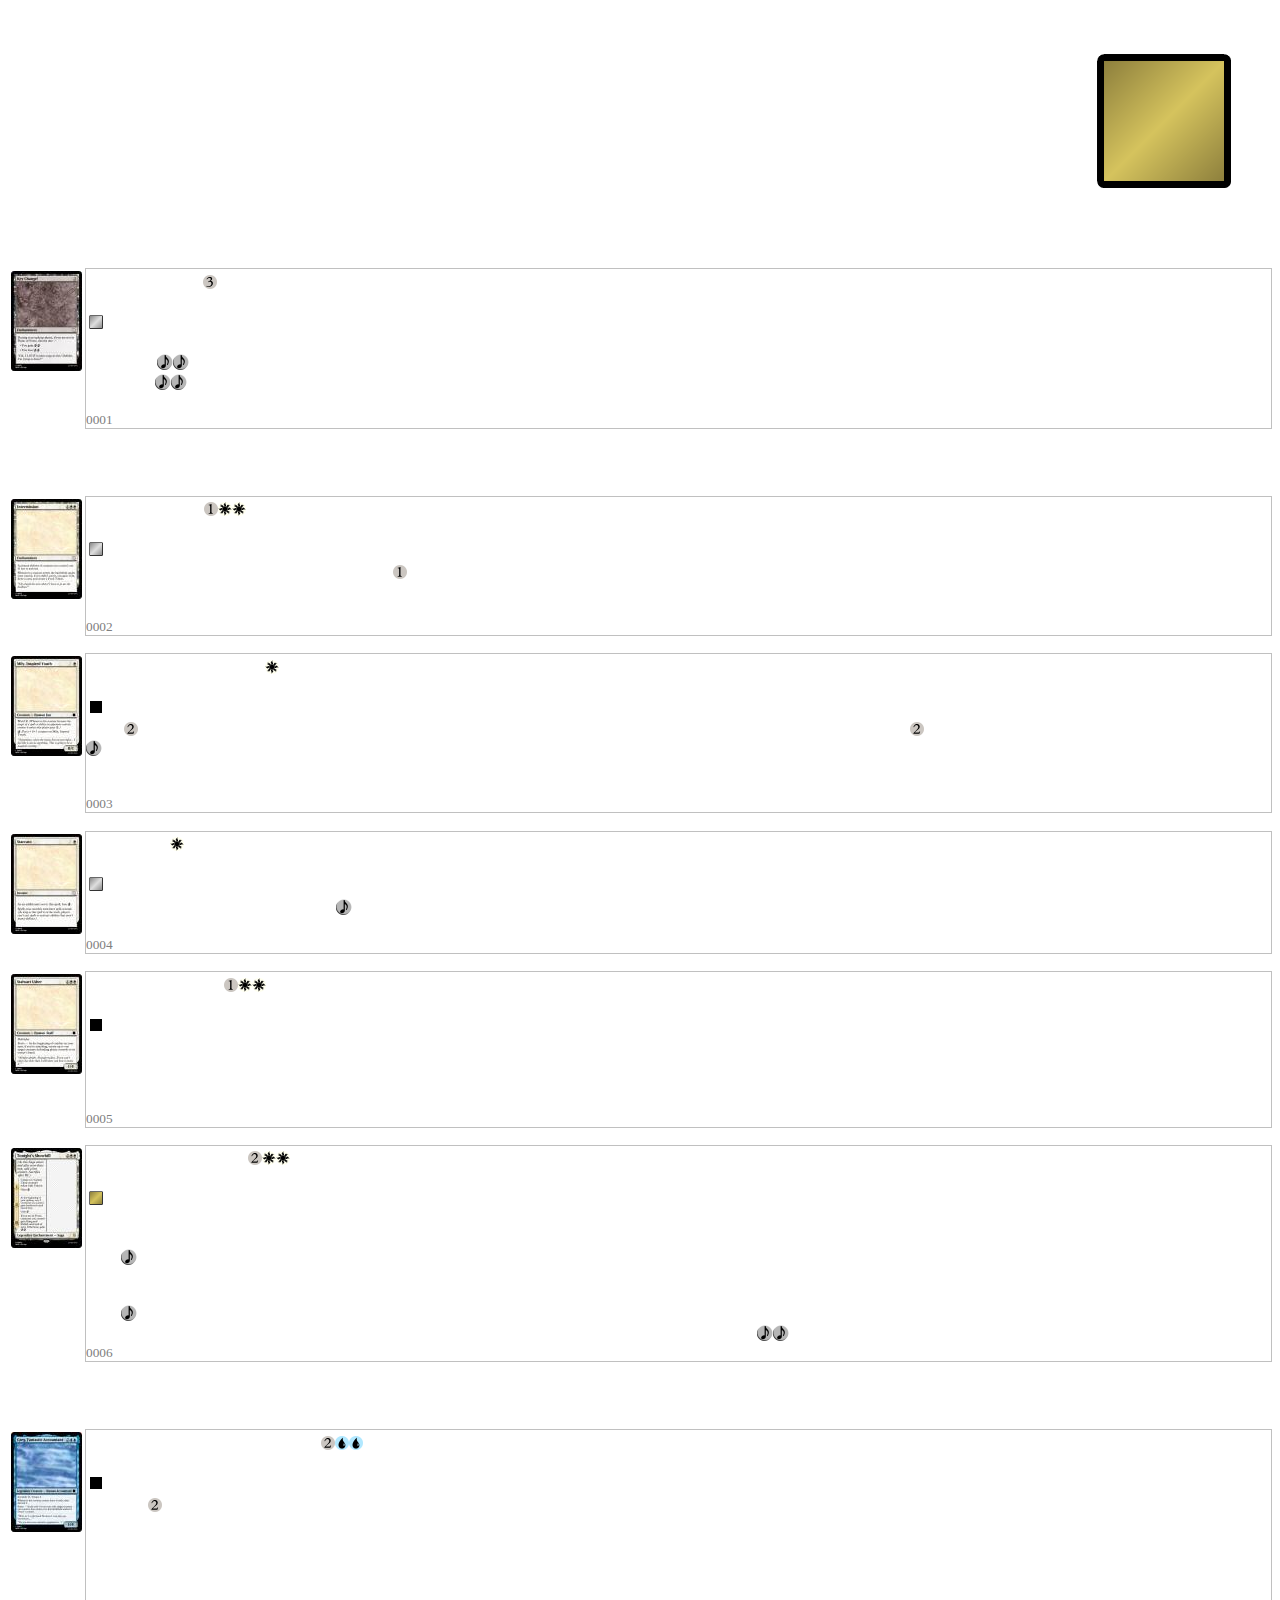
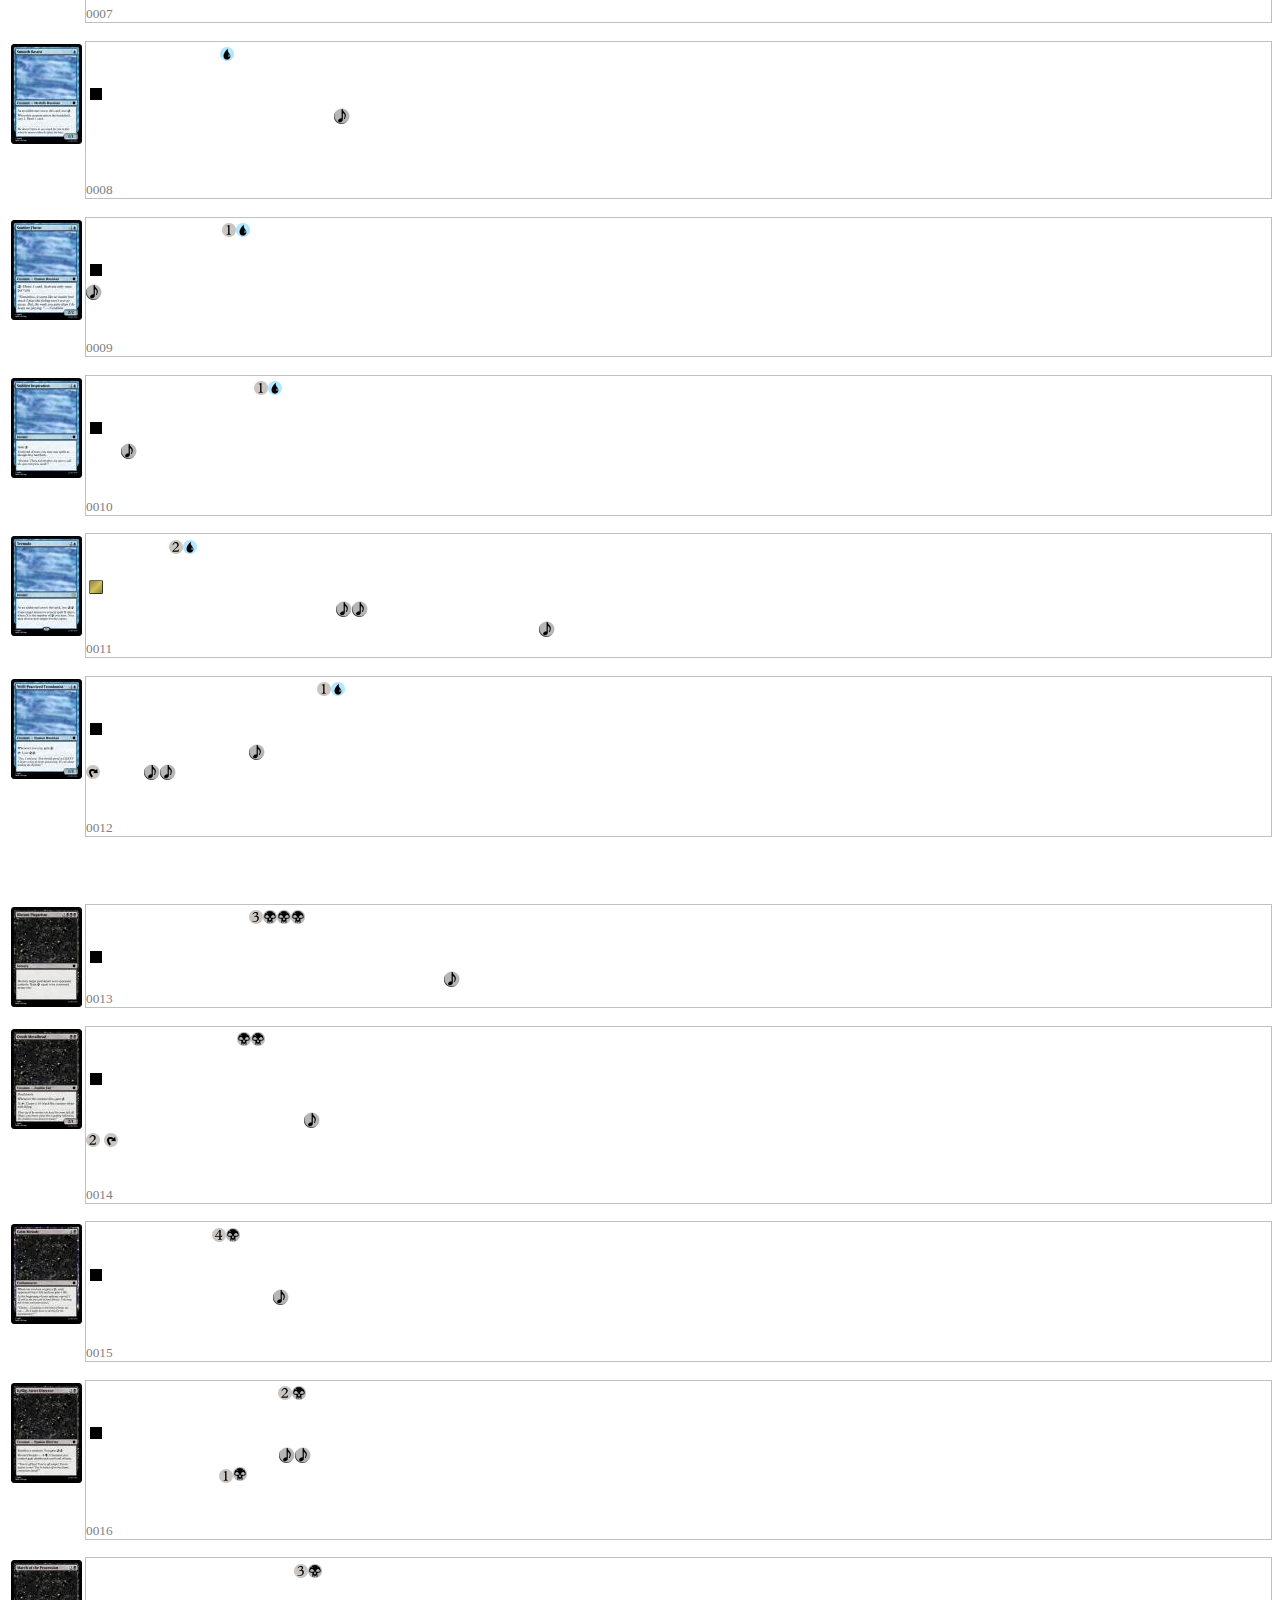
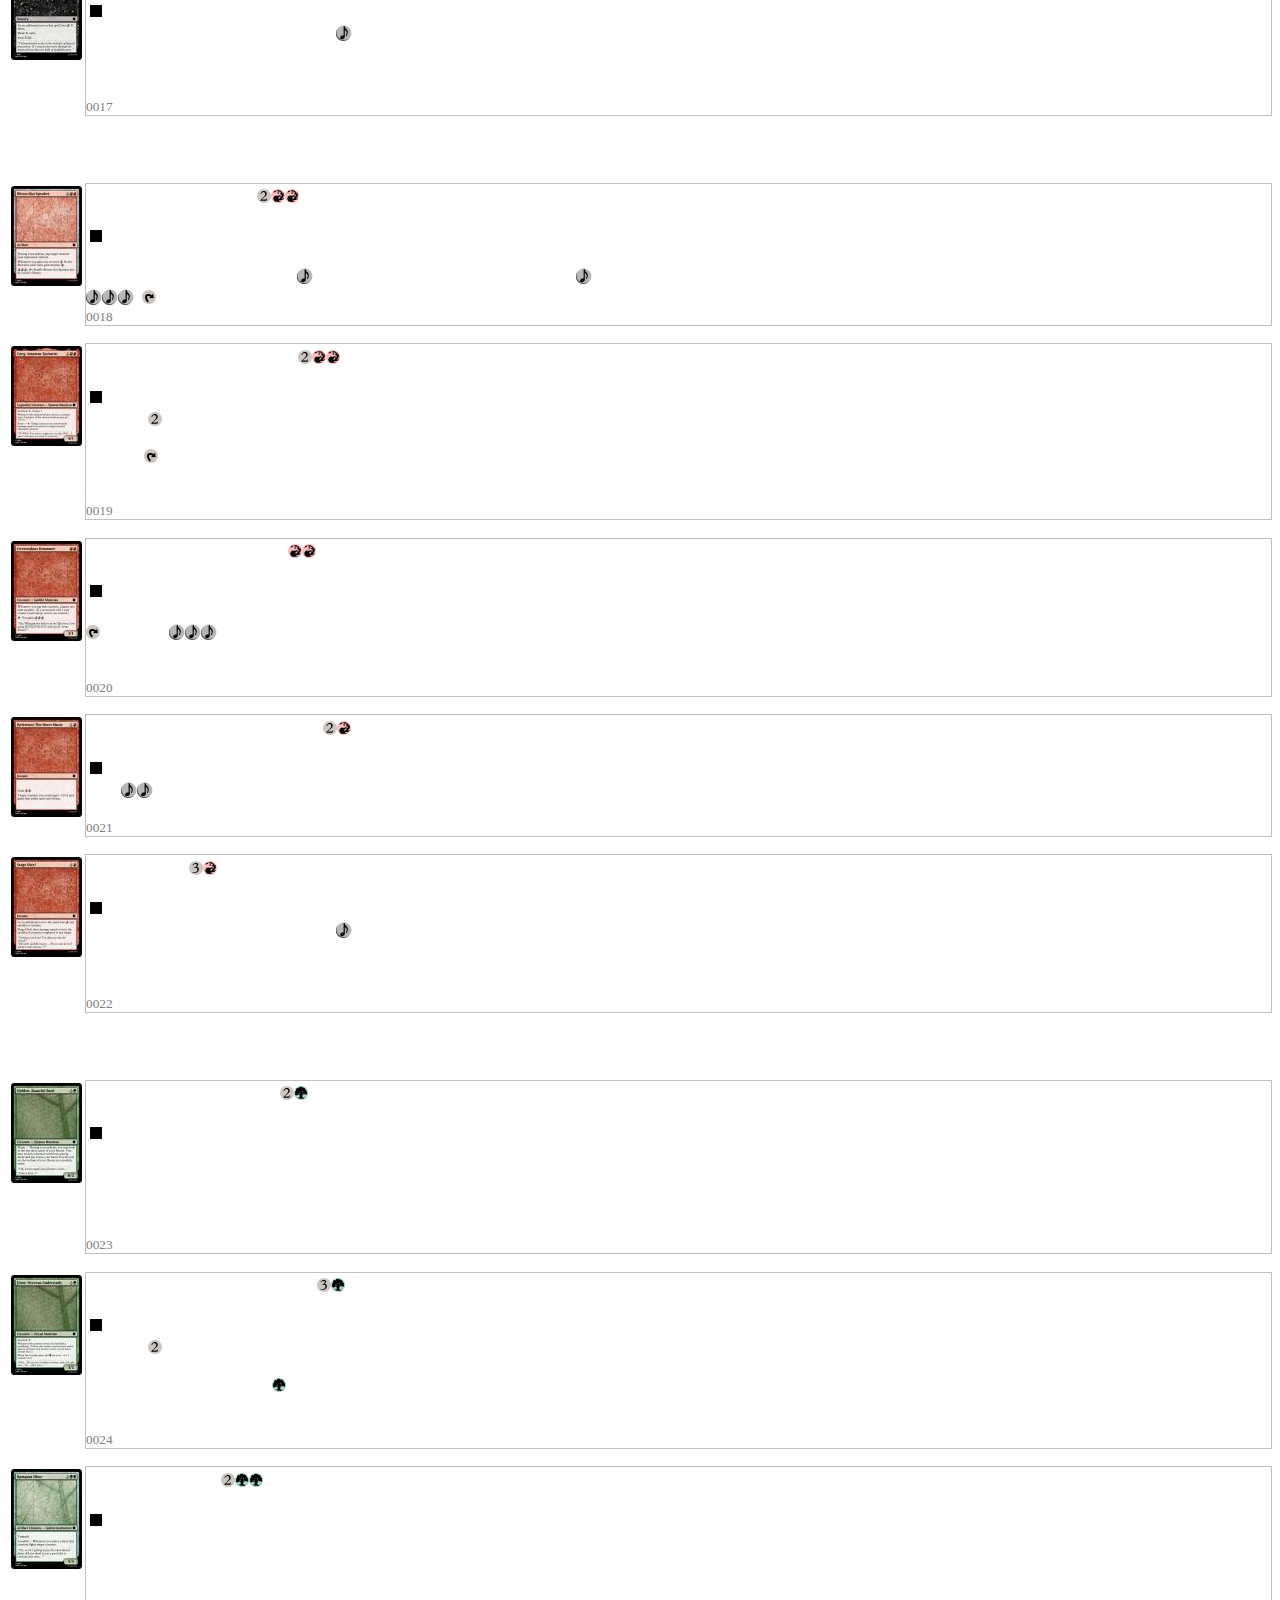
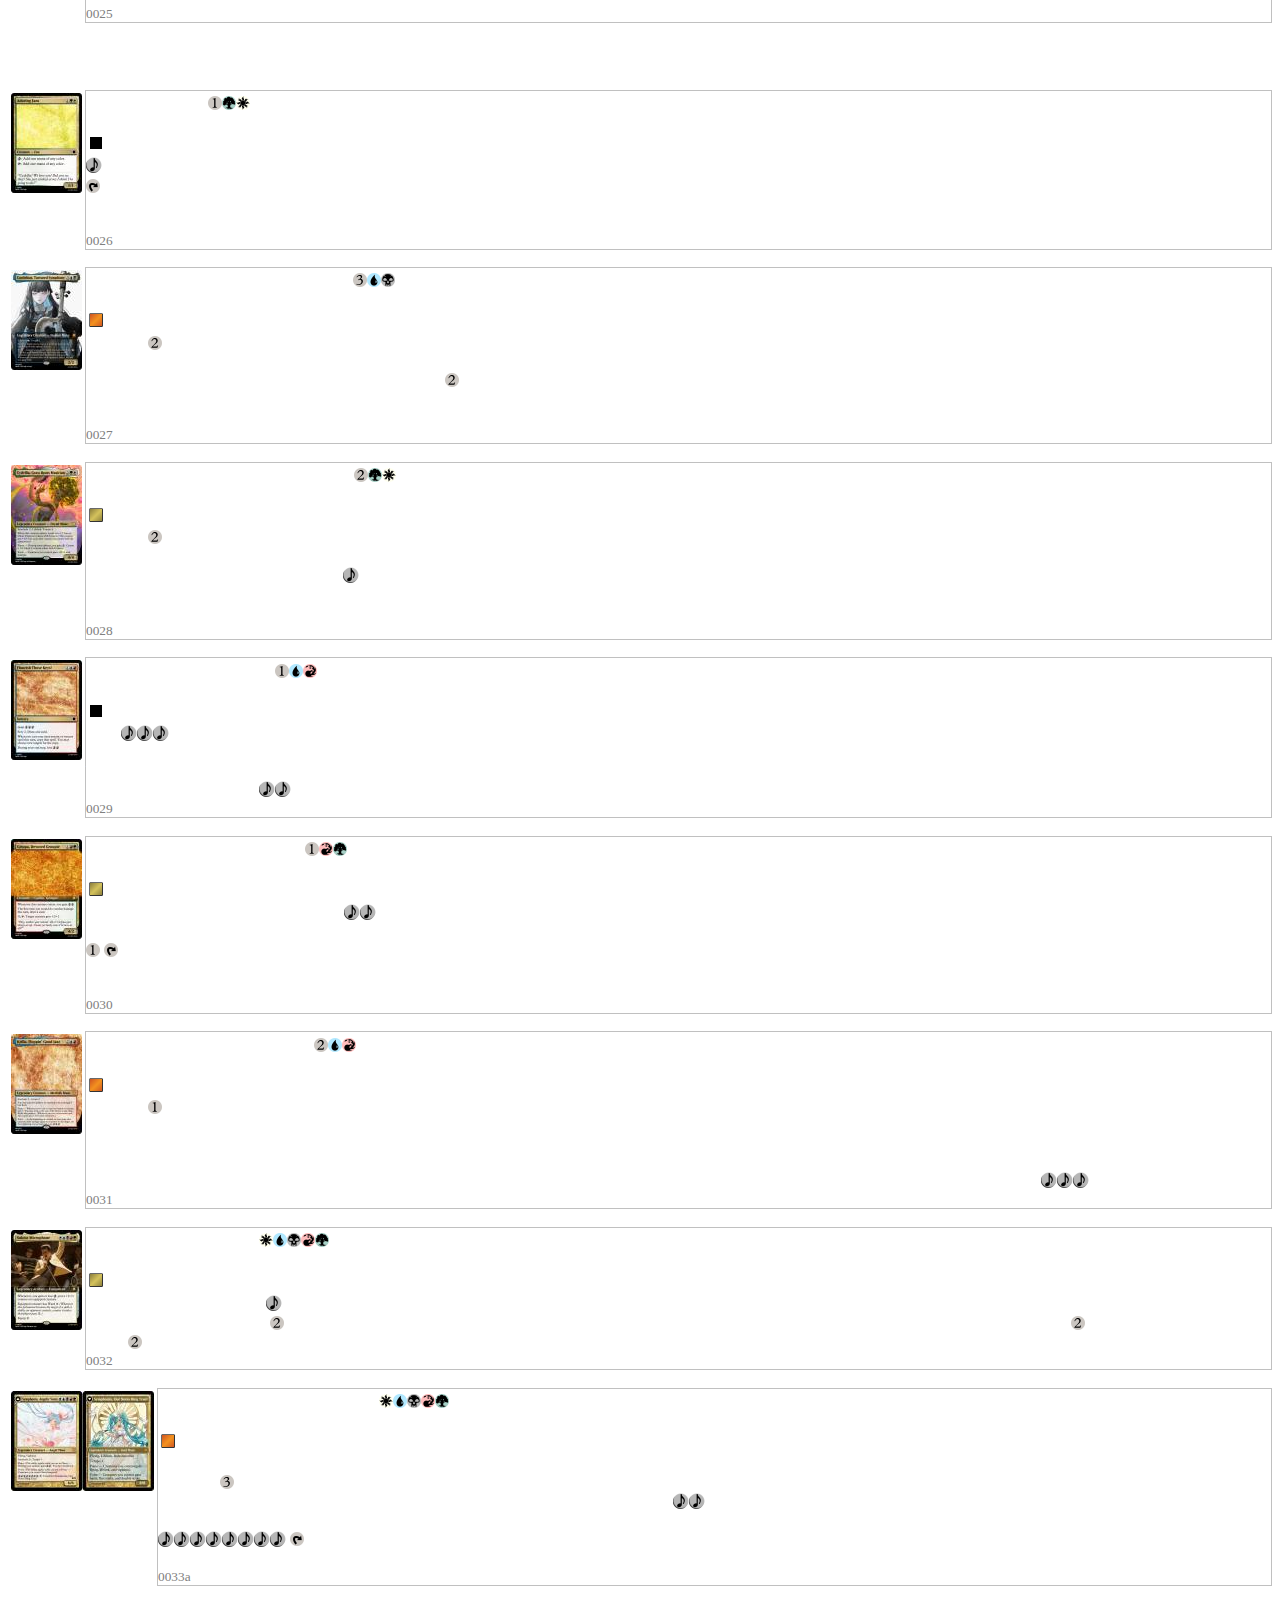
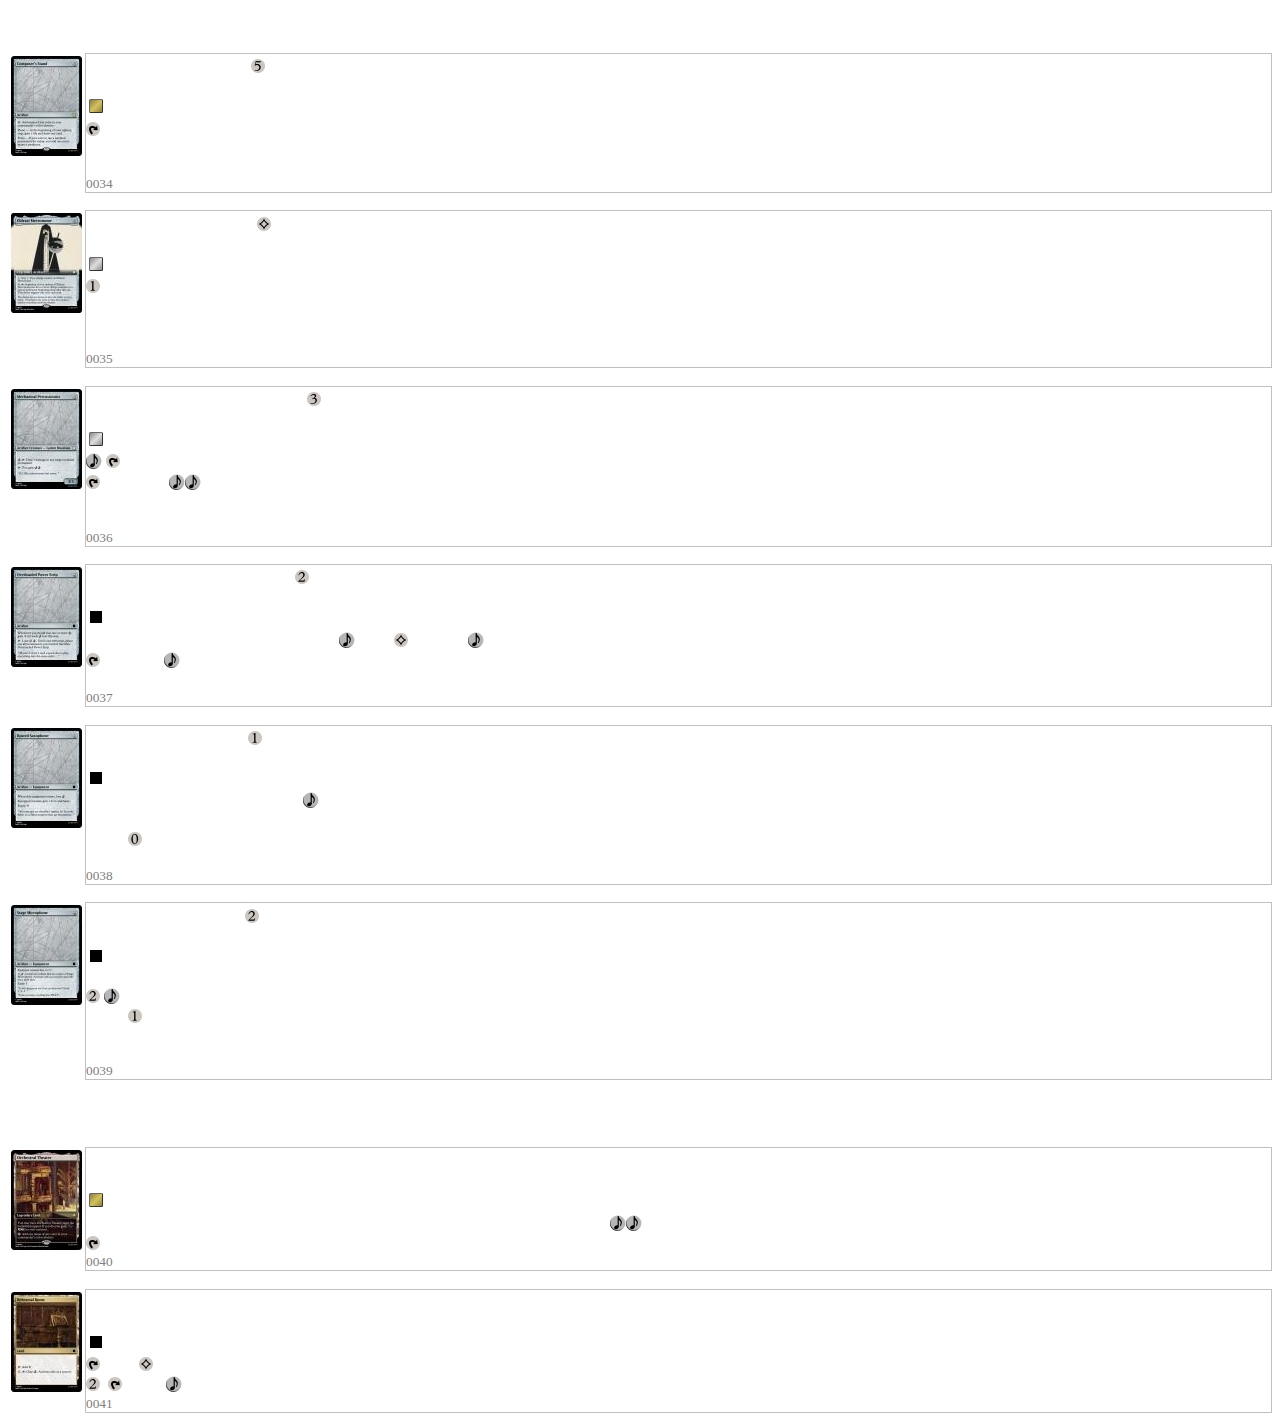
<file: Symphonia_v0.4-files/index.html>
﻿<!DOCTYPE HTML>
<html lang='en'>
 <head>
  <title>Symphonia, Our Notes Ring True!</title>
  <link rel='stylesheet' type='text/css' href='style.css'>
  <link rel='shortcut icon' type='image/png' href='set-icon.png'>
  <script type='text/javascript' src='script.js'></script>
  <style type='text/css'>
   body {
	 # This is here vs the css so the user can control text colors.
     background:  rgb(0,0,0);
     color:       rgb(255,255,255);
     font-family: 'mplantin', serif;
	 # Should match with Scryfall based on my terrible understanding.
	 font-size:   15px;
   }
  </style>
 </head>
 <body class='with-previews'>
  <img src='set-symbol.png' alt='' class='set-symbol'>
  <h1>Symphonia, Our Notes Ring True!</h1>
  <div class='copyright'>pocketclown</div>
  <div class='description'></div>
  
  <h2>Colorless (5 cards)</h2><ul class='cards'><li class='card'>
	     <a href='card13.jpg'><img src='card-preview13.jpg' alt='' class='card-image'></a>
			  <div class='box'>
	          <div><span class='name'    >Key Change!</span><span class='casting-cost' ><img src='magic-mana-small-3.png' alt='3' width='14' height='14'></span></div>
	     
	     <div><span class='type'>Enchantment</span><span class='rarity'><img src='set-symbol-uncommon.png' alt='uncommon' title='uncommon'>
		 </span></div>
	     <span class='rule-text'    >During your upkeep phase, if you are not in Piano or Forte, choose one &#8212; <br>
   &#8226; You gain <span class="symbol"><img src='magic-mana-small-V.png' alt='V' width='16' height='16'><img src='magic-mana-small-V.png' alt='V' width='16' height='16'></span><br>
   &#8226; You lose <span class="symbol"><img src='magic-mana-small-V.png' alt='V' width='16' height='16'><img src='magic-mana-small-V.png' alt='V' width='16' height='16'></span></span>
	     <span class='flavor-text'  >&#8220;Oh, I LOVE it when songs do this! Shhhhh, I&#8217;m trying to listen!&#8221;</span>
	     <span class='pt'           ></span>
	     <span class='card-number'  >0001</span>
	  </div>
	  </li></ul><h2>White (5 cards)</h2><ul class='cards'><li class='card'>
	     <a href='card6.jpg'><img src='card-preview6.jpg' alt='' class='card-image'></a>
			  <div class='box'>
	          <div><span class='name'    >Intermission </span><span class='casting-cost' ><img src='magic-mana-small-1.png' alt='1' width='14' height='14'><img src='magic-mana-small-W.png' alt='W' width='14' height='14'><img src='magic-mana-small-W.png' alt='W' width='14' height='14'></span></div>
	     
	     <div><span class='type'>Enchantment</span><span class='rarity'><img src='set-symbol-uncommon.png' alt='uncommon' title='uncommon'>
		 </span></div>
	     <span class='rule-text'    >Activated abilities of creatures you control cost <span class="symbol"><img src='magic-mana-small-1.png' alt='1' width='14' height='14'></span> less to activate.<br>
Whenever a creature enters the battlefield under your control, if you didn&#8217;t cast it, you gain 3 life, draw a card, and create a Food Token. </span>
	     <span class='flavor-text'  >&#8220;Oh, thank the stars above! I have to go use the facilities!&#8221; </span>
	     <span class='pt'           ></span>
	     <span class='card-number'  >0002</span>
	  </div>
	  </li><li class='card'>
	     <a href='card45.jpg'><img src='card-preview45.jpg' alt='' class='card-image'></a>
			  <div class='box'>
	          <div><span class='name'    >Mily, Inspired Youth</span><span class='casting-cost' ><img src='magic-mana-small-W.png' alt='W' width='14' height='14'></span></div>
	     
	     <div><span class='type'>Creature &#8212; Human Fan </span><span class='rarity'><img src='set-symbol-common.png' alt='common' title='common'>
		 </span></div>
	     <span class='rule-text'    >Ward <span class="symbol"><img src='magic-mana-small-2.png' alt='2' width='14' height='14'></span> <i>(Whenever this creature becomes the target of a spell or ability an opponent controls, counter it unless that player pays <span class="symbol"><img src='magic-mana-small-2.png' alt='2' width='14' height='14'></span>.)</i><br>
<span class="symbol"><img src='magic-mana-small-V.png' alt='V' width='16' height='16'></span>: Put a +1/+1 counter on Mily, <i>Inspired</i> Youth.</span>
	     <span class='flavor-text'  >&#8220;Sometimes, when the music hits me just right... I feel like I can do anything. This is going to be a magical evening..&#8221;</span>
	     <span class='pt'           >0<sep>/</sep>1</span>
	     <span class='card-number'  >0003</span>
	  </div>
	  </li><li class='card'>
	     <a href='card10.jpg'><img src='card-preview10.jpg' alt='' class='card-image'></a>
			  <div class='box'>
	          <div><span class='name'    >Staccato </span><span class='casting-cost' ><img src='magic-mana-small-W.png' alt='W' width='14' height='14'></span></div>
	     
	     <div><span class='type'>Instant</span><span class='rarity'><img src='set-symbol-uncommon.png' alt='uncommon' title='uncommon'>
		 </span></div>
	     <span class='rule-text'    >As an additional cost to this spell, lose <span class="symbol"><img src='magic-mana-small-V.png' alt='V' width='16' height='16'></span>.<br>
Spells you cast this turn have split second. <i>(As long as this spell is on the stack, players can&#8217;t cast spells or activate abilities that aren&#8217;t mana abilities.)</i></span>
	     <span class='flavor-text'  ></span>
	     <span class='pt'           ></span>
	     <span class='card-number'  >0004</span>
	  </div>
	  </li><li class='card'>
	     <a href='card26.jpg'><img src='card-preview26.jpg' alt='' class='card-image'></a>
			  <div class='box'>
	          <div><span class='name'    >Stalwart Usher </span><span class='casting-cost' ><img src='magic-mana-small-1.png' alt='1' width='14' height='14'><img src='magic-mana-small-W.png' alt='W' width='14' height='14'><img src='magic-mana-small-W.png' alt='W' width='14' height='14'></span></div>
	     
	     <div><span class='type'>Creature &#8212; Human  Staff </span><span class='rarity'><img src='set-symbol-common.png' alt='common' title='common'>
		 </span></div>
	     <span class='rule-text'    >Defender<br>
Forte &#8212; At the beginning of combat on your turn, if you&#8217;re attacking, return up to one target creature defending player controls to its owner&#8217;s hand. </span>
	     <span class='flavor-text'  >&#8220;Alright alright. Enough ruckus. If you can&#8217;t enjoy the show then I will show you how to leave it.&#8221; </span>
	     <span class='pt'           >1<sep>/</sep>4</span>
	     <span class='card-number'  >0005</span>
	  </div>
	  </li><li class='card'>
	     <a href='card31.jpg'><img src='card-preview31.jpg' alt='' class='card-image'></a>
			  <div class='box'>
	          <div><span class='name'    >Tonight&#8217;s Showbill</span><span class='casting-cost' ><img src='magic-mana-small-2.png' alt='2' width='14' height='14'><img src='magic-mana-small-W.png' alt='W' width='14' height='14'><img src='magic-mana-small-W.png' alt='W' width='14' height='14'></span></div>
	     
	     <div><span class='type'>Legendary Enchantment &#8212; Saga </span><span class='rarity'><img src='set-symbol-rare.png' alt='rare' title='rare'>
		 </span></div>
	     <span class='rule-text'    ><i>(As this Saga enters and after your draw step, add a lore counter. Sacrifice after III.)</i><br>
I &#8212; Create a 1/1 green Choir creature token with Unison<br>
Gain <span class="symbol"><img src='magic-mana-small-V.png' alt='V' width='16' height='16'></span><br>
<br>
II &#8212; At the beginning of your upkeep, scry 2. Creatures you control gain deathtouch until end of turn.<br>
Gain <span class="symbol"><img src='magic-mana-small-V.png' alt='V' width='16' height='16'></span><br>
III &#8212; If you are in Forte, creatures you control gain flying and lifelink until end of turn. Otherwise, gain <span class="symbol"><img src='magic-mana-small-V.png' alt='V' width='16' height='16'><img src='magic-mana-small-V.png' alt='V' width='16' height='16'></span></span>
	     <span class='flavor-text'  ></span>
	     <span class='pt'           ></span>
	     <span class='card-number'  >0006</span>
	  </div>
	  </li></ul><h2>Blue (6 cards)</h2><ul class='cards'><li class='card'>
	     <a href='card37.jpg'><img src='card-preview37.jpg' alt='' class='card-image'></a>
			  <div class='box'>
	          <div><span class='name'    >Greg, Fantastic Accountant</span><span class='casting-cost' ><img src='magic-mana-small-2.png' alt='2' width='14' height='14'><img src='magic-mana-small-U.png' alt='U' width='14' height='14'><img src='magic-mana-small-U.png' alt='U' width='14' height='14'></span></div>
	     
	     <div><span class='type'>Legendary Creature &#8212; Human Accountant </span><span class='rarity'><img src='set-symbol-common.png' alt='common' title='common'>
		 </span></div>
	     <span class='rule-text'    >Interlude <span class="symbol"><img src='magic-mana-small-2.png' alt='2' width='14' height='14'></span>, Tempo 4<br>
Whenever this creature enters, draw 4 cards, then discard 2. <br>
Piano &#8212; At the end of your turn exile target creature you control, then return it to the battlefield under its owner&#8217;s control.</span>
	     <span class='flavor-text'  >&#8220;Wait, he&#8217;s in the band? He doesn&#8217;t even play any instruments....&#8221;<br>
&#8220;Do you know how expensive equipment is...?&#8221; </span>
	     <span class='pt'           >1<sep>/</sep>4</span>
	     <span class='card-number'  >0007</span>
	  </div>
	  </li><li class='card'>
	     <a href='card35.jpg'><img src='card-preview35.jpg' alt='' class='card-image'></a>
			  <div class='box'>
	          <div><span class='name'    >Smooth Bassist</span><span class='casting-cost' ><img src='magic-mana-small-U.png' alt='U' width='14' height='14'></span></div>
	     
	     <div><span class='type'>Creature &#8212; Merfolk Musician </span><span class='rarity'><img src='set-symbol-common.png' alt='common' title='common'>
		 </span></div>
	     <span class='rule-text'    >As an additional cost to this card, lose <span class="symbol"><img src='magic-mana-small-V.png' alt='V' width='16' height='16'></span><br>
When this creature enters the battlefield, scry 1. Draw 1 card. <br>
</span>
	     <span class='flavor-text'  >He doesn&#8217;t have to say much for you to feel what he means when he plays his bass.</span>
	     <span class='pt'           >1<sep>/</sep>1</span>
	     <span class='card-number'  >0008</span>
	  </div>
	  </li><li class='card'>
	     <a href='card5.jpg'><img src='card-preview5.jpg' alt='' class='card-image'></a>
			  <div class='box'>
	          <div><span class='name'    >Somber Flutist </span><span class='casting-cost' ><img src='magic-mana-small-1.png' alt='1' width='14' height='14'><img src='magic-mana-small-U.png' alt='U' width='14' height='14'></span></div>
	     
	     <div><span class='type'>Creature &#8212; Human Musician </span><span class='rarity'><img src='set-symbol-common.png' alt='common' title='common'>
		 </span></div>
	     <span class='rule-text'    ><span class="symbol"><img src='magic-mana-small-V.png' alt='V' width='16' height='16'></span>: Draw 1 card. Activate only once per turn </span>
	     <span class='flavor-text'  >&#8220;Sometimes, it seems like no matter how much I play this feeling won&#8217;t ever go away. But, the smile you gain when I do keeps me playing.&#8221; &#8212; Cordelion</span>
	     <span class='pt'           >2<sep>/</sep>2</span>
	     <span class='card-number'  >0009</span>
	  </div>
	  </li><li class='card'>
	     <a href='card29.jpg'><img src='card-preview29.jpg' alt='' class='card-image'></a>
			  <div class='box'>
	          <div><span class='name'    >Sudden Inspiration</span><span class='casting-cost' ><img src='magic-mana-small-1.png' alt='1' width='14' height='14'><img src='magic-mana-small-U.png' alt='U' width='14' height='14'></span></div>
	     
	     <div><span class='type'>Instant </span><span class='rarity'><img src='set-symbol-common.png' alt='common' title='common'>
		 </span></div>
	     <span class='rule-text'    >Gain <span class="symbol"><img src='magic-mana-small-V.png' alt='V' width='16' height='16'></span> <br>
Until end of turn, you may cast spells as though they had flash.</span>
	     <span class='flavor-text'  >&#8220;Eureka! Those polyrhythms are sure to add the spice this piece needs!&#8221;</span>
	     <span class='pt'           ></span>
	     <span class='card-number'  >0010</span>
	  </div>
	  </li><li class='card'>
	     <a href='card11.jpg'><img src='card-preview11.jpg' alt='' class='card-image'></a>
			  <div class='box'>
	          <div><span class='name'    >Tremolo </span><span class='casting-cost' ><img src='magic-mana-small-2.png' alt='2' width='14' height='14'><img src='magic-mana-small-U.png' alt='U' width='14' height='14'></span></div>
	     
	     <div><span class='type'>Instant</span><span class='rarity'><img src='set-symbol-rare.png' alt='rare' title='rare'>
		 </span></div>
	     <span class='rule-text'    >As an additional cost to this spell, lose <span class="symbol"><img src='magic-mana-small-V.png' alt='V' width='16' height='16'><img src='magic-mana-small-V.png' alt='V' width='16' height='16'></span><br>
Copy target instant or sorcery spell X times, where X is the number of <span class="symbol"><img src='magic-mana-small-V.png' alt='V' width='16' height='16'></span> you have. You may choose new targets for the copies.</span>
	     <span class='flavor-text'  ></span>
	     <span class='pt'           ></span>
	     <span class='card-number'  >0011</span>
	  </div>
	  </li><li class='card'>
	     <a href='card36.jpg'><img src='card-preview36.jpg' alt='' class='card-image'></a>
			  <div class='box'>
	          <div><span class='name'    >Well-Practiced Trombonist</span><span class='casting-cost' ><img src='magic-mana-small-1.png' alt='1' width='14' height='14'><img src='magic-mana-small-U.png' alt='U' width='14' height='14'></span></div>
	     
	     <div><span class='type'>Creature &#8212; Human Musician </span><span class='rarity'><img src='set-symbol-common.png' alt='common' title='common'>
		 </span></div>
	     <span class='rule-text'    >Whenever you scry, gain <span class="symbol"><img src='magic-mana-small-V.png' alt='V' width='16' height='16'></span>.<br>
<span class="symbol"><img src='magic-mana-small-T.png' alt='T' width='14' height='14'></span>: Lose <span class="symbol"><img src='magic-mana-small-V.png' alt='V' width='16' height='16'><img src='magic-mana-small-V.png' alt='V' width='16' height='16'></span>.</span>
	     <span class='flavor-text'  >&#8220;See, I told you. You should spend at LEAST 3 hours a day at home practicing. It&#8217;s all about nailing the rhythm!&#8221; </span>
	     <span class='pt'           >1<sep>/</sep>3</span>
	     <span class='card-number'  >0012</span>
	  </div>
	  </li></ul><h2>Black (5 cards)</h2><ul class='cards'><li class='card'>
	     <a href='card30.jpg'><img src='card-preview30.jpg' alt='' class='card-image'></a>
			  <div class='box'>
	          <div><span class='name'    >Blatant Plagarism </span><span class='casting-cost' ><img src='magic-mana-small-3.png' alt='3' width='14' height='14'><img src='magic-mana-small-B.png' alt='B' width='14' height='14'><img src='magic-mana-small-B.png' alt='B' width='14' height='14'><img src='magic-mana-small-B.png' alt='B' width='14' height='14'></span></div>
	     
	     <div><span class='type'>Sorcery</span><span class='rarity'><img src='set-symbol-common.png' alt='common' title='common'>
		 </span></div>
	     <span class='rule-text'    >Destroy target permanent your opponent controls. Gain <span class="symbol"><img src='magic-mana-small-V.png' alt='V' width='16' height='16'></span> equal to its converted mana cost. </span>
	     <span class='flavor-text'  ></span>
	     <span class='pt'           ></span>
	     <span class='card-number'  >0013</span>
	  </div>
	  </li><li class='card'>
	     <a href='card41.jpg'><img src='card-preview41.jpg' alt='' class='card-image'></a>
			  <div class='box'>
	          <div><span class='name'    >Death Metalhead</span><span class='casting-cost' ><img src='magic-mana-small-B.png' alt='B' width='14' height='14'><img src='magic-mana-small-B.png' alt='B' width='14' height='14'></span></div>
	     
	     <div><span class='type'>Creature &#8212; Zombie Fan </span><span class='rarity'><img src='set-symbol-common.png' alt='common' title='common'>
		 </span></div>
	     <span class='rule-text'    >Deathtouch<br>
Whenever this creature dies, gain <span class="symbol"><img src='magic-mana-small-V.png' alt='V' width='16' height='16'></span><br>
<span class="symbol"><img src='magic-mana-small-2.png' alt='2' width='14' height='14'></span>,<span class="symbol"><img src='magic-mana-small-T.png' alt='T' width='14' height='14'></span>: Create a 1/1 black Bat creature token with flying. </span>
	     <span class='flavor-text'  >They say if he moshes too hard his arms fall off. Okay, you know what this is getting ridiculous. Do zombies even listen to music? </span>
	     <span class='pt'           >2<sep>/</sep>1</span>
	     <span class='card-number'  >0014</span>
	  </div>
	  </li><li class='card'>
	     <a href='card42.jpg'><img src='card-preview42.jpg' alt='' class='card-image'></a>
			  <div class='box'>
	          <div><span class='name'    >Grim Melody </span><span class='casting-cost' ><img src='magic-mana-small-4.png' alt='4' width='14' height='14'><img src='magic-mana-small-B.png' alt='B' width='14' height='14'></span></div>
	     
	     <div><span class='type'>Enchantment</span><span class='rarity'><img src='set-symbol-common.png' alt='common' title='common'>
		 </span></div>
	     <span class='rule-text'    >Whenever you lose or gain a <span class="symbol"><img src='magic-mana-small-V.png' alt='V' width='16' height='16'></span>, each opponent loses 1 life and you gain 1 life. <br>
At the beginning of your upkeep, surveil 1 <i>(Look at the top card of your library. You may put it into your graveyard.)</i></span>
	     <span class='flavor-text'  >&#8220;Damn... Listening to this kind of bums me out.... Do I really have to do this for the documentary?&#8221; </span>
	     <span class='pt'           ></span>
	     <span class='card-number'  >0015</span>
	  </div>
	  </li><li class='card'>
	     <a href='card14.jpg'><img src='card-preview14.jpg' alt='' class='card-image'></a>
			  <div class='box'>
	          <div><span class='name'    >Kellig, Strict Director </span><span class='casting-cost' ><img src='magic-mana-small-2.png' alt='2' width='14' height='14'><img src='magic-mana-small-B.png' alt='B' width='14' height='14'></span></div>
	     
	     <div><span class='type'>Creature &#8212; Human Director </span><span class='rarity'><img src='set-symbol-common.png' alt='common' title='common'>
		 </span></div>
	     <span class='rule-text'    >Sacrifice a creature: You gain <span class="symbol"><img src='magic-mana-small-V.png' alt='V' width='16' height='16'><img src='magic-mana-small-V.png' alt='V' width='16' height='16'></span><br>
<i>Recruit Disciples &#8212; <span class="symbol"><img src='magic-mana-small-1.png' alt='1' width='14' height='14'></i><img src='magic-mana-small-B.png' alt='B' width='14' height='14'></span>: Creatures you control gain deathtouch until end of turn. </span>
	     <span class='flavor-text'  >&#8220;You&#8217;re off key! You&#8217;re off tempo! You&#8217;re useless to me! You&#8217;re better off in the damn concession stand!&#8221;</span>
	     <span class='pt'           ></span>
	     <span class='card-number'  >0016</span>
	  </div>
	  </li><li class='card'>
	     <a href='card17.jpg'><img src='card-preview17.jpg' alt='' class='card-image'></a>
			  <div class='box'>
	          <div><span class='name'    >March of the Procession</span><span class='casting-cost' ><img src='magic-mana-small-3.png' alt='3' width='14' height='14'><img src='magic-mana-small-B.png' alt='B' width='14' height='14'></span></div>
	     
	     <div><span class='type'>Sorcery</span><span class='rarity'><img src='set-symbol-common.png' alt='common' title='common'>
		 </span></div>
	     <span class='rule-text'    >As an additional cost to this spell, lose <span class="symbol"><img src='magic-mana-small-V.png' alt='V' width='16' height='16'></span> X times. <br>
Draw X cards. <br>
Lose X life. </span>
	     <span class='flavor-text'  >&#8220;I learned pretty early on the melodies of funeral processions. It&#8217;s sound echos more through the hearts of men than the halls of amphitheaters.&#8221;</span>
	     <span class='pt'           ></span>
	     <span class='card-number'  >0017</span>
	  </div>
	  </li></ul><h2>Red (5 cards)</h2><ul class='cards'><li class='card'>
	     <a href='card43.jpg'><img src='card-preview43.jpg' alt='' class='card-image'></a>
			  <div class='box'>
	          <div><span class='name'    >Blown Out Speaker</span><span class='casting-cost' ><img src='magic-mana-small-2.png' alt='2' width='14' height='14'><img src='magic-mana-small-R.png' alt='R' width='14' height='14'><img src='magic-mana-small-R.png' alt='R' width='14' height='14'></span></div>
	     
	     <div><span class='type'>Artifact</span><span class='rarity'><img src='set-symbol-common.png' alt='common' title='common'>
		 </span></div>
	     <span class='rule-text'    >During your upkeep, tap target creature your opponent controls. <br>
Whenever you gain one or more <span class="symbol"><img src='magic-mana-small-V.png' alt='V' width='16' height='16'></span> for the first time each turn, gain another <span class="symbol"><img src='magic-mana-small-V.png' alt='V' width='16' height='16'></span>.<br>
<span class="symbol"><img src='magic-mana-small-V.png' alt='V' width='16' height='16'><img src='magic-mana-small-V.png' alt='V' width='16' height='16'><img src='magic-mana-small-V.png' alt='V' width='16' height='16'></span>, <span class="symbol"><img src='magic-mana-small-T.png' alt='T' width='14' height='14'></span>: Shuffle Blown Out Speaker into its owner&#8217;s library.</span>
	     <span class='flavor-text'  ></span>
	     <span class='pt'           ></span>
	     <span class='card-number'  >0018</span>
	  </div>
	  </li><li class='card'>
	     <a href='card38.jpg'><img src='card-preview38.jpg' alt='' class='card-image'></a>
			  <div class='box'>
	          <div><span class='name'    >Greg, Amateur Guitarist</span><span class='casting-cost' ><img src='magic-mana-small-2.png' alt='2' width='14' height='14'><img src='magic-mana-small-R.png' alt='R' width='14' height='14'><img src='magic-mana-small-R.png' alt='R' width='14' height='14'></span></div>
	     
	     <div><span class='type'>Legendary Creature &#8212; Human Musician </span><span class='rarity'><img src='set-symbol-common.png' alt='common' title='common'>
		 </span></div>
	     <span class='rule-text'    >Interlude <span class="symbol"><img src='magic-mana-small-2.png' alt='2' width='14' height='14'></span>, Tempo 3<br>
Whenever this creature enters, choose a creature type. Creatures of the chosen creature type get +2/+2<br>
Forte &#8212; <span class="symbol"><img src='magic-mana-small-T.png' alt='T' width='14' height='14'></span>: Target creature you control deals damage equal to its power to target creature opponent controls. </span>
	     <span class='flavor-text'  >&#8220;W-What? You weren&#8217;t supposed to see this! Well... I guess I can show you what I&#8217;ve learned...&#8221;</span>
	     <span class='pt'           >4<sep>/</sep>1</span>
	     <span class='card-number'  >0019</span>
	  </div>
	  </li><li class='card'>
	     <a href='card23.jpg'><img src='card-preview23.jpg' alt='' class='card-image'></a>
			  <div class='box'>
	          <div><span class='name'    >Overzealous Drummer </span><span class='casting-cost' ><img src='magic-mana-small-R.png' alt='R' width='14' height='14'><img src='magic-mana-small-R.png' alt='R' width='14' height='14'></span></div>
	     
	     <div><span class='type'>Creature &#8212; Goblin Musician </span><span class='rarity'><img src='set-symbol-common.png' alt='common' title='common'>
		 </span></div>
	     <span class='rule-text'    >Whenever you tap this creature, it gains one stun counter. <i>(If a permanent with a stun counter would untap, remove one instead.)</i><br>
<span class="symbol"><img src='magic-mana-small-T.png' alt='T' width='14' height='14'></span>: You gain <span class="symbol"><img src='magic-mana-small-V.png' alt='V' width='16' height='16'><img src='magic-mana-small-V.png' alt='V' width='16' height='16'><img src='magic-mana-small-V.png' alt='V' width='16' height='16'></span></span>
	     <span class='flavor-text'  >&#8220;See! Rhorgak not believe in me! But here I am going DUNDUNDUN with my lil&#8217; drum drums!&#8221;</span>
	     <span class='pt'           >3<sep>/</sep>1</span>
	     <span class='card-number'  >0020</span>
	  </div>
	  </li><li class='card'>
	     <a href='card28.jpg'><img src='card-preview28.jpg' alt='' class='card-image'></a>
			  <div class='box'>
	          <div><span class='name'    >Reference The Sheet Music </span><span class='casting-cost' ><img src='magic-mana-small-2.png' alt='2' width='14' height='14'><img src='magic-mana-small-R.png' alt='R' width='14' height='14'></span></div>
	     
	     <div><span class='type'>Instant</span><span class='rarity'><img src='set-symbol-common.png' alt='common' title='common'>
		 </span></div>
	     <span class='rule-text'    >Gain <span class="symbol"><img src='magic-mana-small-V.png' alt='V' width='16' height='16'><img src='magic-mana-small-V.png' alt='V' width='16' height='16'></span><br>
Target creature you control gets +2/+2 and gains first strike until end of turn.</span>
	     <span class='flavor-text'  ></span>
	     <span class='pt'           ></span>
	     <span class='card-number'  >0021</span>
	  </div>
	  </li><li class='card'>
	     <a href='card44.jpg'><img src='card-preview44.jpg' alt='' class='card-image'></a>
			  <div class='box'>
	          <div><span class='name'    >Stage Dive!</span><span class='casting-cost' ><img src='magic-mana-small-3.png' alt='3' width='14' height='14'><img src='magic-mana-small-R.png' alt='R' width='14' height='14'></span></div>
	     
	     <div><span class='type'>Instant </span><span class='rarity'><img src='set-symbol-common.png' alt='common' title='common'>
		 </span></div>
	     <span class='rule-text'    >As an additional cost to this spell, lose <span class="symbol"><img src='magic-mana-small-V.png' alt='V' width='16' height='16'></span> and sacrifice a creature.<br>
Stage Dive! does damage equal to twice the sacrificed creatures toughness to any target.</span>
	     <span class='flavor-text'  >&#8220;Someone catch me! I&#8217;m about to ride the crowd!&#8221;<br>
&#8220;He looks awfully heavy... Are we sure he isn&#8217;t going to hurt anyone..?&#8221;</span>
	     <span class='pt'           ></span>
	     <span class='card-number'  >0022</span>
	  </div>
	  </li></ul><h2>Green (4 cards)</h2><ul class='cards'><li class='card'>
	     <a href='card24.jpg'><img src='card-preview24.jpg' alt='' class='card-image'></a>
			  <div class='box'>
	          <div><span class='name'    >Holden, Boastful Bard</span><span class='casting-cost' ><img src='magic-mana-small-2.png' alt='2' width='14' height='14'><img src='magic-mana-small-G.png' alt='G' width='14' height='14'></span></div>
	     
	     <div><span class='type'>Creature &#8212; Human Musician </span><span class='rarity'><img src='set-symbol-common.png' alt='common' title='common'>
		 </span></div>
	     <span class='rule-text'    >Piano &#8212; During your upkeep, you may look at the top three cards of your library. You may reveal a creature card from among them and put it into your hand. Put the rest on the bottom of your library in a random order</span>
	     <span class='flavor-text'  >&#8220;Oh, let me regale you of beasts so fowl....&#8221;<br>
&#8220;Like a bird..?&#8221; </span>
	     <span class='pt'           >0<sep>/</sep>2</span>
	     <span class='card-number'  >0023</span>
	  </div>
	  </li><li class='card'>
	     <a href='card40.jpg'><img src='card-preview40.jpg' alt='' class='card-image'></a>
			  <div class='box'>
	          <div><span class='name'    >Jinor, Nervous Understudy</span><span class='casting-cost' ><img src='magic-mana-small-3.png' alt='3' width='14' height='14'><img src='magic-mana-small-G.png' alt='G' width='14' height='14'></span></div>
	     
	     <div><span class='type'>Creature &#8212; Dryad Musician </span><span class='rarity'><img src='set-symbol-common.png' alt='common' title='common'>
		 </span></div>
	     <span class='rule-text'    >Interlude <span class="symbol"><img src='magic-mana-small-2.png' alt='2' width='14' height='14'></span><br>
Whenever this creature enters the battlefield, proliferate. <i>(Choose any number of permanents and/or players, then give each another counter of each kind already there.)</i><br>
When this creature dies, add <span class="symbol"><img src='magic-mana-small-G.png' alt='G' width='14' height='14'></span> for every +1/+1 counter on it. </span>
	     <span class='flavor-text'  >&#8220;Uhh... Hi everyone! Cydellia is feeling a little sick right now... So.... Here I am...&#8221; </span>
	     <span class='pt'           >3<sep>/</sep>3</span>
	     <span class='card-number'  >0024</span>
	  </div>
	  </li><li class='card'>
	     <a href='card25.jpg'><img src='card-preview25.jpg' alt='' class='card-image'></a>
			  <div class='box'>
	          <div><span class='name'    >Rampant Oboe</span><span class='casting-cost' ><img src='magic-mana-small-2.png' alt='2' width='14' height='14'><img src='magic-mana-small-G.png' alt='G' width='14' height='14'><img src='magic-mana-small-G.png' alt='G' width='14' height='14'></span></div>
	     
	     <div><span class='type'>Artifact Creature &#8212; Golem Instrument </span><span class='rarity'><img src='set-symbol-common.png' alt='common' title='common'>
		 </span></div>
	     <span class='rule-text'    >Trample <br>
<i>Landfall &#8212; </i>Whenever you place a land, this creature fights target creature. </span>
	     <span class='flavor-text'  >&#8220;No, no! It&#8217;s getting away! In what blasted plane did you think it was a good idea to enchant your oboe...&#8221;</span>
	     <span class='pt'           >5<sep>/</sep>3</span>
	     <span class='card-number'  >0025</span>
	  </div>
	  </li></ul><h2>Multicolor (8 cards)</h2><ul class='cards'><li class='card'>
	     <a href='card18.jpg'><img src='card-preview18.jpg' alt='' class='card-image'></a>
			  <div class='box'>
	          <div><span class='name'    >Adoring Fans</span><span class='casting-cost' ><img src='magic-mana-small-1.png' alt='1' width='14' height='14'><img src='magic-mana-small-G.png' alt='G' width='14' height='14'><img src='magic-mana-small-W.png' alt='W' width='14' height='14'></span></div>
	     
	     <div><span class='type'>Creature &#8212; Fan </span><span class='rarity'><img src='set-symbol-common.png' alt='common' title='common'>
		 </span></div>
	     <span class='rule-text'    ><span class="symbol"><img src='magic-mana-small-V.png' alt='V' width='16' height='16'></span>: Add one mana of any color. <br>
<span class="symbol"><img src='magic-mana-small-T.png' alt='T' width='14' height='14'></span>: Add one mana of any color. <br>
</span>
	     <span class='flavor-text'  >&#8220;Cydellia! We love you! Did you see that? She just winked at me I think I&#8217;m going to die!&#8221;</span>
	     <span class='pt'           >1<sep>/</sep>1</span>
	     <span class='card-number'  >0026</span>
	  </div>
	  </li><li class='card'>
	     <a href='card15.jpg'><img src='card-preview15.jpg' alt='' class='card-image'></a>
			  <div class='box'>
	          <div><span class='name'    >Cordelion, Tortured Symphony</span><span class='casting-cost' ><img src='magic-mana-small-3.png' alt='3' width='14' height='14'><img src='magic-mana-small-U.png' alt='U' width='14' height='14'><img src='magic-mana-small-B.png' alt='B' width='14' height='14'></span></div>
	     
	     <div><span class='type'>Legendary Creature &#8212; Human Muse </span><span class='rarity'><img src='set-symbol-mythic rare.png' alt='mythic rare' title='mythic rare'>
		 </span></div>
	     <span class='rule-text'    >Interlude <span class="symbol"><img src='magic-mana-small-2.png' alt='2' width='14' height='14'></span>, Tempo 7<br>
Piano &#8212; Spells can be cast as if they had flash. At the beginning of your upkeep, Scry 2.<br>
Forte &#8212; Instant and sorcery spells you cast have kicker <span class="symbol"><img src='magic-mana-small-2.png' alt='2' width='14' height='14'></span>. The first spell kicked this way each turn has storm. Creatures you control have deathtouch and menace. Whenever a creature dies, each opponent loses 1 life and you gain 1 life.</span>
	     <span class='flavor-text'  ></span>
	     <span class='pt'           >2<sep>/</sep>3</span>
	     <span class='card-number'  >0027</span>
	  </div>
	  </li><li class='card'>
	     <a href='card4.jpg'><img src='card-preview4.jpg' alt='' class='card-image'></a>
			  <div class='box'>
	          <div><span class='name'    >Cydellia, Grass Roots Musician</span><span class='casting-cost' ><img src='magic-mana-small-2.png' alt='2' width='14' height='14'><img src='magic-mana-small-G.png' alt='G' width='14' height='14'><img src='magic-mana-small-W.png' alt='W' width='14' height='14'></span></div>
	     
	     <div><span class='type'>Legendary Creature &#8212; Dryad Muse </span><span class='rarity'><img src='set-symbol-rare.png' alt='rare' title='rare'>
		 </span></div>
	     <span class='rule-text'    >Interlude <span class="symbol"><img src='magic-mana-small-2.png' alt='2' width='14' height='14'></span>, Lifelink, Tempo 4<br>
When this creature enters, create two 1/1 Green Choir Creature tokens with Unison <i>(This creature gets +1/+1 for each other creature you control with the same power)</i><br>
Piano &#8212; During your upkeep, you gain <span class="symbol"><img src='magic-mana-small-V.png' alt='V' width='16' height='16'></span>. Create a 1/1 Choir Creature token with Unison.<br>
Forte &#8212; Creatures you control gain +2/+2 and trample.</span>
	     <span class='flavor-text'  ></span>
	     <span class='pt'           >4<sep>/</sep>4</span>
	     <span class='card-number'  >0028</span>
	  </div>
	  </li><li class='card'>
	     <a href='card33.jpg'><img src='card-preview33.jpg' alt='' class='card-image'></a>
			  <div class='box'>
	          <div><span class='name'    >Flourish Those Keys! </span><span class='casting-cost' ><img src='magic-mana-small-1.png' alt='1' width='14' height='14'><img src='magic-mana-small-U.png' alt='U' width='14' height='14'><img src='magic-mana-small-R.png' alt='R' width='14' height='14'></span></div>
	     
	     <div><span class='type'>Sorcery</span><span class='rarity'><img src='set-symbol-common.png' alt='common' title='common'>
		 </span></div>
	     <span class='rule-text'    >Gain <span class="symbol"><img src='magic-mana-small-V.png' alt='V' width='16' height='16'><img src='magic-mana-small-V.png' alt='V' width='16' height='16'><img src='magic-mana-small-V.png' alt='V' width='16' height='16'></span><br>
Scry 2. Draw one card. <br>
When you cast your next instant or sorcery spell this turn, copy that spell. You may choose new targets for the copy.<br>
During your end step, lose <span class="symbol"><img src='magic-mana-small-V.png' alt='V' width='16' height='16'><img src='magic-mana-small-V.png' alt='V' width='16' height='16'></span></span>
	     <span class='flavor-text'  ></span>
	     <span class='pt'           ></span>
	     <span class='card-number'  >0029</span>
	  </div>
	  </li><li class='card'>
	     <a href='card9.jpg'><img src='card-preview9.jpg' alt='' class='card-image'></a>
			  <div class='box'>
	          <div><span class='name'    >Grippa, Devoted Groupie</span><span class='casting-cost' ><img src='magic-mana-small-1.png' alt='1' width='14' height='14'><img src='magic-mana-small-R.png' alt='R' width='14' height='14'><img src='magic-mana-small-G.png' alt='G' width='14' height='14'></span></div>
	     
	     <div><span class='type'>Creature &#8212; Goblin  Groupie </span><span class='rarity'><img src='set-symbol-rare.png' alt='rare' title='rare'>
		 </span></div>
	     <span class='rule-text'    >Whenever this creature enters, you gain <span class="symbol"><img src='magic-mana-small-V.png' alt='V' width='16' height='16'><img src='magic-mana-small-V.png' alt='V' width='16' height='16'></span>.<br>
The first time you would do combat damage this turn, draw a card. <br>
<span class="symbol"><img src='magic-mana-small-1.png' alt='1' width='14' height='14'></span>,<span class="symbol"><img src='magic-mana-small-T.png' alt='T' width='14' height='14'></span>: Target creature gets +2/+2</span>
	     <span class='flavor-text'  >&#8220;Hey, nothin&#8217; gets runnin&#8217; till ol&#8217; Grippa gets things set up. Count yer lucky stars I&#8217;m here at all!&#8221;</span>
	     <span class='pt'           >4<sep>/</sep>2</span>
	     <span class='card-number'  >0030</span>
	  </div>
	  </li><li class='card'>
	     <a href='card34.jpg'><img src='card-preview34.jpg' alt='' class='card-image'></a>
			  <div class='box'>
	          <div><span class='name'    >Krilla, Floppin&#8217; Good Jazz</span><span class='casting-cost' ><img src='magic-mana-small-2.png' alt='2' width='14' height='14'><img src='magic-mana-small-U.png' alt='U' width='14' height='14'><img src='magic-mana-small-R.png' alt='R' width='14' height='14'></span></div>
	     
	     <div><span class='type'>Legendary Creature &#8212; Merfolk Muse </span><span class='rarity'><img src='set-symbol-mythic rare.png' alt='mythic rare' title='mythic rare'>
		 </span></div>
	     <span class='rule-text'    >Interlude <span class="symbol"><img src='magic-mana-small-1.png' alt='1' width='14' height='14'></span>, Tempo 2<br>
You may cast this spell for its interlude cost as though it had flash.<br>
Piano &#8212; Whenever you cast or copy an instant or sorcery, scry 2. You may look at the top of the library at any time. Krilla has prowess. <i>(Whenever you cast a noncreature spell, this creature gets +1/+1 until end of turn.)</i><br>
Forte &#8212; At the beginning of combat on your turn, this creature deals damage equal to its power to any target. At the beginning of your end step, lose <span class="symbol"><img src='magic-mana-small-V.png' alt='V' width='16' height='16'><img src='magic-mana-small-V.png' alt='V' width='16' height='16'><img src='magic-mana-small-V.png' alt='V' width='16' height='16'></span></span>
	     <span class='flavor-text'  ></span>
	     <span class='pt'           ></span>
	     <span class='card-number'  >0031</span>
	  </div>
	  </li><li class='card'>
	     <a href='card20.jpg'><img src='card-preview20.jpg' alt='' class='card-image'></a>
			  <div class='box'>
	          <div><span class='name'    >Soloist Microphone </span><span class='casting-cost' ><img src='magic-mana-small-W.png' alt='W' width='14' height='14'><img src='magic-mana-small-U.png' alt='U' width='14' height='14'><img src='magic-mana-small-B.png' alt='B' width='14' height='14'><img src='magic-mana-small-R.png' alt='R' width='14' height='14'><img src='magic-mana-small-G.png' alt='G' width='14' height='14'></span></div>
	     
	     <div><span class='type'>Legendary Artifact &#8212; Equipment </span><span class='rarity'><img src='set-symbol-rare.png' alt='rare' title='rare'>
		 </span></div>
	     <span class='rule-text'    >Whenever, you gain or lose <span class="symbol"><img src='magic-mana-small-V.png' alt='V' width='16' height='16'></span>, put a +1/+1 counter on equipped creature. <br>
Equipped creature has Ward <span class="symbol"><img src='magic-mana-small-2.png' alt='2' width='14' height='14'></span> <i>(Whenever this permanent becomes the target of a spell or ability an opponent controls, counter it unless that player pays <span class="symbol"><img src='magic-mana-small-2.png' alt='2' width='14' height='14'></span>.)</i><br>
Equip <span class="symbol"><img src='magic-mana-small-2.png' alt='2' width='14' height='14'></span></span>
	     <span class='flavor-text'  ></span>
	     <span class='pt'           ></span>
	     <span class='card-number'  >0032</span>
	  </div>
	  </li><li class='card'>
	     <a href='card2.jpg'><img src='card-preview2.jpg' alt='' class='card-image'></a>
			  <div class='box'>
	          <div><span class='name'    >Symphonia, Angelic Voice</span><span class='casting-cost' ><img src='magic-mana-small-W.png' alt='W' width='14' height='14'><img src='magic-mana-small-U.png' alt='U' width='14' height='14'><img src='magic-mana-small-B.png' alt='B' width='14' height='14'><img src='magic-mana-small-R.png' alt='R' width='14' height='14'><img src='magic-mana-small-G.png' alt='G' width='14' height='14'></span></div>
	     
	     <div><span class='type'>Legendary Creature &#8212; Angel Muse </span><span class='rarity'><img src='set-symbol-mythic rare.png' alt='mythic rare' title='mythic rare'>
		 </span></div>
	     <span class='rule-text'    >Flying, Vigilance<br>
Interlude <span class="symbol"><img src='magic-mana-small-3.png' alt='3' width='14' height='14'></span>, Tempo 3 <br>
Piano <i>(This ability applies while you are in Piano)</i> &#8212; During your upkeep, gain <span class="symbol"><img src='magic-mana-small-V.png' alt='V' width='16' height='16'><img src='magic-mana-small-V.png' alt='V' width='16' height='16'></span>. You have hexproof. <br>
Forte <i>(This ability applies while you are in Forte)</i> &#8212; Creatures you control have hexproof. <br>
<span class="symbol"><img src='magic-mana-small-V.png' alt='V' width='16' height='16'><img src='magic-mana-small-V.png' alt='V' width='16' height='16'><img src='magic-mana-small-V.png' alt='V' width='16' height='16'><img src='magic-mana-small-V.png' alt='V' width='16' height='16'><img src='magic-mana-small-V.png' alt='V' width='16' height='16'><img src='magic-mana-small-V.png' alt='V' width='16' height='16'><img src='magic-mana-small-V.png' alt='V' width='16' height='16'><img src='magic-mana-small-V.png' alt='V' width='16' height='16'></span>,<span class="symbol"><img src='magic-mana-small-T.png' alt='T' width='14' height='14'></span>: Transform Symphonia, Our Notes Ring True!</span>
	     <span class='flavor-text'  ></span>
	     <span class='pt'           >6<sep>/</sep>6</span>
	     <span class='card-number'  >0033a</span>
	  </div>
	  </li></ul><h2>Artifact (6 cards)</h2><ul class='cards'><li class='card'>
	     <a href='card12.jpg'><img src='card-preview12.jpg' alt='' class='card-image'></a>
			  <div class='box'>
	          <div><span class='name'    >Composer&#8217;s Stand </span><span class='casting-cost' ><img src='magic-mana-small-5.png' alt='5' width='14' height='14'></span></div>
	     
	     <div><span class='type'>Artifact</span><span class='rarity'><img src='set-symbol-rare.png' alt='rare' title='rare'>
		 </span></div>
	     <span class='rule-text'    ><span class="symbol"><img src='magic-mana-small-T.png' alt='T' width='14' height='14'></span>: Add mana of any color in your commander&#8217;s color identity. <br>
Piano &#8212; At the beginning of your upkeep step, gain 1 life and draw one card. <br>
Forte &#8212; If you were to tap a nonland permanent for mana, you add one more mana it produces. </span>
	     <span class='flavor-text'  ></span>
	     <span class='pt'           ></span>
	     <span class='card-number'  >0034</span>
	  </div>
	  </li><li class='card'>
	     <a href='card0.jpg'><img src='card-preview0.jpg' alt='' class='card-image'></a>
			  <div class='box'>
	          <div><span class='name'    >Eldrazi Metronome</span><span class='casting-cost' ><img src='magic-mana-small-C.png' alt='C' width='14' height='14'></span></div>
	     
	     <div><span class='type'>Legendary Artifact</span><span class='rarity'><img src='set-symbol-uncommon.png' alt='uncommon' title='uncommon'>
		 </span></div>
	     <span class='rule-text'    ><span class="symbol"><img src='magic-mana-small-1.png' alt='1' width='14' height='14'></span>: Scry 1. Put a charge counter on Eldrazi Metronome<br>
At the beginning of your upkeep, if Eldrazi Metronome has five or more charge counters on it, take an additional beginning phase after this one. This ability triggers only once each turn.</span>
	     <span class='flavor-text'  >The eldrazi are not known to have the ability to enjoy music. Nonetheless this seems to have been made to emulate something involving rhythm. </span>
	     <span class='pt'           ></span>
	     <span class='card-number'  >0035</span>
	  </div>
	  </li><li class='card'>
	     <a href='card7.jpg'><img src='card-preview7.jpg' alt='' class='card-image'></a>
			  <div class='box'>
	          <div><span class='name'    >Mechanical Percussionist </span><span class='casting-cost' ><img src='magic-mana-small-3.png' alt='3' width='14' height='14'></span></div>
	     
	     <div><span class='type'>Artifact Creature &#8212; Golem Musician </span><span class='rarity'><img src='set-symbol-uncommon.png' alt='uncommon' title='uncommon'>
		 </span></div>
	     <span class='rule-text'    ><span class="symbol"><img src='magic-mana-small-V.png' alt='V' width='16' height='16'></span>,<span class="symbol"><img src='magic-mana-small-T.png' alt='T' width='14' height='14'></span>: Deal 3 damage to any target nonland permanent<br>
<span class="symbol"><img src='magic-mana-small-T.png' alt='T' width='14' height='14'></span>: You gain <span class="symbol"><img src='magic-mana-small-V.png' alt='V' width='16' height='16'><img src='magic-mana-small-V.png' alt='V' width='16' height='16'></span></span>
	     <span class='flavor-text'  >&#8220;It&#8217;s like a metronome but worse.&#8221; </span>
	     <span class='pt'           >3<sep>/</sep>3</span>
	     <span class='card-number'  >0036</span>
	  </div>
	  </li><li class='card'>
	     <a href='card39.jpg'><img src='card-preview39.jpg' alt='' class='card-image'></a>
			  <div class='box'>
	          <div><span class='name'    >Overloaded Power Strip</span><span class='casting-cost' ><img src='magic-mana-small-2.png' alt='2' width='14' height='14'></span></div>
	     
	     <div><span class='type'>Artifact</span><span class='rarity'><img src='set-symbol-common.png' alt='common' title='common'>
		 </span></div>
	     <span class='rule-text'    >Whenever you would lose one or more <span class="symbol"><img src='magic-mana-small-V.png' alt='V' width='16' height='16'></span>, gain <span class="symbol"><img src='magic-mana-small-C.png' alt='C' width='14' height='14'></span> for each <span class="symbol"><img src='magic-mana-small-V.png' alt='V' width='16' height='16'></span> lost this way.<br>
<span class="symbol"><img src='magic-mana-small-T.png' alt='T' width='14' height='14'></span>: Lose all <span class="symbol"><img src='magic-mana-small-V.png' alt='V' width='16' height='16'></span>. Until your next turn, phase out all permanents you control. Sacrifice Overloaded Power Strip. </span>
	     <span class='flavor-text'  >&#8220;Maybe it wasn&#8217;t such a good idea to plug everything into the same outlet....&#8221;</span>
	     <span class='pt'           ></span>
	     <span class='card-number'  >0037</span>
	  </div>
	  </li><li class='card'>
	     <a href='card8.jpg'><img src='card-preview8.jpg' alt='' class='card-image'></a>
			  <div class='box'>
	          <div><span class='name'    >Rusted Saxophone</span><span class='casting-cost' ><img src='magic-mana-small-1.png' alt='1' width='14' height='14'></span></div>
	     
	     <div><span class='type'>Artifact &#8212; Equipment </span><span class='rarity'><img src='set-symbol-common.png' alt='common' title='common'>
		 </span></div>
	     <span class='rule-text'    >When this equipment enters, lose <span class="symbol"><img src='magic-mana-small-V.png' alt='V' width='16' height='16'></span>.<br>
Equipped creature gets +1/+1 and haste. <br>
Equip <span class="symbol"><img src='magic-mana-small-0.png' alt='0' width='14' height='14'></span></span>
	     <span class='flavor-text'  >&#8220;Are you sure we shouldn&#8217;t replace it? It works better as a blunt weapon than an instrument..&#8221; </span>
	     <span class='pt'           ></span>
	     <span class='card-number'  >0038</span>
	  </div>
	  </li><li class='card'>
	     <a href='card21.jpg'><img src='card-preview21.jpg' alt='' class='card-image'></a>
			  <div class='box'>
	          <div><span class='name'    >Stage Microphone</span><span class='casting-cost' ><img src='magic-mana-small-2.png' alt='2' width='14' height='14'></span></div>
	     
	     <div><span class='type'>Artifact &#8212; Equipment </span><span class='rarity'><img src='set-symbol-common.png' alt='common' title='common'>
		 </span></div>
	     <span class='rule-text'    >Equipped creature has +1/+1<br>
<span class="symbol"><img src='magic-mana-small-2.png' alt='2' width='14' height='14'></span>,<span class="symbol"><img src='magic-mana-small-V.png' alt='V' width='16' height='16'></span>: Create two tokens that are copies of Stage Microphone. Activate only as a sorcery and only once each turn.<br>
Equip <span class="symbol"><img src='magic-mana-small-1.png' alt='1' width='14' height='14'></span></span>
	     <span class='flavor-text'  >&#8220;Is this thing even on? Can you hear me? Check 1..2..3..&#8221;<br>
&#8220;Come on man, anything but THAT&#8221;</span>
	     <span class='pt'           ></span>
	     <span class='card-number'  >0039</span>
	  </div>
	  </li></ul><h2>Non-basic lands (2 cards)</h2><ul class='cards'><li class='card'>
	     <a href='card1.jpg'><img src='card-preview1.jpg' alt='' class='card-image'></a>
			  <div class='box'>
	          <div><span class='name'    >Orchestral Theater </span><span class='casting-cost' ></span></div>
	     
	     <div><span class='type'>Legendary Land</span><span class='rarity'><img src='set-symbol-rare.png' alt='rare' title='rare'>
		 </span></div>
	     <span class='rule-text'    >You may have Orchestral Theater enter the battlefield tapped. If you do, you gain <span class="symbol"><img src='magic-mana-small-V.png' alt='V' width='16' height='16'><img src='magic-mana-small-V.png' alt='V' width='16' height='16'></span>(<i>two note counters).</i><br>
<span class="symbol"><img src='magic-mana-small-T.png' alt='T' width='14' height='14'></span>: Add one mana of any color in your commander&#8217;s color identity </span>
	     <span class='flavor-text'  ></span>
	     <span class='pt'           ></span>
	     <span class='card-number'  >0040</span>
	  </div>
	  </li><li class='card'>
	     <a href='card27.jpg'><img src='card-preview27.jpg' alt='' class='card-image'></a>
			  <div class='box'>
	          <div><span class='name'    >Rehearsal Room </span><span class='casting-cost' ></span></div>
	     
	     <div><span class='type'>Land</span><span class='rarity'><img src='set-symbol-common.png' alt='common' title='common'>
		 </span></div>
	     <span class='rule-text'    ><span class="symbol"><img src='magic-mana-small-T.png' alt='T' width='14' height='14'></span>: Add <span class="symbol"><img src='magic-mana-small-C.png' alt='C' width='14' height='14'></span><br>
<span class="symbol"><img src='magic-mana-small-2.png' alt='2' width='14' height='14'></span>, <span class="symbol"><img src='magic-mana-small-T.png' alt='T' width='14' height='14'></span>: Gain <span class="symbol"><img src='magic-mana-small-V.png' alt='V' width='16' height='16'></span>. Activate only as a sorcery.</span>
	     <span class='flavor-text'  ></span>
	     <span class='pt'           ></span>
	     <span class='card-number'  >0041</span>
	  </div>
	  </li></ul>
  <script><!--
  init();
  --></script>
 </body>
</html>
</file>
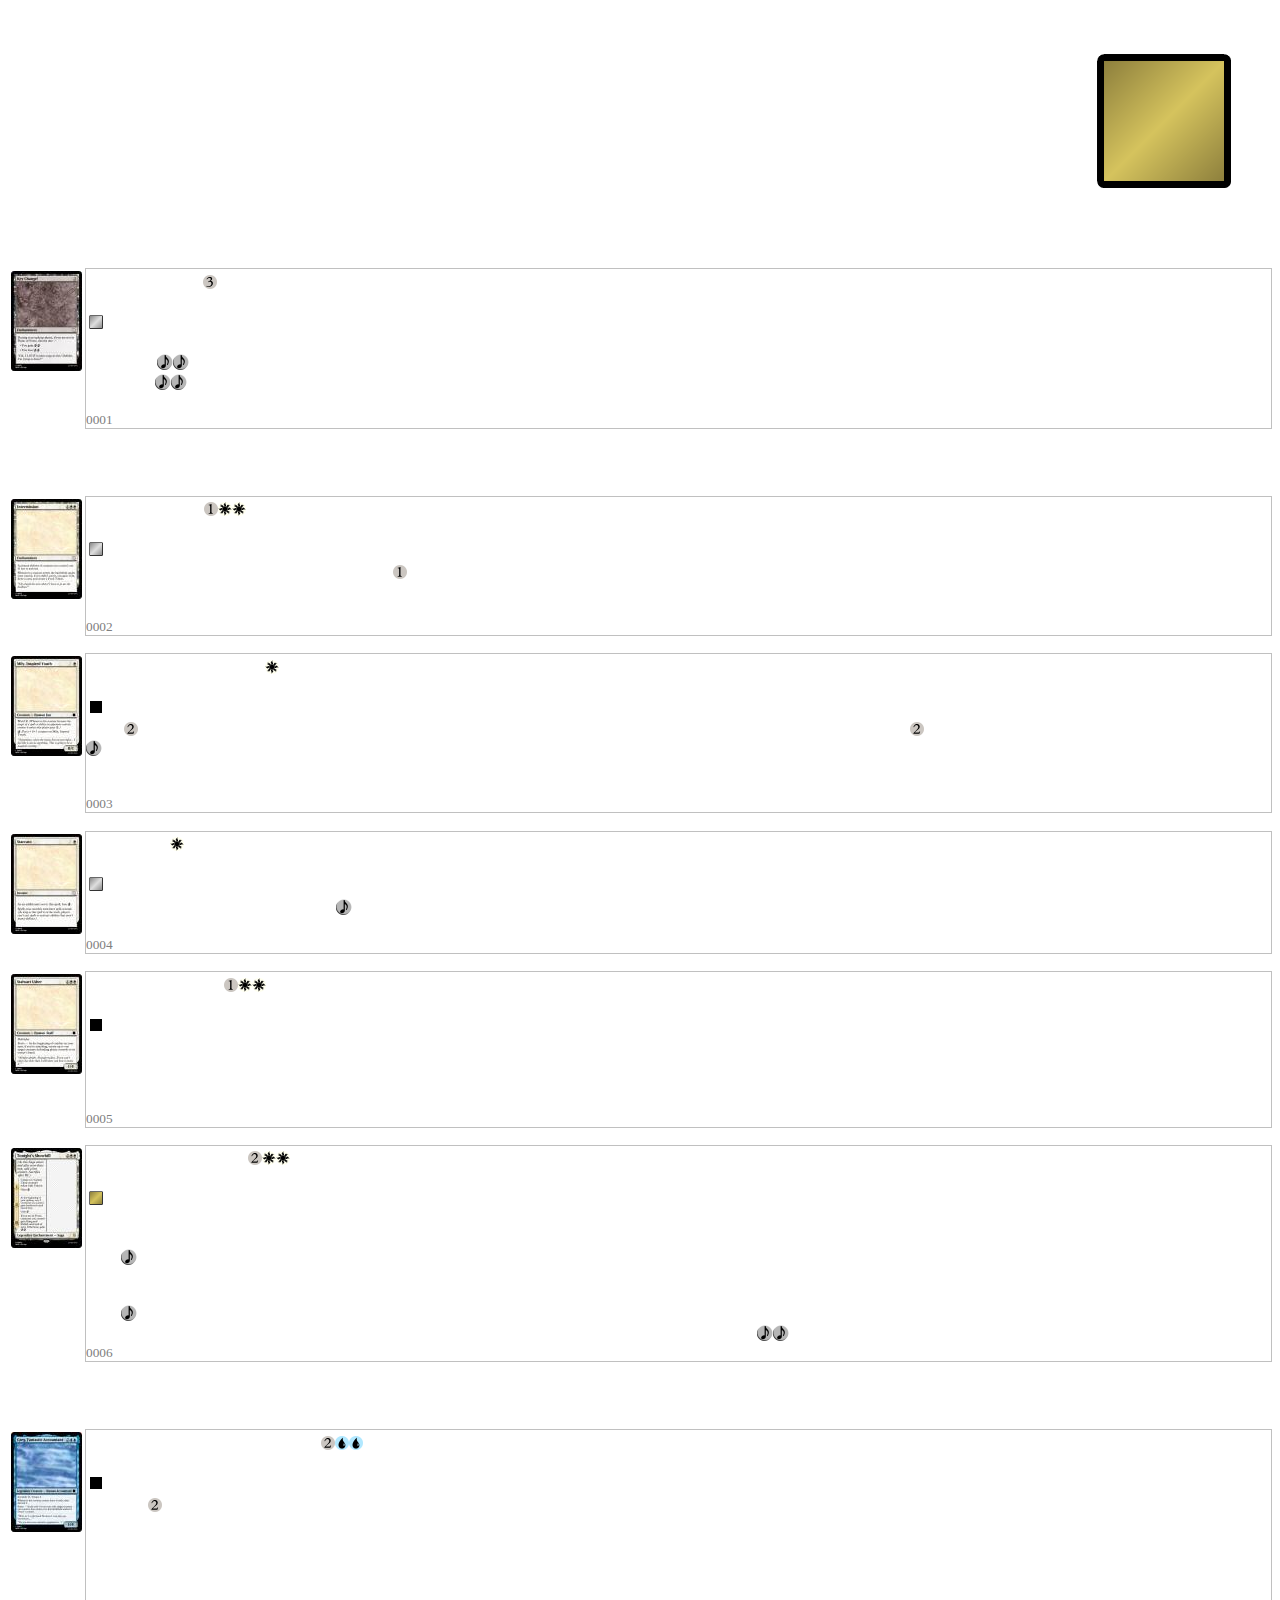
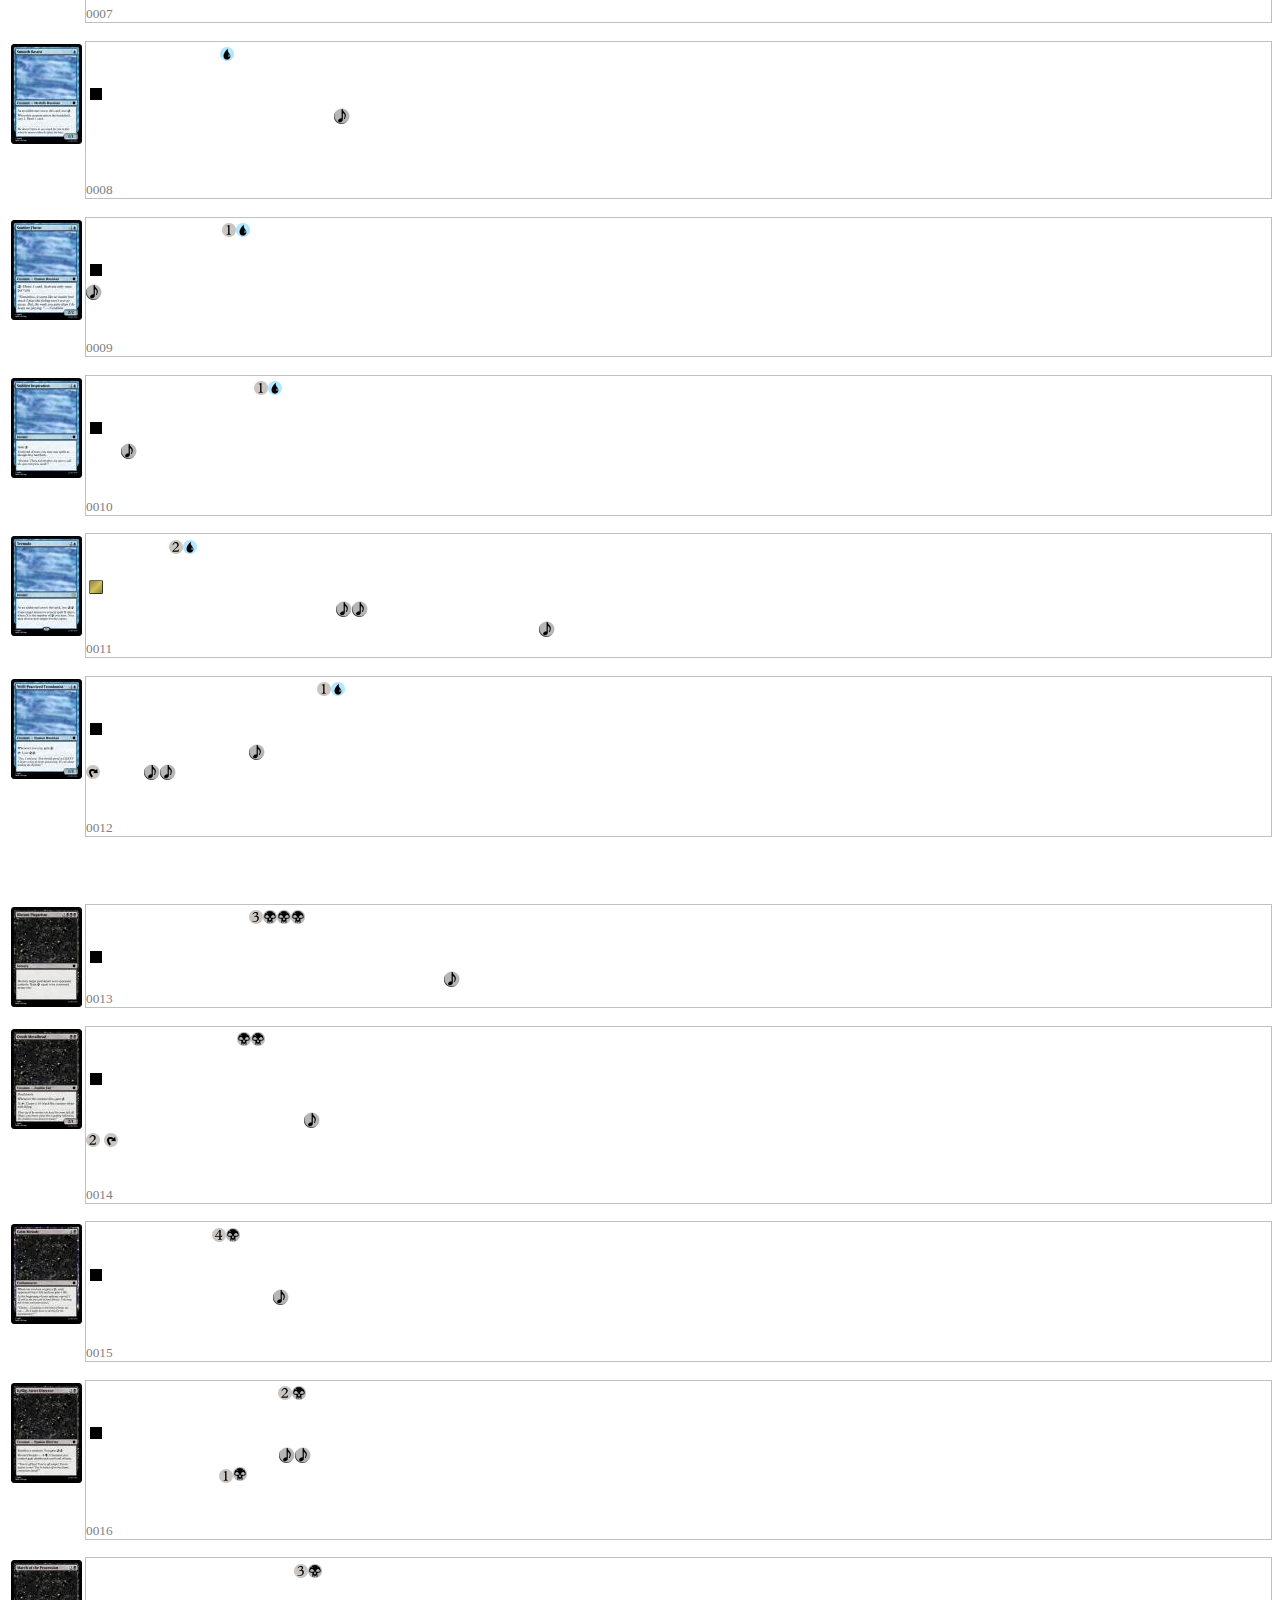
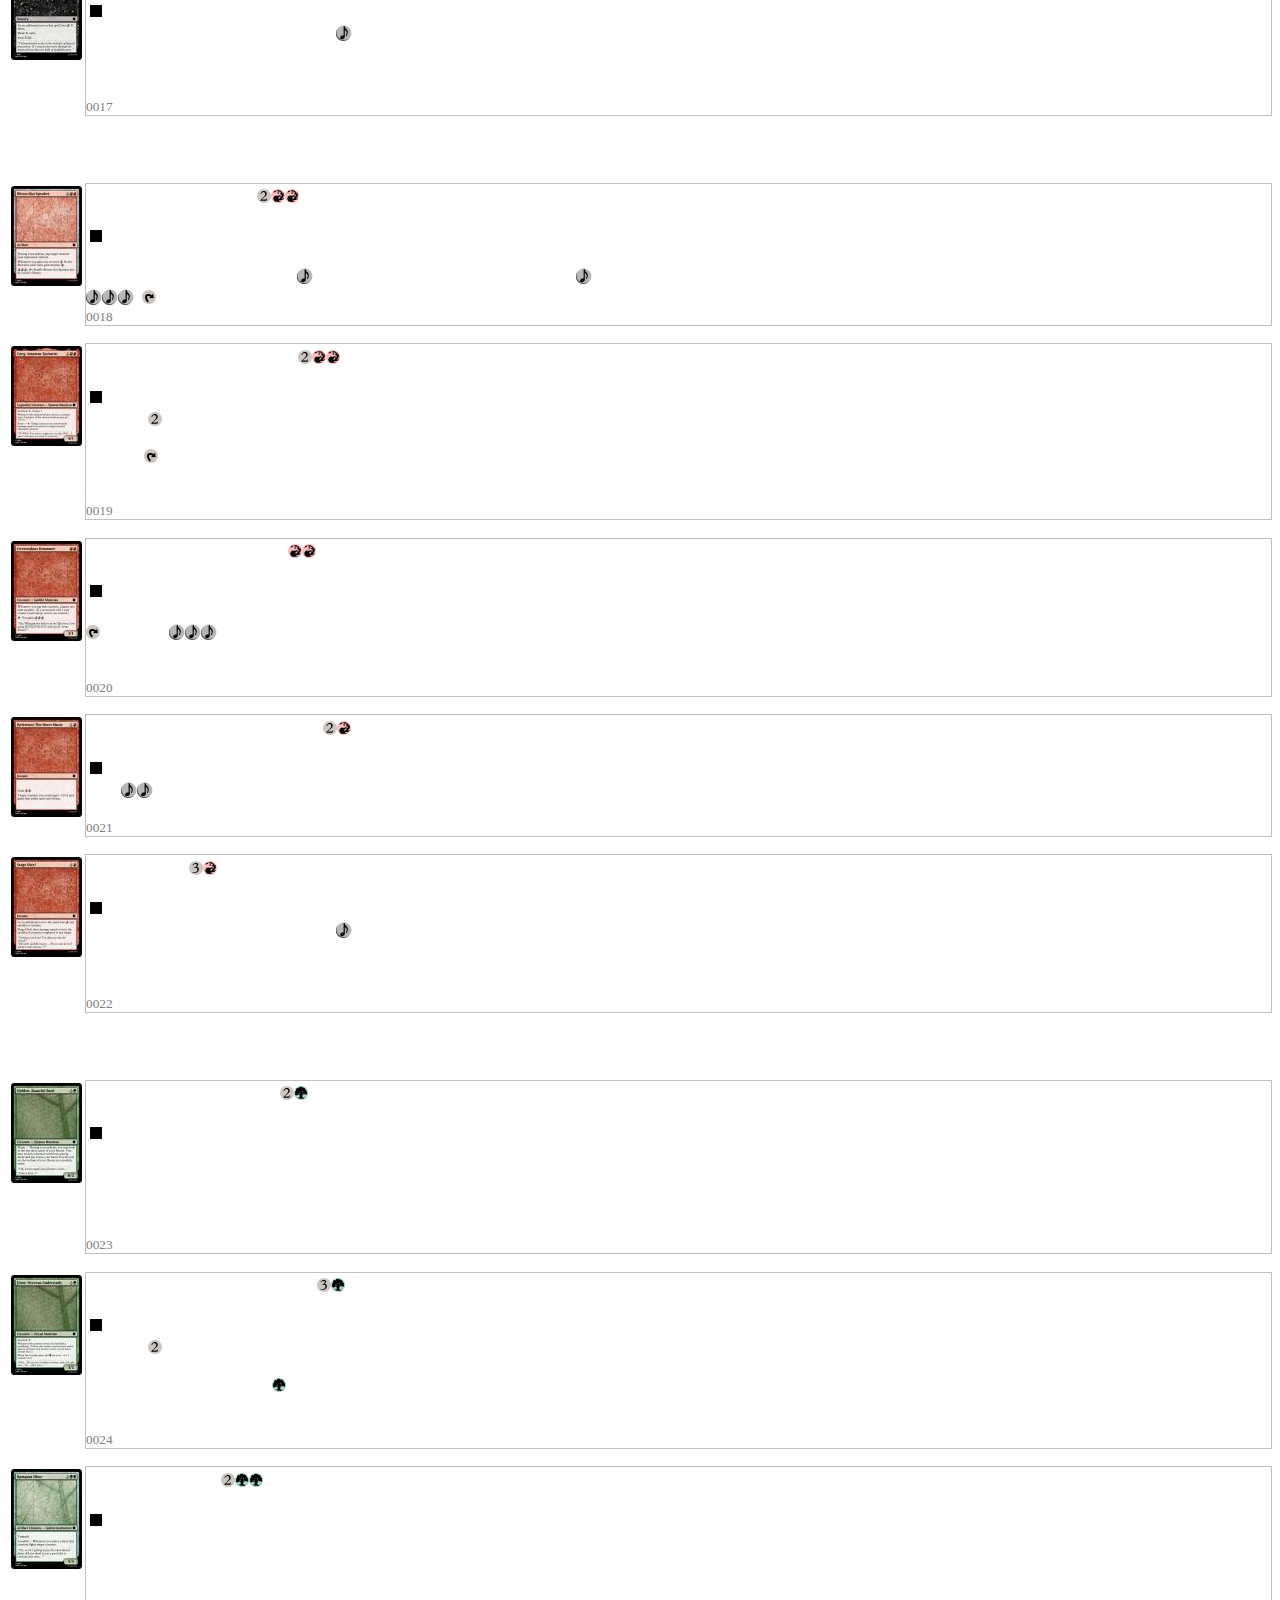
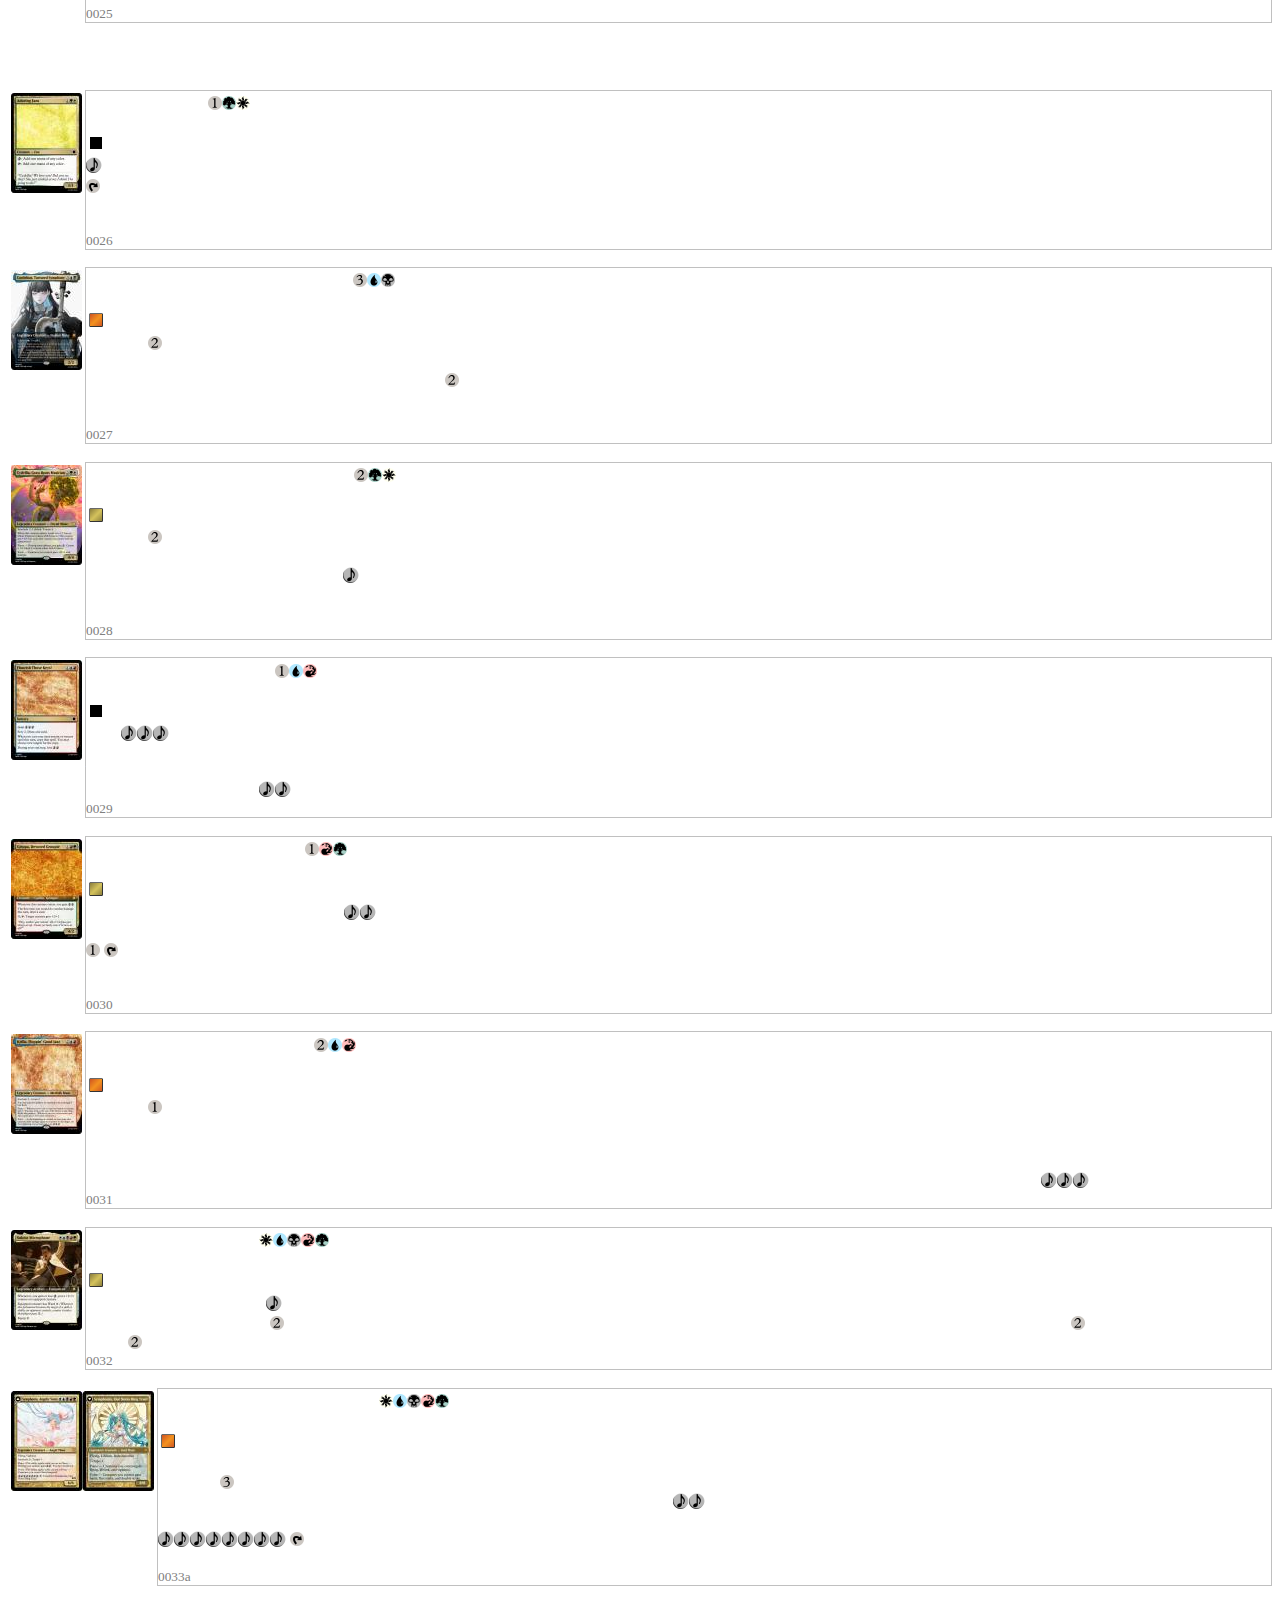
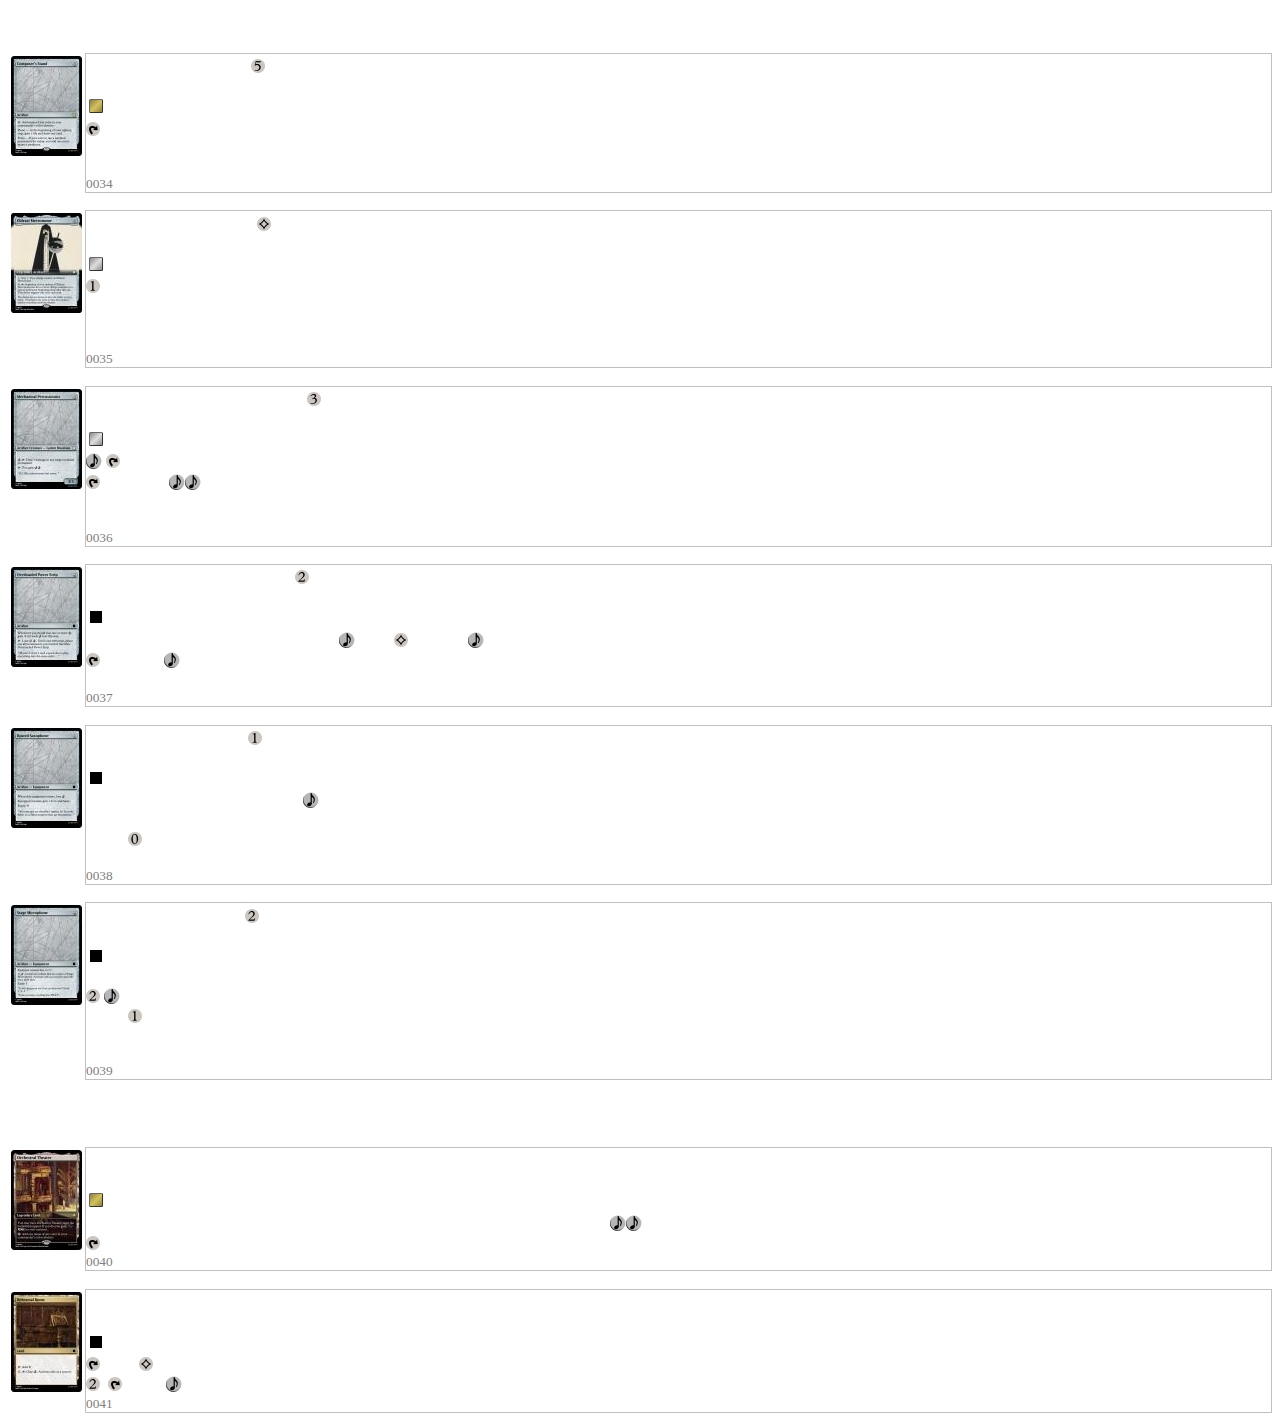
<file: Symphonia_v0.4.html>
<!DOCTYPE HTML>
<html lang='en'>
 <head>
  <title>Symphonia, Our Notes Ring True!</title>
  <link rel='stylesheet' type='text/css' href='Symphonia_v0.4-files/style.css'>
  <link rel='shortcut icon' type='image/png' href='Symphonia_v0.4-files/set-icon.png'>
  <script type='text/javascript' src='Symphonia_v0.4-files/script.js'></script>
  <style type='text/css'>
   body {
	 # This is here vs the css so the user can control text colors.
     background:  rgb(0,0,0);
     color:       rgb(255,255,255);
     font-family: 'mplantin', serif;
	 # Should match with Scryfall based on my terrible understanding.
	 font-size:   15px;
   }
  </style>
 </head>
 <body class='with-previews'>
  <img src='Symphonia_v0.4-files/set-symbol.png' alt='' class='set-symbol'>
  <h1>Symphonia, Our Notes Ring True!</h1>
  <div class='copyright'>pocketclown</div>
  <div class='description'></div>
  
  <h2>Colorless (5 cards)</h2><ul class='cards'><li class='card'>
	     <a href='Symphonia_v0.4-files/card13.jpg'><img src='Symphonia_v0.4-files/card-preview13.jpg' alt='' class='card-image'></a>
			  <div class='box'>
	          <div><span class='name'    >Key Change!</span><span class='casting-cost' ><img src='Symphonia_v0.4-files/magic-mana-small-3.png' alt='3' width='14' height='14'></span></div>
	     
	     <div><span class='type'>Enchantment</span><span class='rarity'><img src='Symphonia_v0.4-files/set-symbol-uncommon.png' alt='uncommon' title='uncommon'>
		 </span></div>
	     <span class='rule-text'    >During your upkeep phase, if you are not in Piano or Forte, choose one &#8212; <br>
   &#8226; You gain <span class="symbol"><img src='Symphonia_v0.4-files/magic-mana-small-V.png' alt='V' width='16' height='16'><img src='Symphonia_v0.4-files/magic-mana-small-V.png' alt='V' width='16' height='16'></span><br>
   &#8226; You lose <span class="symbol"><img src='Symphonia_v0.4-files/magic-mana-small-V.png' alt='V' width='16' height='16'><img src='Symphonia_v0.4-files/magic-mana-small-V.png' alt='V' width='16' height='16'></span></span>
	     <span class='flavor-text'  >&#8220;Oh, I LOVE it when songs do this! Shhhhh, I&#8217;m trying to listen!&#8221;</span>
	     <span class='pt'           ></span>
	     <span class='card-number'  >0001</span>
	  </div>
	  </li></ul><h2>White (5 cards)</h2><ul class='cards'><li class='card'>
	     <a href='Symphonia_v0.4-files/card6.jpg'><img src='Symphonia_v0.4-files/card-preview6.jpg' alt='' class='card-image'></a>
			  <div class='box'>
	          <div><span class='name'    >Intermission </span><span class='casting-cost' ><img src='Symphonia_v0.4-files/magic-mana-small-1.png' alt='1' width='14' height='14'><img src='Symphonia_v0.4-files/magic-mana-small-W.png' alt='W' width='14' height='14'><img src='Symphonia_v0.4-files/magic-mana-small-W.png' alt='W' width='14' height='14'></span></div>
	     
	     <div><span class='type'>Enchantment</span><span class='rarity'><img src='Symphonia_v0.4-files/set-symbol-uncommon.png' alt='uncommon' title='uncommon'>
		 </span></div>
	     <span class='rule-text'    >Activated abilities of creatures you control cost <span class="symbol"><img src='Symphonia_v0.4-files/magic-mana-small-1.png' alt='1' width='14' height='14'></span> less to activate.<br>
Whenever a creature enters the battlefield under your control, if you didn&#8217;t cast it, you gain 3 life, draw a card, and create a Food Token. </span>
	     <span class='flavor-text'  >&#8220;Oh, thank the stars above! I have to go use the facilities!&#8221; </span>
	     <span class='pt'           ></span>
	     <span class='card-number'  >0002</span>
	  </div>
	  </li><li class='card'>
	     <a href='Symphonia_v0.4-files/card45.jpg'><img src='Symphonia_v0.4-files/card-preview45.jpg' alt='' class='card-image'></a>
			  <div class='box'>
	          <div><span class='name'    >Mily, Inspired Youth</span><span class='casting-cost' ><img src='Symphonia_v0.4-files/magic-mana-small-W.png' alt='W' width='14' height='14'></span></div>
	     
	     <div><span class='type'>Creature &#8212; Human Fan </span><span class='rarity'><img src='Symphonia_v0.4-files/set-symbol-common.png' alt='common' title='common'>
		 </span></div>
	     <span class='rule-text'    >Ward <span class="symbol"><img src='Symphonia_v0.4-files/magic-mana-small-2.png' alt='2' width='14' height='14'></span> <i>(Whenever this creature becomes the target of a spell or ability an opponent controls, counter it unless that player pays <span class="symbol"><img src='Symphonia_v0.4-files/magic-mana-small-2.png' alt='2' width='14' height='14'></span>.)</i><br>
<span class="symbol"><img src='Symphonia_v0.4-files/magic-mana-small-V.png' alt='V' width='16' height='16'></span>: Put a +1/+1 counter on Mily, <i>Inspired</i> Youth.</span>
	     <span class='flavor-text'  >&#8220;Sometimes, when the music hits me just right... I feel like I can do anything. This is going to be a magical evening..&#8221;</span>
	     <span class='pt'           >0<sep>/</sep>1</span>
	     <span class='card-number'  >0003</span>
	  </div>
	  </li><li class='card'>
	     <a href='Symphonia_v0.4-files/card10.jpg'><img src='Symphonia_v0.4-files/card-preview10.jpg' alt='' class='card-image'></a>
			  <div class='box'>
	          <div><span class='name'    >Staccato </span><span class='casting-cost' ><img src='Symphonia_v0.4-files/magic-mana-small-W.png' alt='W' width='14' height='14'></span></div>
	     
	     <div><span class='type'>Instant</span><span class='rarity'><img src='Symphonia_v0.4-files/set-symbol-uncommon.png' alt='uncommon' title='uncommon'>
		 </span></div>
	     <span class='rule-text'    >As an additional cost to this spell, lose <span class="symbol"><img src='Symphonia_v0.4-files/magic-mana-small-V.png' alt='V' width='16' height='16'></span>.<br>
Spells you cast this turn have split second. <i>(As long as this spell is on the stack, players can&#8217;t cast spells or activate abilities that aren&#8217;t mana abilities.)</i></span>
	     <span class='flavor-text'  ></span>
	     <span class='pt'           ></span>
	     <span class='card-number'  >0004</span>
	  </div>
	  </li><li class='card'>
	     <a href='Symphonia_v0.4-files/card26.jpg'><img src='Symphonia_v0.4-files/card-preview26.jpg' alt='' class='card-image'></a>
			  <div class='box'>
	          <div><span class='name'    >Stalwart Usher </span><span class='casting-cost' ><img src='Symphonia_v0.4-files/magic-mana-small-1.png' alt='1' width='14' height='14'><img src='Symphonia_v0.4-files/magic-mana-small-W.png' alt='W' width='14' height='14'><img src='Symphonia_v0.4-files/magic-mana-small-W.png' alt='W' width='14' height='14'></span></div>
	     
	     <div><span class='type'>Creature &#8212; Human  Staff </span><span class='rarity'><img src='Symphonia_v0.4-files/set-symbol-common.png' alt='common' title='common'>
		 </span></div>
	     <span class='rule-text'    >Defender<br>
Forte &#8212; At the beginning of combat on your turn, if you&#8217;re attacking, return up to one target creature defending player controls to its owner&#8217;s hand. </span>
	     <span class='flavor-text'  >&#8220;Alright alright. Enough ruckus. If you can&#8217;t enjoy the show then I will show you how to leave it.&#8221; </span>
	     <span class='pt'           >1<sep>/</sep>4</span>
	     <span class='card-number'  >0005</span>
	  </div>
	  </li><li class='card'>
	     <a href='Symphonia_v0.4-files/card31.jpg'><img src='Symphonia_v0.4-files/card-preview31.jpg' alt='' class='card-image'></a>
			  <div class='box'>
	          <div><span class='name'    >Tonight&#8217;s Showbill</span><span class='casting-cost' ><img src='Symphonia_v0.4-files/magic-mana-small-2.png' alt='2' width='14' height='14'><img src='Symphonia_v0.4-files/magic-mana-small-W.png' alt='W' width='14' height='14'><img src='Symphonia_v0.4-files/magic-mana-small-W.png' alt='W' width='14' height='14'></span></div>
	     
	     <div><span class='type'>Legendary Enchantment &#8212; Saga </span><span class='rarity'><img src='Symphonia_v0.4-files/set-symbol-rare.png' alt='rare' title='rare'>
		 </span></div>
	     <span class='rule-text'    ><i>(As this Saga enters and after your draw step, add a lore counter. Sacrifice after III.)</i><br>
I &#8212; Create a 1/1 green Choir creature token with Unison<br>
Gain <span class="symbol"><img src='Symphonia_v0.4-files/magic-mana-small-V.png' alt='V' width='16' height='16'></span><br>
<br>
II &#8212; At the beginning of your upkeep, scry 2. Creatures you control gain deathtouch until end of turn.<br>
Gain <span class="symbol"><img src='Symphonia_v0.4-files/magic-mana-small-V.png' alt='V' width='16' height='16'></span><br>
III &#8212; If you are in Forte, creatures you control gain flying and lifelink until end of turn. Otherwise, gain <span class="symbol"><img src='Symphonia_v0.4-files/magic-mana-small-V.png' alt='V' width='16' height='16'><img src='Symphonia_v0.4-files/magic-mana-small-V.png' alt='V' width='16' height='16'></span></span>
	     <span class='flavor-text'  ></span>
	     <span class='pt'           ></span>
	     <span class='card-number'  >0006</span>
	  </div>
	  </li></ul><h2>Blue (6 cards)</h2><ul class='cards'><li class='card'>
	     <a href='Symphonia_v0.4-files/card37.jpg'><img src='Symphonia_v0.4-files/card-preview37.jpg' alt='' class='card-image'></a>
			  <div class='box'>
	          <div><span class='name'    >Greg, Fantastic Accountant</span><span class='casting-cost' ><img src='Symphonia_v0.4-files/magic-mana-small-2.png' alt='2' width='14' height='14'><img src='Symphonia_v0.4-files/magic-mana-small-U.png' alt='U' width='14' height='14'><img src='Symphonia_v0.4-files/magic-mana-small-U.png' alt='U' width='14' height='14'></span></div>
	     
	     <div><span class='type'>Legendary Creature &#8212; Human Accountant </span><span class='rarity'><img src='Symphonia_v0.4-files/set-symbol-common.png' alt='common' title='common'>
		 </span></div>
	     <span class='rule-text'    >Interlude <span class="symbol"><img src='Symphonia_v0.4-files/magic-mana-small-2.png' alt='2' width='14' height='14'></span>, Tempo 4<br>
Whenever this creature enters, draw 4 cards, then discard 2. <br>
Piano &#8212; At the end of your turn exile target creature you control, then return it to the battlefield under its owner&#8217;s control.</span>
	     <span class='flavor-text'  >&#8220;Wait, he&#8217;s in the band? He doesn&#8217;t even play any instruments....&#8221;<br>
&#8220;Do you know how expensive equipment is...?&#8221; </span>
	     <span class='pt'           >1<sep>/</sep>4</span>
	     <span class='card-number'  >0007</span>
	  </div>
	  </li><li class='card'>
	     <a href='Symphonia_v0.4-files/card35.jpg'><img src='Symphonia_v0.4-files/card-preview35.jpg' alt='' class='card-image'></a>
			  <div class='box'>
	          <div><span class='name'    >Smooth Bassist</span><span class='casting-cost' ><img src='Symphonia_v0.4-files/magic-mana-small-U.png' alt='U' width='14' height='14'></span></div>
	     
	     <div><span class='type'>Creature &#8212; Merfolk Musician </span><span class='rarity'><img src='Symphonia_v0.4-files/set-symbol-common.png' alt='common' title='common'>
		 </span></div>
	     <span class='rule-text'    >As an additional cost to this card, lose <span class="symbol"><img src='Symphonia_v0.4-files/magic-mana-small-V.png' alt='V' width='16' height='16'></span><br>
When this creature enters the battlefield, scry 1. Draw 1 card. <br>
</span>
	     <span class='flavor-text'  >He doesn&#8217;t have to say much for you to feel what he means when he plays his bass.</span>
	     <span class='pt'           >1<sep>/</sep>1</span>
	     <span class='card-number'  >0008</span>
	  </div>
	  </li><li class='card'>
	     <a href='Symphonia_v0.4-files/card5.jpg'><img src='Symphonia_v0.4-files/card-preview5.jpg' alt='' class='card-image'></a>
			  <div class='box'>
	          <div><span class='name'    >Somber Flutist </span><span class='casting-cost' ><img src='Symphonia_v0.4-files/magic-mana-small-1.png' alt='1' width='14' height='14'><img src='Symphonia_v0.4-files/magic-mana-small-U.png' alt='U' width='14' height='14'></span></div>
	     
	     <div><span class='type'>Creature &#8212; Human Musician </span><span class='rarity'><img src='Symphonia_v0.4-files/set-symbol-common.png' alt='common' title='common'>
		 </span></div>
	     <span class='rule-text'    ><span class="symbol"><img src='Symphonia_v0.4-files/magic-mana-small-V.png' alt='V' width='16' height='16'></span>: Draw 1 card. Activate only once per turn </span>
	     <span class='flavor-text'  >&#8220;Sometimes, it seems like no matter how much I play this feeling won&#8217;t ever go away. But, the smile you gain when I do keeps me playing.&#8221; &#8212; Cordelion</span>
	     <span class='pt'           >2<sep>/</sep>2</span>
	     <span class='card-number'  >0009</span>
	  </div>
	  </li><li class='card'>
	     <a href='Symphonia_v0.4-files/card29.jpg'><img src='Symphonia_v0.4-files/card-preview29.jpg' alt='' class='card-image'></a>
			  <div class='box'>
	          <div><span class='name'    >Sudden Inspiration</span><span class='casting-cost' ><img src='Symphonia_v0.4-files/magic-mana-small-1.png' alt='1' width='14' height='14'><img src='Symphonia_v0.4-files/magic-mana-small-U.png' alt='U' width='14' height='14'></span></div>
	     
	     <div><span class='type'>Instant </span><span class='rarity'><img src='Symphonia_v0.4-files/set-symbol-common.png' alt='common' title='common'>
		 </span></div>
	     <span class='rule-text'    >Gain <span class="symbol"><img src='Symphonia_v0.4-files/magic-mana-small-V.png' alt='V' width='16' height='16'></span> <br>
Until end of turn, you may cast spells as though they had flash.</span>
	     <span class='flavor-text'  >&#8220;Eureka! Those polyrhythms are sure to add the spice this piece needs!&#8221;</span>
	     <span class='pt'           ></span>
	     <span class='card-number'  >0010</span>
	  </div>
	  </li><li class='card'>
	     <a href='Symphonia_v0.4-files/card11.jpg'><img src='Symphonia_v0.4-files/card-preview11.jpg' alt='' class='card-image'></a>
			  <div class='box'>
	          <div><span class='name'    >Tremolo </span><span class='casting-cost' ><img src='Symphonia_v0.4-files/magic-mana-small-2.png' alt='2' width='14' height='14'><img src='Symphonia_v0.4-files/magic-mana-small-U.png' alt='U' width='14' height='14'></span></div>
	     
	     <div><span class='type'>Instant</span><span class='rarity'><img src='Symphonia_v0.4-files/set-symbol-rare.png' alt='rare' title='rare'>
		 </span></div>
	     <span class='rule-text'    >As an additional cost to this spell, lose <span class="symbol"><img src='Symphonia_v0.4-files/magic-mana-small-V.png' alt='V' width='16' height='16'><img src='Symphonia_v0.4-files/magic-mana-small-V.png' alt='V' width='16' height='16'></span><br>
Copy target instant or sorcery spell X times, where X is the number of <span class="symbol"><img src='Symphonia_v0.4-files/magic-mana-small-V.png' alt='V' width='16' height='16'></span> you have. You may choose new targets for the copies.</span>
	     <span class='flavor-text'  ></span>
	     <span class='pt'           ></span>
	     <span class='card-number'  >0011</span>
	  </div>
	  </li><li class='card'>
	     <a href='Symphonia_v0.4-files/card36.jpg'><img src='Symphonia_v0.4-files/card-preview36.jpg' alt='' class='card-image'></a>
			  <div class='box'>
	          <div><span class='name'    >Well-Practiced Trombonist</span><span class='casting-cost' ><img src='Symphonia_v0.4-files/magic-mana-small-1.png' alt='1' width='14' height='14'><img src='Symphonia_v0.4-files/magic-mana-small-U.png' alt='U' width='14' height='14'></span></div>
	     
	     <div><span class='type'>Creature &#8212; Human Musician </span><span class='rarity'><img src='Symphonia_v0.4-files/set-symbol-common.png' alt='common' title='common'>
		 </span></div>
	     <span class='rule-text'    >Whenever you scry, gain <span class="symbol"><img src='Symphonia_v0.4-files/magic-mana-small-V.png' alt='V' width='16' height='16'></span>.<br>
<span class="symbol"><img src='Symphonia_v0.4-files/magic-mana-small-T.png' alt='T' width='14' height='14'></span>: Lose <span class="symbol"><img src='Symphonia_v0.4-files/magic-mana-small-V.png' alt='V' width='16' height='16'><img src='Symphonia_v0.4-files/magic-mana-small-V.png' alt='V' width='16' height='16'></span>.</span>
	     <span class='flavor-text'  >&#8220;See, I told you. You should spend at LEAST 3 hours a day at home practicing. It&#8217;s all about nailing the rhythm!&#8221; </span>
	     <span class='pt'           >1<sep>/</sep>3</span>
	     <span class='card-number'  >0012</span>
	  </div>
	  </li></ul><h2>Black (5 cards)</h2><ul class='cards'><li class='card'>
	     <a href='Symphonia_v0.4-files/card30.jpg'><img src='Symphonia_v0.4-files/card-preview30.jpg' alt='' class='card-image'></a>
			  <div class='box'>
	          <div><span class='name'    >Blatant Plagarism </span><span class='casting-cost' ><img src='Symphonia_v0.4-files/magic-mana-small-3.png' alt='3' width='14' height='14'><img src='Symphonia_v0.4-files/magic-mana-small-B.png' alt='B' width='14' height='14'><img src='Symphonia_v0.4-files/magic-mana-small-B.png' alt='B' width='14' height='14'><img src='Symphonia_v0.4-files/magic-mana-small-B.png' alt='B' width='14' height='14'></span></div>
	     
	     <div><span class='type'>Sorcery</span><span class='rarity'><img src='Symphonia_v0.4-files/set-symbol-common.png' alt='common' title='common'>
		 </span></div>
	     <span class='rule-text'    >Destroy target permanent your opponent controls. Gain <span class="symbol"><img src='Symphonia_v0.4-files/magic-mana-small-V.png' alt='V' width='16' height='16'></span> equal to its converted mana cost. </span>
	     <span class='flavor-text'  ></span>
	     <span class='pt'           ></span>
	     <span class='card-number'  >0013</span>
	  </div>
	  </li><li class='card'>
	     <a href='Symphonia_v0.4-files/card41.jpg'><img src='Symphonia_v0.4-files/card-preview41.jpg' alt='' class='card-image'></a>
			  <div class='box'>
	          <div><span class='name'    >Death Metalhead</span><span class='casting-cost' ><img src='Symphonia_v0.4-files/magic-mana-small-B.png' alt='B' width='14' height='14'><img src='Symphonia_v0.4-files/magic-mana-small-B.png' alt='B' width='14' height='14'></span></div>
	     
	     <div><span class='type'>Creature &#8212; Zombie Fan </span><span class='rarity'><img src='Symphonia_v0.4-files/set-symbol-common.png' alt='common' title='common'>
		 </span></div>
	     <span class='rule-text'    >Deathtouch<br>
Whenever this creature dies, gain <span class="symbol"><img src='Symphonia_v0.4-files/magic-mana-small-V.png' alt='V' width='16' height='16'></span><br>
<span class="symbol"><img src='Symphonia_v0.4-files/magic-mana-small-2.png' alt='2' width='14' height='14'></span>,<span class="symbol"><img src='Symphonia_v0.4-files/magic-mana-small-T.png' alt='T' width='14' height='14'></span>: Create a 1/1 black Bat creature token with flying. </span>
	     <span class='flavor-text'  >They say if he moshes too hard his arms fall off. Okay, you know what this is getting ridiculous. Do zombies even listen to music? </span>
	     <span class='pt'           >2<sep>/</sep>1</span>
	     <span class='card-number'  >0014</span>
	  </div>
	  </li><li class='card'>
	     <a href='Symphonia_v0.4-files/card42.jpg'><img src='Symphonia_v0.4-files/card-preview42.jpg' alt='' class='card-image'></a>
			  <div class='box'>
	          <div><span class='name'    >Grim Melody </span><span class='casting-cost' ><img src='Symphonia_v0.4-files/magic-mana-small-4.png' alt='4' width='14' height='14'><img src='Symphonia_v0.4-files/magic-mana-small-B.png' alt='B' width='14' height='14'></span></div>
	     
	     <div><span class='type'>Enchantment</span><span class='rarity'><img src='Symphonia_v0.4-files/set-symbol-common.png' alt='common' title='common'>
		 </span></div>
	     <span class='rule-text'    >Whenever you lose or gain a <span class="symbol"><img src='Symphonia_v0.4-files/magic-mana-small-V.png' alt='V' width='16' height='16'></span>, each opponent loses 1 life and you gain 1 life. <br>
At the beginning of your upkeep, surveil 1 <i>(Look at the top card of your library. You may put it into your graveyard.)</i></span>
	     <span class='flavor-text'  >&#8220;Damn... Listening to this kind of bums me out.... Do I really have to do this for the documentary?&#8221; </span>
	     <span class='pt'           ></span>
	     <span class='card-number'  >0015</span>
	  </div>
	  </li><li class='card'>
	     <a href='Symphonia_v0.4-files/card14.jpg'><img src='Symphonia_v0.4-files/card-preview14.jpg' alt='' class='card-image'></a>
			  <div class='box'>
	          <div><span class='name'    >Kellig, Strict Director </span><span class='casting-cost' ><img src='Symphonia_v0.4-files/magic-mana-small-2.png' alt='2' width='14' height='14'><img src='Symphonia_v0.4-files/magic-mana-small-B.png' alt='B' width='14' height='14'></span></div>
	     
	     <div><span class='type'>Creature &#8212; Human Director </span><span class='rarity'><img src='Symphonia_v0.4-files/set-symbol-common.png' alt='common' title='common'>
		 </span></div>
	     <span class='rule-text'    >Sacrifice a creature: You gain <span class="symbol"><img src='Symphonia_v0.4-files/magic-mana-small-V.png' alt='V' width='16' height='16'><img src='Symphonia_v0.4-files/magic-mana-small-V.png' alt='V' width='16' height='16'></span><br>
<i>Recruit Disciples &#8212; <span class="symbol"><img src='Symphonia_v0.4-files/magic-mana-small-1.png' alt='1' width='14' height='14'></i><img src='Symphonia_v0.4-files/magic-mana-small-B.png' alt='B' width='14' height='14'></span>: Creatures you control gain deathtouch until end of turn. </span>
	     <span class='flavor-text'  >&#8220;You&#8217;re off key! You&#8217;re off tempo! You&#8217;re useless to me! You&#8217;re better off in the damn concession stand!&#8221;</span>
	     <span class='pt'           ></span>
	     <span class='card-number'  >0016</span>
	  </div>
	  </li><li class='card'>
	     <a href='Symphonia_v0.4-files/card17.jpg'><img src='Symphonia_v0.4-files/card-preview17.jpg' alt='' class='card-image'></a>
			  <div class='box'>
	          <div><span class='name'    >March of the Procession</span><span class='casting-cost' ><img src='Symphonia_v0.4-files/magic-mana-small-3.png' alt='3' width='14' height='14'><img src='Symphonia_v0.4-files/magic-mana-small-B.png' alt='B' width='14' height='14'></span></div>
	     
	     <div><span class='type'>Sorcery</span><span class='rarity'><img src='Symphonia_v0.4-files/set-symbol-common.png' alt='common' title='common'>
		 </span></div>
	     <span class='rule-text'    >As an additional cost to this spell, lose <span class="symbol"><img src='Symphonia_v0.4-files/magic-mana-small-V.png' alt='V' width='16' height='16'></span> X times. <br>
Draw X cards. <br>
Lose X life. </span>
	     <span class='flavor-text'  >&#8220;I learned pretty early on the melodies of funeral processions. It&#8217;s sound echos more through the hearts of men than the halls of amphitheaters.&#8221;</span>
	     <span class='pt'           ></span>
	     <span class='card-number'  >0017</span>
	  </div>
	  </li></ul><h2>Red (5 cards)</h2><ul class='cards'><li class='card'>
	     <a href='Symphonia_v0.4-files/card43.jpg'><img src='Symphonia_v0.4-files/card-preview43.jpg' alt='' class='card-image'></a>
			  <div class='box'>
	          <div><span class='name'    >Blown Out Speaker</span><span class='casting-cost' ><img src='Symphonia_v0.4-files/magic-mana-small-2.png' alt='2' width='14' height='14'><img src='Symphonia_v0.4-files/magic-mana-small-R.png' alt='R' width='14' height='14'><img src='Symphonia_v0.4-files/magic-mana-small-R.png' alt='R' width='14' height='14'></span></div>
	     
	     <div><span class='type'>Artifact</span><span class='rarity'><img src='Symphonia_v0.4-files/set-symbol-common.png' alt='common' title='common'>
		 </span></div>
	     <span class='rule-text'    >During your upkeep, tap target creature your opponent controls. <br>
Whenever you gain one or more <span class="symbol"><img src='Symphonia_v0.4-files/magic-mana-small-V.png' alt='V' width='16' height='16'></span> for the first time each turn, gain another <span class="symbol"><img src='Symphonia_v0.4-files/magic-mana-small-V.png' alt='V' width='16' height='16'></span>.<br>
<span class="symbol"><img src='Symphonia_v0.4-files/magic-mana-small-V.png' alt='V' width='16' height='16'><img src='Symphonia_v0.4-files/magic-mana-small-V.png' alt='V' width='16' height='16'><img src='Symphonia_v0.4-files/magic-mana-small-V.png' alt='V' width='16' height='16'></span>, <span class="symbol"><img src='Symphonia_v0.4-files/magic-mana-small-T.png' alt='T' width='14' height='14'></span>: Shuffle Blown Out Speaker into its owner&#8217;s library.</span>
	     <span class='flavor-text'  ></span>
	     <span class='pt'           ></span>
	     <span class='card-number'  >0018</span>
	  </div>
	  </li><li class='card'>
	     <a href='Symphonia_v0.4-files/card38.jpg'><img src='Symphonia_v0.4-files/card-preview38.jpg' alt='' class='card-image'></a>
			  <div class='box'>
	          <div><span class='name'    >Greg, Amateur Guitarist</span><span class='casting-cost' ><img src='Symphonia_v0.4-files/magic-mana-small-2.png' alt='2' width='14' height='14'><img src='Symphonia_v0.4-files/magic-mana-small-R.png' alt='R' width='14' height='14'><img src='Symphonia_v0.4-files/magic-mana-small-R.png' alt='R' width='14' height='14'></span></div>
	     
	     <div><span class='type'>Legendary Creature &#8212; Human Musician </span><span class='rarity'><img src='Symphonia_v0.4-files/set-symbol-common.png' alt='common' title='common'>
		 </span></div>
	     <span class='rule-text'    >Interlude <span class="symbol"><img src='Symphonia_v0.4-files/magic-mana-small-2.png' alt='2' width='14' height='14'></span>, Tempo 3<br>
Whenever this creature enters, choose a creature type. Creatures of the chosen creature type get +2/+2<br>
Forte &#8212; <span class="symbol"><img src='Symphonia_v0.4-files/magic-mana-small-T.png' alt='T' width='14' height='14'></span>: Target creature you control deals damage equal to its power to target creature opponent controls. </span>
	     <span class='flavor-text'  >&#8220;W-What? You weren&#8217;t supposed to see this! Well... I guess I can show you what I&#8217;ve learned...&#8221;</span>
	     <span class='pt'           >4<sep>/</sep>1</span>
	     <span class='card-number'  >0019</span>
	  </div>
	  </li><li class='card'>
	     <a href='Symphonia_v0.4-files/card23.jpg'><img src='Symphonia_v0.4-files/card-preview23.jpg' alt='' class='card-image'></a>
			  <div class='box'>
	          <div><span class='name'    >Overzealous Drummer </span><span class='casting-cost' ><img src='Symphonia_v0.4-files/magic-mana-small-R.png' alt='R' width='14' height='14'><img src='Symphonia_v0.4-files/magic-mana-small-R.png' alt='R' width='14' height='14'></span></div>
	     
	     <div><span class='type'>Creature &#8212; Goblin Musician </span><span class='rarity'><img src='Symphonia_v0.4-files/set-symbol-common.png' alt='common' title='common'>
		 </span></div>
	     <span class='rule-text'    >Whenever you tap this creature, it gains one stun counter. <i>(If a permanent with a stun counter would untap, remove one instead.)</i><br>
<span class="symbol"><img src='Symphonia_v0.4-files/magic-mana-small-T.png' alt='T' width='14' height='14'></span>: You gain <span class="symbol"><img src='Symphonia_v0.4-files/magic-mana-small-V.png' alt='V' width='16' height='16'><img src='Symphonia_v0.4-files/magic-mana-small-V.png' alt='V' width='16' height='16'><img src='Symphonia_v0.4-files/magic-mana-small-V.png' alt='V' width='16' height='16'></span></span>
	     <span class='flavor-text'  >&#8220;See! Rhorgak not believe in me! But here I am going DUNDUNDUN with my lil&#8217; drum drums!&#8221;</span>
	     <span class='pt'           >3<sep>/</sep>1</span>
	     <span class='card-number'  >0020</span>
	  </div>
	  </li><li class='card'>
	     <a href='Symphonia_v0.4-files/card28.jpg'><img src='Symphonia_v0.4-files/card-preview28.jpg' alt='' class='card-image'></a>
			  <div class='box'>
	          <div><span class='name'    >Reference The Sheet Music </span><span class='casting-cost' ><img src='Symphonia_v0.4-files/magic-mana-small-2.png' alt='2' width='14' height='14'><img src='Symphonia_v0.4-files/magic-mana-small-R.png' alt='R' width='14' height='14'></span></div>
	     
	     <div><span class='type'>Instant</span><span class='rarity'><img src='Symphonia_v0.4-files/set-symbol-common.png' alt='common' title='common'>
		 </span></div>
	     <span class='rule-text'    >Gain <span class="symbol"><img src='Symphonia_v0.4-files/magic-mana-small-V.png' alt='V' width='16' height='16'><img src='Symphonia_v0.4-files/magic-mana-small-V.png' alt='V' width='16' height='16'></span><br>
Target creature you control gets +2/+2 and gains first strike until end of turn.</span>
	     <span class='flavor-text'  ></span>
	     <span class='pt'           ></span>
	     <span class='card-number'  >0021</span>
	  </div>
	  </li><li class='card'>
	     <a href='Symphonia_v0.4-files/card44.jpg'><img src='Symphonia_v0.4-files/card-preview44.jpg' alt='' class='card-image'></a>
			  <div class='box'>
	          <div><span class='name'    >Stage Dive!</span><span class='casting-cost' ><img src='Symphonia_v0.4-files/magic-mana-small-3.png' alt='3' width='14' height='14'><img src='Symphonia_v0.4-files/magic-mana-small-R.png' alt='R' width='14' height='14'></span></div>
	     
	     <div><span class='type'>Instant </span><span class='rarity'><img src='Symphonia_v0.4-files/set-symbol-common.png' alt='common' title='common'>
		 </span></div>
	     <span class='rule-text'    >As an additional cost to this spell, lose <span class="symbol"><img src='Symphonia_v0.4-files/magic-mana-small-V.png' alt='V' width='16' height='16'></span> and sacrifice a creature.<br>
Stage Dive! does damage equal to twice the sacrificed creatures toughness to any target.</span>
	     <span class='flavor-text'  >&#8220;Someone catch me! I&#8217;m about to ride the crowd!&#8221;<br>
&#8220;He looks awfully heavy... Are we sure he isn&#8217;t going to hurt anyone..?&#8221;</span>
	     <span class='pt'           ></span>
	     <span class='card-number'  >0022</span>
	  </div>
	  </li></ul><h2>Green (4 cards)</h2><ul class='cards'><li class='card'>
	     <a href='Symphonia_v0.4-files/card24.jpg'><img src='Symphonia_v0.4-files/card-preview24.jpg' alt='' class='card-image'></a>
			  <div class='box'>
	          <div><span class='name'    >Holden, Boastful Bard</span><span class='casting-cost' ><img src='Symphonia_v0.4-files/magic-mana-small-2.png' alt='2' width='14' height='14'><img src='Symphonia_v0.4-files/magic-mana-small-G.png' alt='G' width='14' height='14'></span></div>
	     
	     <div><span class='type'>Creature &#8212; Human Musician </span><span class='rarity'><img src='Symphonia_v0.4-files/set-symbol-common.png' alt='common' title='common'>
		 </span></div>
	     <span class='rule-text'    >Piano &#8212; During your upkeep, you may look at the top three cards of your library. You may reveal a creature card from among them and put it into your hand. Put the rest on the bottom of your library in a random order</span>
	     <span class='flavor-text'  >&#8220;Oh, let me regale you of beasts so fowl....&#8221;<br>
&#8220;Like a bird..?&#8221; </span>
	     <span class='pt'           >0<sep>/</sep>2</span>
	     <span class='card-number'  >0023</span>
	  </div>
	  </li><li class='card'>
	     <a href='Symphonia_v0.4-files/card40.jpg'><img src='Symphonia_v0.4-files/card-preview40.jpg' alt='' class='card-image'></a>
			  <div class='box'>
	          <div><span class='name'    >Jinor, Nervous Understudy</span><span class='casting-cost' ><img src='Symphonia_v0.4-files/magic-mana-small-3.png' alt='3' width='14' height='14'><img src='Symphonia_v0.4-files/magic-mana-small-G.png' alt='G' width='14' height='14'></span></div>
	     
	     <div><span class='type'>Creature &#8212; Dryad Musician </span><span class='rarity'><img src='Symphonia_v0.4-files/set-symbol-common.png' alt='common' title='common'>
		 </span></div>
	     <span class='rule-text'    >Interlude <span class="symbol"><img src='Symphonia_v0.4-files/magic-mana-small-2.png' alt='2' width='14' height='14'></span><br>
Whenever this creature enters the battlefield, proliferate. <i>(Choose any number of permanents and/or players, then give each another counter of each kind already there.)</i><br>
When this creature dies, add <span class="symbol"><img src='Symphonia_v0.4-files/magic-mana-small-G.png' alt='G' width='14' height='14'></span> for every +1/+1 counter on it. </span>
	     <span class='flavor-text'  >&#8220;Uhh... Hi everyone! Cydellia is feeling a little sick right now... So.... Here I am...&#8221; </span>
	     <span class='pt'           >3<sep>/</sep>3</span>
	     <span class='card-number'  >0024</span>
	  </div>
	  </li><li class='card'>
	     <a href='Symphonia_v0.4-files/card25.jpg'><img src='Symphonia_v0.4-files/card-preview25.jpg' alt='' class='card-image'></a>
			  <div class='box'>
	          <div><span class='name'    >Rampant Oboe</span><span class='casting-cost' ><img src='Symphonia_v0.4-files/magic-mana-small-2.png' alt='2' width='14' height='14'><img src='Symphonia_v0.4-files/magic-mana-small-G.png' alt='G' width='14' height='14'><img src='Symphonia_v0.4-files/magic-mana-small-G.png' alt='G' width='14' height='14'></span></div>
	     
	     <div><span class='type'>Artifact Creature &#8212; Golem Instrument </span><span class='rarity'><img src='Symphonia_v0.4-files/set-symbol-common.png' alt='common' title='common'>
		 </span></div>
	     <span class='rule-text'    >Trample <br>
<i>Landfall &#8212; </i>Whenever you place a land, this creature fights target creature. </span>
	     <span class='flavor-text'  >&#8220;No, no! It&#8217;s getting away! In what blasted plane did you think it was a good idea to enchant your oboe...&#8221;</span>
	     <span class='pt'           >5<sep>/</sep>3</span>
	     <span class='card-number'  >0025</span>
	  </div>
	  </li></ul><h2>Multicolor (8 cards)</h2><ul class='cards'><li class='card'>
	     <a href='Symphonia_v0.4-files/card18.jpg'><img src='Symphonia_v0.4-files/card-preview18.jpg' alt='' class='card-image'></a>
			  <div class='box'>
	          <div><span class='name'    >Adoring Fans</span><span class='casting-cost' ><img src='Symphonia_v0.4-files/magic-mana-small-1.png' alt='1' width='14' height='14'><img src='Symphonia_v0.4-files/magic-mana-small-G.png' alt='G' width='14' height='14'><img src='Symphonia_v0.4-files/magic-mana-small-W.png' alt='W' width='14' height='14'></span></div>
	     
	     <div><span class='type'>Creature &#8212; Fan </span><span class='rarity'><img src='Symphonia_v0.4-files/set-symbol-common.png' alt='common' title='common'>
		 </span></div>
	     <span class='rule-text'    ><span class="symbol"><img src='Symphonia_v0.4-files/magic-mana-small-V.png' alt='V' width='16' height='16'></span>: Add one mana of any color. <br>
<span class="symbol"><img src='Symphonia_v0.4-files/magic-mana-small-T.png' alt='T' width='14' height='14'></span>: Add one mana of any color. <br>
</span>
	     <span class='flavor-text'  >&#8220;Cydellia! We love you! Did you see that? She just winked at me I think I&#8217;m going to die!&#8221;</span>
	     <span class='pt'           >1<sep>/</sep>1</span>
	     <span class='card-number'  >0026</span>
	  </div>
	  </li><li class='card'>
	     <a href='Symphonia_v0.4-files/card15.jpg'><img src='Symphonia_v0.4-files/card-preview15.jpg' alt='' class='card-image'></a>
			  <div class='box'>
	          <div><span class='name'    >Cordelion, Tortured Symphony</span><span class='casting-cost' ><img src='Symphonia_v0.4-files/magic-mana-small-3.png' alt='3' width='14' height='14'><img src='Symphonia_v0.4-files/magic-mana-small-U.png' alt='U' width='14' height='14'><img src='Symphonia_v0.4-files/magic-mana-small-B.png' alt='B' width='14' height='14'></span></div>
	     
	     <div><span class='type'>Legendary Creature &#8212; Human Muse </span><span class='rarity'><img src='Symphonia_v0.4-files/set-symbol-mythic rare.png' alt='mythic rare' title='mythic rare'>
		 </span></div>
	     <span class='rule-text'    >Interlude <span class="symbol"><img src='Symphonia_v0.4-files/magic-mana-small-2.png' alt='2' width='14' height='14'></span>, Tempo 7<br>
Piano &#8212; Spells can be cast as if they had flash. At the beginning of your upkeep, Scry 2.<br>
Forte &#8212; Instant and sorcery spells you cast have kicker <span class="symbol"><img src='Symphonia_v0.4-files/magic-mana-small-2.png' alt='2' width='14' height='14'></span>. The first spell kicked this way each turn has storm. Creatures you control have deathtouch and menace. Whenever a creature dies, each opponent loses 1 life and you gain 1 life.</span>
	     <span class='flavor-text'  ></span>
	     <span class='pt'           >2<sep>/</sep>3</span>
	     <span class='card-number'  >0027</span>
	  </div>
	  </li><li class='card'>
	     <a href='Symphonia_v0.4-files/card4.jpg'><img src='Symphonia_v0.4-files/card-preview4.jpg' alt='' class='card-image'></a>
			  <div class='box'>
	          <div><span class='name'    >Cydellia, Grass Roots Musician</span><span class='casting-cost' ><img src='Symphonia_v0.4-files/magic-mana-small-2.png' alt='2' width='14' height='14'><img src='Symphonia_v0.4-files/magic-mana-small-G.png' alt='G' width='14' height='14'><img src='Symphonia_v0.4-files/magic-mana-small-W.png' alt='W' width='14' height='14'></span></div>
	     
	     <div><span class='type'>Legendary Creature &#8212; Dryad Muse </span><span class='rarity'><img src='Symphonia_v0.4-files/set-symbol-rare.png' alt='rare' title='rare'>
		 </span></div>
	     <span class='rule-text'    >Interlude <span class="symbol"><img src='Symphonia_v0.4-files/magic-mana-small-2.png' alt='2' width='14' height='14'></span>, Lifelink, Tempo 4<br>
When this creature enters, create two 1/1 Green Choir Creature tokens with Unison <i>(This creature gets +1/+1 for each other creature you control with the same power)</i><br>
Piano &#8212; During your upkeep, you gain <span class="symbol"><img src='Symphonia_v0.4-files/magic-mana-small-V.png' alt='V' width='16' height='16'></span>. Create a 1/1 Choir Creature token with Unison.<br>
Forte &#8212; Creatures you control gain +2/+2 and trample.</span>
	     <span class='flavor-text'  ></span>
	     <span class='pt'           >4<sep>/</sep>4</span>
	     <span class='card-number'  >0028</span>
	  </div>
	  </li><li class='card'>
	     <a href='Symphonia_v0.4-files/card33.jpg'><img src='Symphonia_v0.4-files/card-preview33.jpg' alt='' class='card-image'></a>
			  <div class='box'>
	          <div><span class='name'    >Flourish Those Keys! </span><span class='casting-cost' ><img src='Symphonia_v0.4-files/magic-mana-small-1.png' alt='1' width='14' height='14'><img src='Symphonia_v0.4-files/magic-mana-small-U.png' alt='U' width='14' height='14'><img src='Symphonia_v0.4-files/magic-mana-small-R.png' alt='R' width='14' height='14'></span></div>
	     
	     <div><span class='type'>Sorcery</span><span class='rarity'><img src='Symphonia_v0.4-files/set-symbol-common.png' alt='common' title='common'>
		 </span></div>
	     <span class='rule-text'    >Gain <span class="symbol"><img src='Symphonia_v0.4-files/magic-mana-small-V.png' alt='V' width='16' height='16'><img src='Symphonia_v0.4-files/magic-mana-small-V.png' alt='V' width='16' height='16'><img src='Symphonia_v0.4-files/magic-mana-small-V.png' alt='V' width='16' height='16'></span><br>
Scry 2. Draw one card. <br>
When you cast your next instant or sorcery spell this turn, copy that spell. You may choose new targets for the copy.<br>
During your end step, lose <span class="symbol"><img src='Symphonia_v0.4-files/magic-mana-small-V.png' alt='V' width='16' height='16'><img src='Symphonia_v0.4-files/magic-mana-small-V.png' alt='V' width='16' height='16'></span></span>
	     <span class='flavor-text'  ></span>
	     <span class='pt'           ></span>
	     <span class='card-number'  >0029</span>
	  </div>
	  </li><li class='card'>
	     <a href='Symphonia_v0.4-files/card9.jpg'><img src='Symphonia_v0.4-files/card-preview9.jpg' alt='' class='card-image'></a>
			  <div class='box'>
	          <div><span class='name'    >Grippa, Devoted Groupie</span><span class='casting-cost' ><img src='Symphonia_v0.4-files/magic-mana-small-1.png' alt='1' width='14' height='14'><img src='Symphonia_v0.4-files/magic-mana-small-R.png' alt='R' width='14' height='14'><img src='Symphonia_v0.4-files/magic-mana-small-G.png' alt='G' width='14' height='14'></span></div>
	     
	     <div><span class='type'>Creature &#8212; Goblin  Groupie </span><span class='rarity'><img src='Symphonia_v0.4-files/set-symbol-rare.png' alt='rare' title='rare'>
		 </span></div>
	     <span class='rule-text'    >Whenever this creature enters, you gain <span class="symbol"><img src='Symphonia_v0.4-files/magic-mana-small-V.png' alt='V' width='16' height='16'><img src='Symphonia_v0.4-files/magic-mana-small-V.png' alt='V' width='16' height='16'></span>.<br>
The first time you would do combat damage this turn, draw a card. <br>
<span class="symbol"><img src='Symphonia_v0.4-files/magic-mana-small-1.png' alt='1' width='14' height='14'></span>,<span class="symbol"><img src='Symphonia_v0.4-files/magic-mana-small-T.png' alt='T' width='14' height='14'></span>: Target creature gets +2/+2</span>
	     <span class='flavor-text'  >&#8220;Hey, nothin&#8217; gets runnin&#8217; till ol&#8217; Grippa gets things set up. Count yer lucky stars I&#8217;m here at all!&#8221;</span>
	     <span class='pt'           >4<sep>/</sep>2</span>
	     <span class='card-number'  >0030</span>
	  </div>
	  </li><li class='card'>
	     <a href='Symphonia_v0.4-files/card34.jpg'><img src='Symphonia_v0.4-files/card-preview34.jpg' alt='' class='card-image'></a>
			  <div class='box'>
	          <div><span class='name'    >Krilla, Floppin&#8217; Good Jazz</span><span class='casting-cost' ><img src='Symphonia_v0.4-files/magic-mana-small-2.png' alt='2' width='14' height='14'><img src='Symphonia_v0.4-files/magic-mana-small-U.png' alt='U' width='14' height='14'><img src='Symphonia_v0.4-files/magic-mana-small-R.png' alt='R' width='14' height='14'></span></div>
	     
	     <div><span class='type'>Legendary Creature &#8212; Merfolk Muse </span><span class='rarity'><img src='Symphonia_v0.4-files/set-symbol-mythic rare.png' alt='mythic rare' title='mythic rare'>
		 </span></div>
	     <span class='rule-text'    >Interlude <span class="symbol"><img src='Symphonia_v0.4-files/magic-mana-small-1.png' alt='1' width='14' height='14'></span>, Tempo 2<br>
You may cast this spell for its interlude cost as though it had flash.<br>
Piano &#8212; Whenever you cast or copy an instant or sorcery, scry 2. You may look at the top of the library at any time. Krilla has prowess. <i>(Whenever you cast a noncreature spell, this creature gets +1/+1 until end of turn.)</i><br>
Forte &#8212; At the beginning of combat on your turn, this creature deals damage equal to its power to any target. At the beginning of your end step, lose <span class="symbol"><img src='Symphonia_v0.4-files/magic-mana-small-V.png' alt='V' width='16' height='16'><img src='Symphonia_v0.4-files/magic-mana-small-V.png' alt='V' width='16' height='16'><img src='Symphonia_v0.4-files/magic-mana-small-V.png' alt='V' width='16' height='16'></span></span>
	     <span class='flavor-text'  ></span>
	     <span class='pt'           ></span>
	     <span class='card-number'  >0031</span>
	  </div>
	  </li><li class='card'>
	     <a href='Symphonia_v0.4-files/card20.jpg'><img src='Symphonia_v0.4-files/card-preview20.jpg' alt='' class='card-image'></a>
			  <div class='box'>
	          <div><span class='name'    >Soloist Microphone </span><span class='casting-cost' ><img src='Symphonia_v0.4-files/magic-mana-small-W.png' alt='W' width='14' height='14'><img src='Symphonia_v0.4-files/magic-mana-small-U.png' alt='U' width='14' height='14'><img src='Symphonia_v0.4-files/magic-mana-small-B.png' alt='B' width='14' height='14'><img src='Symphonia_v0.4-files/magic-mana-small-R.png' alt='R' width='14' height='14'><img src='Symphonia_v0.4-files/magic-mana-small-G.png' alt='G' width='14' height='14'></span></div>
	     
	     <div><span class='type'>Legendary Artifact &#8212; Equipment </span><span class='rarity'><img src='Symphonia_v0.4-files/set-symbol-rare.png' alt='rare' title='rare'>
		 </span></div>
	     <span class='rule-text'    >Whenever, you gain or lose <span class="symbol"><img src='Symphonia_v0.4-files/magic-mana-small-V.png' alt='V' width='16' height='16'></span>, put a +1/+1 counter on equipped creature. <br>
Equipped creature has Ward <span class="symbol"><img src='Symphonia_v0.4-files/magic-mana-small-2.png' alt='2' width='14' height='14'></span> <i>(Whenever this permanent becomes the target of a spell or ability an opponent controls, counter it unless that player pays <span class="symbol"><img src='Symphonia_v0.4-files/magic-mana-small-2.png' alt='2' width='14' height='14'></span>.)</i><br>
Equip <span class="symbol"><img src='Symphonia_v0.4-files/magic-mana-small-2.png' alt='2' width='14' height='14'></span></span>
	     <span class='flavor-text'  ></span>
	     <span class='pt'           ></span>
	     <span class='card-number'  >0032</span>
	  </div>
	  </li><li class='card'>
	     <a href='Symphonia_v0.4-files/card2.jpg'><img src='Symphonia_v0.4-files/card-preview2.jpg' alt='' class='card-image'></a>
			  <div class='box'>
	          <div><span class='name'    >Symphonia, Angelic Voice</span><span class='casting-cost' ><img src='Symphonia_v0.4-files/magic-mana-small-W.png' alt='W' width='14' height='14'><img src='Symphonia_v0.4-files/magic-mana-small-U.png' alt='U' width='14' height='14'><img src='Symphonia_v0.4-files/magic-mana-small-B.png' alt='B' width='14' height='14'><img src='Symphonia_v0.4-files/magic-mana-small-R.png' alt='R' width='14' height='14'><img src='Symphonia_v0.4-files/magic-mana-small-G.png' alt='G' width='14' height='14'></span></div>
	     
	     <div><span class='type'>Legendary Creature &#8212; Angel Muse </span><span class='rarity'><img src='Symphonia_v0.4-files/set-symbol-mythic rare.png' alt='mythic rare' title='mythic rare'>
		 </span></div>
	     <span class='rule-text'    >Flying, Vigilance<br>
Interlude <span class="symbol"><img src='Symphonia_v0.4-files/magic-mana-small-3.png' alt='3' width='14' height='14'></span>, Tempo 3 <br>
Piano <i>(This ability applies while you are in Piano)</i> &#8212; During your upkeep, gain <span class="symbol"><img src='Symphonia_v0.4-files/magic-mana-small-V.png' alt='V' width='16' height='16'><img src='Symphonia_v0.4-files/magic-mana-small-V.png' alt='V' width='16' height='16'></span>. You have hexproof. <br>
Forte <i>(This ability applies while you are in Forte)</i> &#8212; Creatures you control have hexproof. <br>
<span class="symbol"><img src='Symphonia_v0.4-files/magic-mana-small-V.png' alt='V' width='16' height='16'><img src='Symphonia_v0.4-files/magic-mana-small-V.png' alt='V' width='16' height='16'><img src='Symphonia_v0.4-files/magic-mana-small-V.png' alt='V' width='16' height='16'><img src='Symphonia_v0.4-files/magic-mana-small-V.png' alt='V' width='16' height='16'><img src='Symphonia_v0.4-files/magic-mana-small-V.png' alt='V' width='16' height='16'><img src='Symphonia_v0.4-files/magic-mana-small-V.png' alt='V' width='16' height='16'><img src='Symphonia_v0.4-files/magic-mana-small-V.png' alt='V' width='16' height='16'><img src='Symphonia_v0.4-files/magic-mana-small-V.png' alt='V' width='16' height='16'></span>,<span class="symbol"><img src='Symphonia_v0.4-files/magic-mana-small-T.png' alt='T' width='14' height='14'></span>: Transform Symphonia, Our Notes Ring True!</span>
	     <span class='flavor-text'  ></span>
	     <span class='pt'           >6<sep>/</sep>6</span>
	     <span class='card-number'  >0033a</span>
	  </div>
	  </li></ul><h2>Artifact (6 cards)</h2><ul class='cards'><li class='card'>
	     <a href='Symphonia_v0.4-files/card12.jpg'><img src='Symphonia_v0.4-files/card-preview12.jpg' alt='' class='card-image'></a>
			  <div class='box'>
	          <div><span class='name'    >Composer&#8217;s Stand </span><span class='casting-cost' ><img src='Symphonia_v0.4-files/magic-mana-small-5.png' alt='5' width='14' height='14'></span></div>
	     
	     <div><span class='type'>Artifact</span><span class='rarity'><img src='Symphonia_v0.4-files/set-symbol-rare.png' alt='rare' title='rare'>
		 </span></div>
	     <span class='rule-text'    ><span class="symbol"><img src='Symphonia_v0.4-files/magic-mana-small-T.png' alt='T' width='14' height='14'></span>: Add mana of any color in your commander&#8217;s color identity. <br>
Piano &#8212; At the beginning of your upkeep step, gain 1 life and draw one card. <br>
Forte &#8212; If you were to tap a nonland permanent for mana, you add one more mana it produces. </span>
	     <span class='flavor-text'  ></span>
	     <span class='pt'           ></span>
	     <span class='card-number'  >0034</span>
	  </div>
	  </li><li class='card'>
	     <a href='Symphonia_v0.4-files/card0.jpg'><img src='Symphonia_v0.4-files/card-preview0.jpg' alt='' class='card-image'></a>
			  <div class='box'>
	          <div><span class='name'    >Eldrazi Metronome</span><span class='casting-cost' ><img src='Symphonia_v0.4-files/magic-mana-small-C.png' alt='C' width='14' height='14'></span></div>
	     
	     <div><span class='type'>Legendary Artifact</span><span class='rarity'><img src='Symphonia_v0.4-files/set-symbol-uncommon.png' alt='uncommon' title='uncommon'>
		 </span></div>
	     <span class='rule-text'    ><span class="symbol"><img src='Symphonia_v0.4-files/magic-mana-small-1.png' alt='1' width='14' height='14'></span>: Scry 1. Put a charge counter on Eldrazi Metronome<br>
At the beginning of your upkeep, if Eldrazi Metronome has five or more charge counters on it, take an additional beginning phase after this one. This ability triggers only once each turn.</span>
	     <span class='flavor-text'  >The eldrazi are not known to have the ability to enjoy music. Nonetheless this seems to have been made to emulate something involving rhythm. </span>
	     <span class='pt'           ></span>
	     <span class='card-number'  >0035</span>
	  </div>
	  </li><li class='card'>
	     <a href='Symphonia_v0.4-files/card7.jpg'><img src='Symphonia_v0.4-files/card-preview7.jpg' alt='' class='card-image'></a>
			  <div class='box'>
	          <div><span class='name'    >Mechanical Percussionist </span><span class='casting-cost' ><img src='Symphonia_v0.4-files/magic-mana-small-3.png' alt='3' width='14' height='14'></span></div>
	     
	     <div><span class='type'>Artifact Creature &#8212; Golem Musician </span><span class='rarity'><img src='Symphonia_v0.4-files/set-symbol-uncommon.png' alt='uncommon' title='uncommon'>
		 </span></div>
	     <span class='rule-text'    ><span class="symbol"><img src='Symphonia_v0.4-files/magic-mana-small-V.png' alt='V' width='16' height='16'></span>,<span class="symbol"><img src='Symphonia_v0.4-files/magic-mana-small-T.png' alt='T' width='14' height='14'></span>: Deal 3 damage to any target nonland permanent<br>
<span class="symbol"><img src='Symphonia_v0.4-files/magic-mana-small-T.png' alt='T' width='14' height='14'></span>: You gain <span class="symbol"><img src='Symphonia_v0.4-files/magic-mana-small-V.png' alt='V' width='16' height='16'><img src='Symphonia_v0.4-files/magic-mana-small-V.png' alt='V' width='16' height='16'></span></span>
	     <span class='flavor-text'  >&#8220;It&#8217;s like a metronome but worse.&#8221; </span>
	     <span class='pt'           >3<sep>/</sep>3</span>
	     <span class='card-number'  >0036</span>
	  </div>
	  </li><li class='card'>
	     <a href='Symphonia_v0.4-files/card39.jpg'><img src='Symphonia_v0.4-files/card-preview39.jpg' alt='' class='card-image'></a>
			  <div class='box'>
	          <div><span class='name'    >Overloaded Power Strip</span><span class='casting-cost' ><img src='Symphonia_v0.4-files/magic-mana-small-2.png' alt='2' width='14' height='14'></span></div>
	     
	     <div><span class='type'>Artifact</span><span class='rarity'><img src='Symphonia_v0.4-files/set-symbol-common.png' alt='common' title='common'>
		 </span></div>
	     <span class='rule-text'    >Whenever you would lose one or more <span class="symbol"><img src='Symphonia_v0.4-files/magic-mana-small-V.png' alt='V' width='16' height='16'></span>, gain <span class="symbol"><img src='Symphonia_v0.4-files/magic-mana-small-C.png' alt='C' width='14' height='14'></span> for each <span class="symbol"><img src='Symphonia_v0.4-files/magic-mana-small-V.png' alt='V' width='16' height='16'></span> lost this way.<br>
<span class="symbol"><img src='Symphonia_v0.4-files/magic-mana-small-T.png' alt='T' width='14' height='14'></span>: Lose all <span class="symbol"><img src='Symphonia_v0.4-files/magic-mana-small-V.png' alt='V' width='16' height='16'></span>. Until your next turn, phase out all permanents you control. Sacrifice Overloaded Power Strip. </span>
	     <span class='flavor-text'  >&#8220;Maybe it wasn&#8217;t such a good idea to plug everything into the same outlet....&#8221;</span>
	     <span class='pt'           ></span>
	     <span class='card-number'  >0037</span>
	  </div>
	  </li><li class='card'>
	     <a href='Symphonia_v0.4-files/card8.jpg'><img src='Symphonia_v0.4-files/card-preview8.jpg' alt='' class='card-image'></a>
			  <div class='box'>
	          <div><span class='name'    >Rusted Saxophone</span><span class='casting-cost' ><img src='Symphonia_v0.4-files/magic-mana-small-1.png' alt='1' width='14' height='14'></span></div>
	     
	     <div><span class='type'>Artifact &#8212; Equipment </span><span class='rarity'><img src='Symphonia_v0.4-files/set-symbol-common.png' alt='common' title='common'>
		 </span></div>
	     <span class='rule-text'    >When this equipment enters, lose <span class="symbol"><img src='Symphonia_v0.4-files/magic-mana-small-V.png' alt='V' width='16' height='16'></span>.<br>
Equipped creature gets +1/+1 and haste. <br>
Equip <span class="symbol"><img src='Symphonia_v0.4-files/magic-mana-small-0.png' alt='0' width='14' height='14'></span></span>
	     <span class='flavor-text'  >&#8220;Are you sure we shouldn&#8217;t replace it? It works better as a blunt weapon than an instrument..&#8221; </span>
	     <span class='pt'           ></span>
	     <span class='card-number'  >0038</span>
	  </div>
	  </li><li class='card'>
	     <a href='Symphonia_v0.4-files/card21.jpg'><img src='Symphonia_v0.4-files/card-preview21.jpg' alt='' class='card-image'></a>
			  <div class='box'>
	          <div><span class='name'    >Stage Microphone</span><span class='casting-cost' ><img src='Symphonia_v0.4-files/magic-mana-small-2.png' alt='2' width='14' height='14'></span></div>
	     
	     <div><span class='type'>Artifact &#8212; Equipment </span><span class='rarity'><img src='Symphonia_v0.4-files/set-symbol-common.png' alt='common' title='common'>
		 </span></div>
	     <span class='rule-text'    >Equipped creature has +1/+1<br>
<span class="symbol"><img src='Symphonia_v0.4-files/magic-mana-small-2.png' alt='2' width='14' height='14'></span>,<span class="symbol"><img src='Symphonia_v0.4-files/magic-mana-small-V.png' alt='V' width='16' height='16'></span>: Create two tokens that are copies of Stage Microphone. Activate only as a sorcery and only once each turn.<br>
Equip <span class="symbol"><img src='Symphonia_v0.4-files/magic-mana-small-1.png' alt='1' width='14' height='14'></span></span>
	     <span class='flavor-text'  >&#8220;Is this thing even on? Can you hear me? Check 1..2..3..&#8221;<br>
&#8220;Come on man, anything but THAT&#8221;</span>
	     <span class='pt'           ></span>
	     <span class='card-number'  >0039</span>
	  </div>
	  </li></ul><h2>Non-basic lands (2 cards)</h2><ul class='cards'><li class='card'>
	     <a href='Symphonia_v0.4-files/card1.jpg'><img src='Symphonia_v0.4-files/card-preview1.jpg' alt='' class='card-image'></a>
			  <div class='box'>
	          <div><span class='name'    >Orchestral Theater </span><span class='casting-cost' ></span></div>
	     
	     <div><span class='type'>Legendary Land</span><span class='rarity'><img src='Symphonia_v0.4-files/set-symbol-rare.png' alt='rare' title='rare'>
		 </span></div>
	     <span class='rule-text'    >You may have Orchestral Theater enter the battlefield tapped. If you do, you gain <span class="symbol"><img src='Symphonia_v0.4-files/magic-mana-small-V.png' alt='V' width='16' height='16'><img src='Symphonia_v0.4-files/magic-mana-small-V.png' alt='V' width='16' height='16'></span>(<i>two note counters).</i><br>
<span class="symbol"><img src='Symphonia_v0.4-files/magic-mana-small-T.png' alt='T' width='14' height='14'></span>: Add one mana of any color in your commander&#8217;s color identity </span>
	     <span class='flavor-text'  ></span>
	     <span class='pt'           ></span>
	     <span class='card-number'  >0040</span>
	  </div>
	  </li><li class='card'>
	     <a href='Symphonia_v0.4-files/card27.jpg'><img src='Symphonia_v0.4-files/card-preview27.jpg' alt='' class='card-image'></a>
			  <div class='box'>
	          <div><span class='name'    >Rehearsal Room </span><span class='casting-cost' ></span></div>
	     
	     <div><span class='type'>Land</span><span class='rarity'><img src='Symphonia_v0.4-files/set-symbol-common.png' alt='common' title='common'>
		 </span></div>
	     <span class='rule-text'    ><span class="symbol"><img src='Symphonia_v0.4-files/magic-mana-small-T.png' alt='T' width='14' height='14'></span>: Add <span class="symbol"><img src='Symphonia_v0.4-files/magic-mana-small-C.png' alt='C' width='14' height='14'></span><br>
<span class="symbol"><img src='Symphonia_v0.4-files/magic-mana-small-2.png' alt='2' width='14' height='14'></span>, <span class="symbol"><img src='Symphonia_v0.4-files/magic-mana-small-T.png' alt='T' width='14' height='14'></span>: Gain <span class="symbol"><img src='Symphonia_v0.4-files/magic-mana-small-V.png' alt='V' width='16' height='16'></span>. Activate only as a sorcery.</span>
	     <span class='flavor-text'  ></span>
	     <span class='pt'           ></span>
	     <span class='card-number'  >0041</span>
	  </div>
	  </li></ul>
  <script><!--
  init();
  --></script>
 </body>
</html>
</file>
<file: index-files/style.css>
﻿h1, h2 {
	font-family:	"Beleren", serif;
}

.set-symbol {
	float:			right;
	margin-right:	.5em;
}

ul {
	list-style:		none;
	margin:			0;
	padding:		0;
}
.card {
	clear:			left;
	margin-top:		1em;
	display: block;
}
li .box {
	/* I don't think this was avaliable when this template was originally made.*/
	display: flex;
	flex-direction: column;
}

.box {
	border:			1px solid rgb(192,192,192);
}
.test {
	float: left;
}

.card span {
	display:		block;
}

.card .name {
	font-weight:	bold;
	display:		inline;
	font-family:	"Beleren", serif;
	font-size:		larger;
}
.card .casting-cost {
	display:		inline;
	font-family:	"Magic Symbols", "Magic Symbols 2004", sans-serif;
	font-size:		larger;
	margin-left:	.5em;
	vertical-align:	middle;
}

.card .flavor-text {
	font-style:		italic;
}
.card .card-number {
	color:			rgb(128,128,128);
	font-size:		smaller;
}


.with-previews .card {
	margin-top:		1.1em;
	min-height:		100px;
	position:		relative;
}
.card .card-image {
	height:			100px;
	float: 			left;
	top:			3px;
	margin:			3px;
	border:			none;
}
.card .image {
	display:		block;
	border:			none;
}

span.symbol {
	display:		inline;
	vertical-align:	middle;
}

.fullcard {
	float:			left;
}
h2 {
	clear:			both;
}

/* image preview */
#preview-bg {
	background-color: rgb(0,0,0);
	width:			100%;
	height:			100%;
	cursor:			pointer;
	position:		absolute;
	opacity:		0.7;
	-moz-opacity:	0.7;
	filter:         alpha(opacity=70);
}
#preview-img {
	background-position:	50% 50%;
	background-repeat:		no-repeat;
	width:			100%;
	height:			100%;
	cursor:			pointer;
	position:		absolute;
}
#preview {
	position:		fixed;
	top:			0;
	left:			0;
	width:			100%;
	height:			100%;
}
* html #preview {
	position:		absolute;
}

@media print {
	li {
	  break-inside: avoid;
	}
}
</file>
<file: Symphonia_v0.4-files/style.css>
﻿h1, h2 {
	font-family:	"Beleren", serif;
}

.set-symbol {
	float:			right;
	margin-right:	.5em;
}

ul {
	list-style:		none;
	margin:			0;
	padding:		0;
}
.card {
	clear:			left;
	margin-top:		1em;
	display: block;
}
li .box {
	/* I don't think this was avaliable when this template was originally made.*/
	display: flex;
	flex-direction: column;
}

.box {
	border:			1px solid rgb(192,192,192);
}
.test {
	float: left;
}

.card span {
	display:		block;
}

.card .name {
	font-weight:	bold;
	display:		inline;
	font-family:	"Beleren", serif;
	font-size:		larger;
}
.card .casting-cost {
	display:		inline;
	font-family:	"Magic Symbols", "Magic Symbols 2004", sans-serif;
	font-size:		larger;
	margin-left:	.5em;
	vertical-align:	middle;
}

.card .flavor-text {
	font-style:		italic;
}
.card .card-number {
	color:			rgb(128,128,128);
	font-size:		smaller;
}


.with-previews .card {
	margin-top:		1.1em;
	min-height:		100px;
	position:		relative;
}
.card .card-image {
	height:			100px;
	float: 			left;
	top:			3px;
	margin:			3px;
	border:			none;
}
.card .image {
	display:		block;
	border:			none;
}

span.symbol {
	display:		inline;
	vertical-align:	middle;
}

.fullcard {
	float:			left;
}
h2 {
	clear:			both;
}

/* image preview */
#preview-bg {
	background-color: rgb(0,0,0);
	width:			100%;
	height:			100%;
	cursor:			pointer;
	position:		absolute;
	opacity:		0.7;
	-moz-opacity:	0.7;
	filter:         alpha(opacity=70);
}
#preview-img {
	background-position:	50% 50%;
	background-repeat:		no-repeat;
	width:			100%;
	height:			100%;
	cursor:			pointer;
	position:		absolute;
}
#preview {
	position:		fixed;
	top:			0;
	left:			0;
	width:			100%;
	height:			100%;
}
* html #preview {
	position:		absolute;
}

@media print {
	li {
	  break-inside: avoid;
	}
}
</file>
